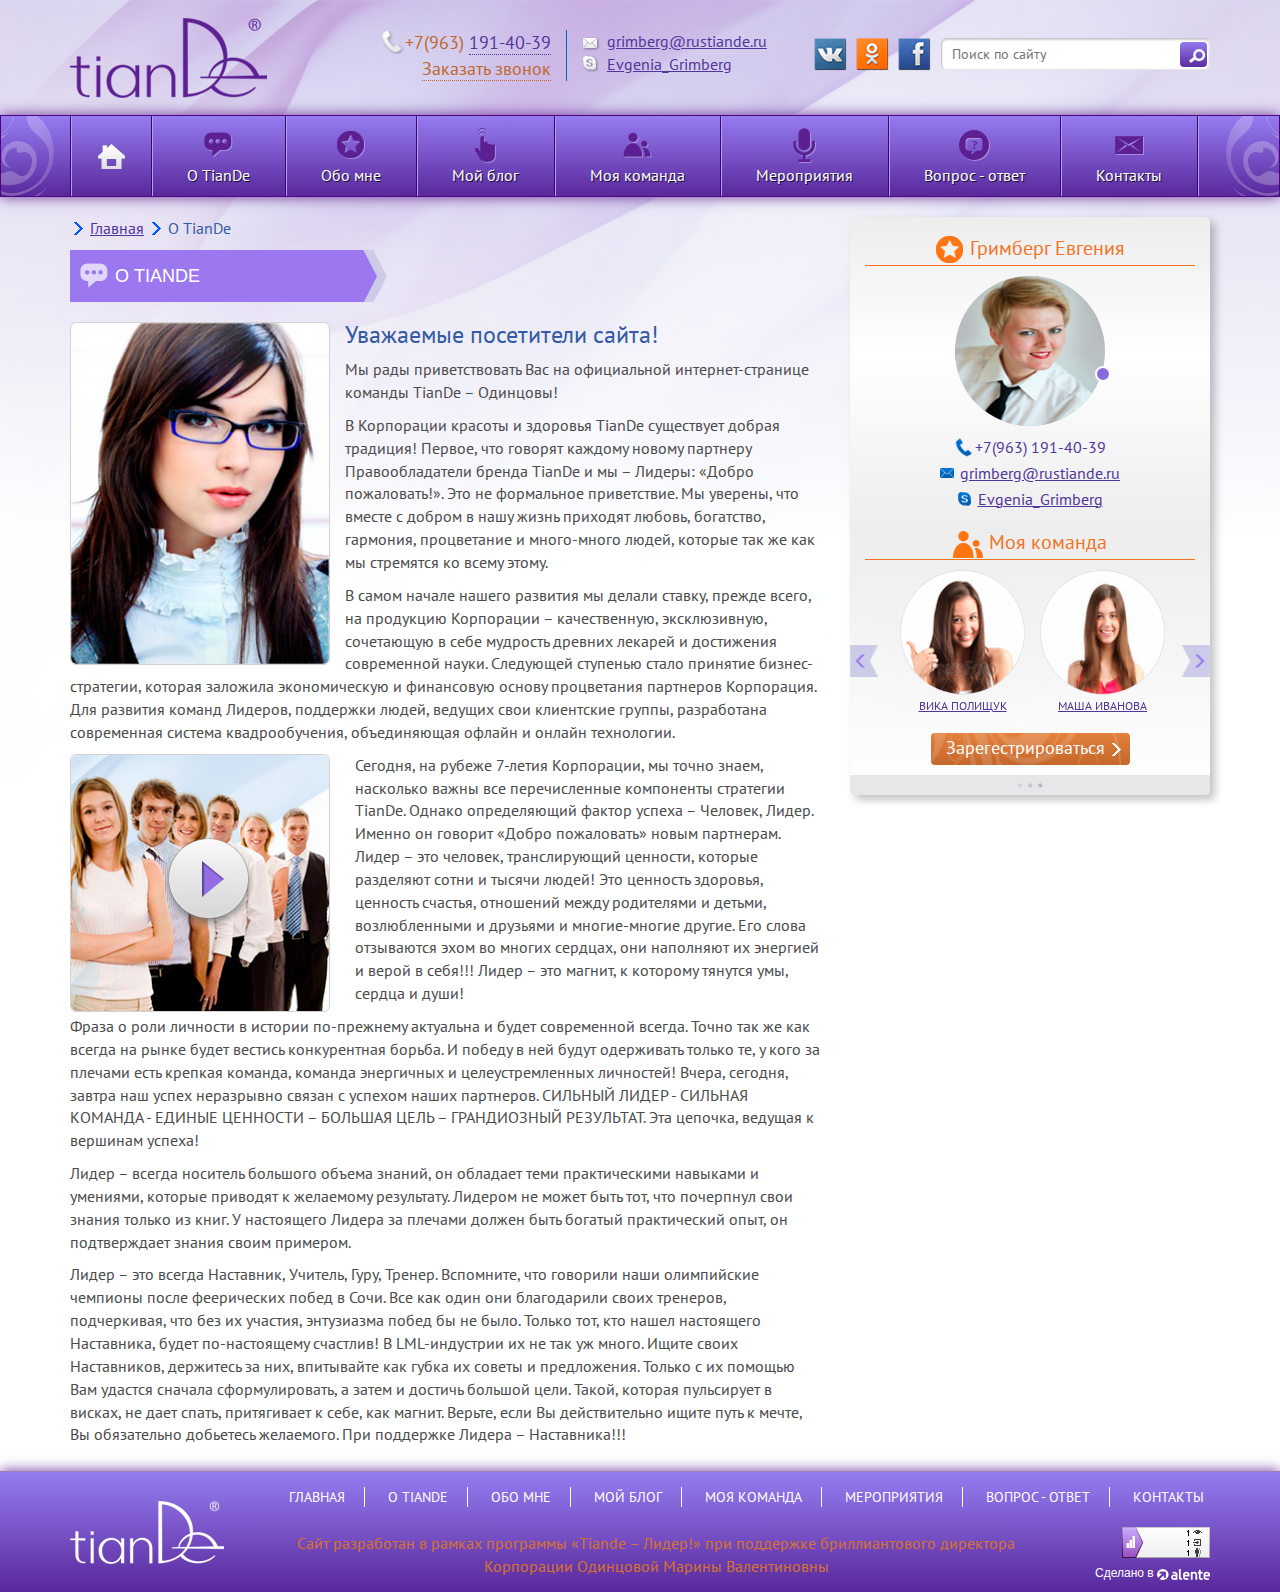
<file: public_html/about.html>
<!DOCTYPE html>
<!--[if lt IE 7]>      <html class="no-js lt-ie9 lt-ie8 lt-ie7"> <![endif]-->
<!--[if IE 7]>         <html class="no-js lt-ie9 lt-ie8"> <![endif]-->
<!--[if IE 8]>         <html class="no-js lt-ie9"> <![endif]-->
<!--[if gt IE 8]><!--> <html class="no-js"> <!--<![endif]-->
    <head>
        <meta charset="utf-8">
        <meta http-equiv="X-UA-Compatible" content="IE=edge,chrome=1">
        <title></title>
        <meta name="description" content="">
        <meta name="viewport" content="width=device-width, initial-scale=1">

        <link rel="stylesheet" href="css/bootstrap.min.css">

        <link rel="stylesheet" href="css/bootstrap-theme.min.css">
        <link rel="stylesheet" href="css/main.css">

        <script src="js/vendor/modernizr-2.6.2-respond-1.1.0.min.js"></script>
        <script>
            var video = '<iframe width="260" height="256" src="http://www.youtube.com/embed/gk-uLQ9edhU?autoplay=1" frameborder="0" allowfullscreen></iframe>';
        </script>
    </head>
    <body class="purple">
        <!--[if lt IE 7]>
            <p class="browsehappy">You are using an <strong>outdated</strong> browser. Please <a href="http://browsehappy.com/">upgrade your browser</a> to improve your experience.</p>
        <![endif]-->
        <div class="wrapper">
            <header class="container">
                <div class="row">
                    <div class="col-sm-3">
                        <div class="logo"></div>
                    </div>
                    <div class="col-sm-9">
                        <div class="row">
                            <div class="col-sm-3 contact">
                                <p><a href="tel:+79631914039">+7(963) <span>191-40-39</span></a></p>
                                <a href="#" class="callback">Заказать звонок</a>
                            </div>
                            <div class="col-sm-3 contact2">
                                <p><a href="email:grimberg@rustiande.ru" class="mail">grimberg@rustiande.ru</a></p>
                                <p><a href="#" class="skype">Evgenia_Grimberg</a></p>
                            </div>
                            <div class="col-sm-6 social-search">
                                <div class="social">
                                    <ul>
                                        <li><a href=""><img src="img/vk.png"></a></li>
                                        <li><a href=""><img src="img/ok-icon.png"></a></li>
                                        <li><a href=""><img src="img/fb-icon.png"></a></li>
                                    </ul>
                                </div>
                                <div class="search">
                                    <form>
                                        <div class="input-search">
                                            <input type="text" placeholder="Поиск по сайту">
                                            <button type="submit"><span></span></button>
                                        </div>
                                    </form>
                                </div>
                            </div>
                        </div>
                    </div>                   
                </div>
            </header>
            <div class="navbar navbar-inverse main-menu" role="navigation">
                <div class="container">
                    <div class="decor left"></div>
                    <div class="decor right"></div>
                    <div class="row">
                        <div class="navbar-header">
                            <button type="button" class="navbar-toggle" data-toggle="collapse" data-target=".navbar-collapse">
                                <span class="sr-only">Toggle navigation</span>
                                <span class="icon-bar"></span>
                                <span class="icon-bar"></span>
                                <span class="icon-bar"></span>
                            </button>

                        </div>
                        <div class="navbar-collapse collapse">
                            <ul class="menu">
                                <li></li>
                                <li><a href="index.html" class="home"></a></li>
                                <li><a href="#" class="about"><span></span>О TianDe</a></li>
                                <li><a href="#" class="about2"><span></span>Обо мне</a></li>
                                <li><a href="#" class="blog"><span></span>Мой блог</a></li>
                                <li><a href="#" class="team"><span></span>Моя команда</a></li>
                                <li><a href="#" class="mic"><span></span>Мероприятия</a></li>
                                <li><a href="#" class="query"><span></span>Вопрос - ответ</a></li>
                                <li><a href="#" class="contact"><span></span>Контакты</a></li>
                            </ul>
                        </div><!--/.navbar-collapse -->
                    </div>
                </div>

            </div>

            <!--Content-->
            <div class="container content">
                <div class="row">
                    <div class="col-md-8">
                        <div class="adress-block">
                            <ul>
                                <li><a href="index.html">Главная</a></li>
                                <li>О TianDe</li>
                            </ul>
                        </div>
                        <div class="title-block clearfix">
                            <div class="name about">О TianDe</div><div class="arr"></div>
                        </div>   
                        <div class="text-container about">                            
                            <img src="img/lider.png">
                            <h4>Уважаемые посетители сайта!</h4>
                            <p>Мы рады приветствовать Вас на официальной интернет-странице команды TianDe – Одинцовы!</p>
                            <p>В Корпорации красоты и здоровья TianDe существует добрая традиция! Первое, что говорят каждому новому партнеру Правообладатели бренда TianDe и мы – Лидеры: «Добро пожаловать!». Это не формальное приветствие. Мы уверены, что вместе с добром в нашу жизнь приходят любовь, богатство, гармония, процветание и много-много людей, которые так же как мы стремятся ко всему этому.</p>
                            <p>В самом начале нашего развития мы делали ставку, прежде всего, на продукцию Корпорации – качественную, эксклюзивную, сочетающую в себе мудрость древних 
                                лекарей и достижения современной науки. Следующей ступенью стало принятие бизнес-стратегии, которая заложила экономическую и финансовую основу процветания партнеров Корпорация. Для развития команд Лидеров, поддержки людей, ведущих свои клиентские группы, разработана современная система квадрообучения, объединяющая офлайн и онлайн технологии.</p>
                            <div class="image-play clearfix" id="video-side" style="margin-right: 10px;">
                                <img src="img/about-play.png">
                                <a  href="javascript:void(0)" onclick="document.getElementById('video-side').innerHTML = video;"><div class="play"></div></a>
                            </div>
                            <p>Сегодня, на рубеже 7-летия Корпорации, мы точно знаем, насколько важны все перечисленные компоненты стратегии TianDe. Однако определяющий фактор успеха – Человек, Лидер. Именно он говорит «Добро пожаловать» новым партнерам. Лидер – это человек, транслирующий ценности, которые разделяют сотни и тысячи людей! Это ценность здоровья, ценность счастья, отношений между родителями и детьми, возлюбленными и друзьями и многие-многие другие. Его слова отзываются эхом во многих сердцах, они наполняют их энергией и верой в себя!!! Лидер – это магнит, к которому тянутся умы, сердца и души!</p>
                            <p>Фраза о роли личности в истории по-прежнему актуальна и будет современной всегда. Точно так же как всегда на рынке будет вестись конкурентная борьба. И победу в ней будут одерживать только те, у кого за плечами есть крепкая команда, команда энергичных и целеустремленных личностей! Вчера, сегодня, завтра наш успех неразрывно связан с успехом наших партнеров. СИЛЬНЫЙ ЛИДЕР - СИЛЬНАЯ КОМАНДА - ЕДИНЫЕ ЦЕННОСТИ – БОЛЬШАЯ ЦЕЛЬ – ГРАНДИОЗНЫЙ РЕЗУЛЬТАТ. Эта цепочка, ведущая к вершинам успеха!</p>
                            <p>Лидер – всегда носитель большого объема знаний, он обладает теми практическими навыками и умениями, которые приводят к желаемому результату. Лидером не может быть тот, что почерпнул свои знания только из книг. У настоящего Лидера за плечами должен быть богатый практический опыт, он подтверждает знания своим примером.</p>
                            <p>Лидер – это всегда Наставник, Учитель, Гуру, Тренер. Вспомните, что говорили наши олимпийские чемпионы после феерических побед в Сочи. Все как один они благодарили своих тренеров, подчеркивая, что без их участия, энтузиазма побед бы не было. Только тот, кто нашел настоящего Наставника, будет по-настоящему счастлив! В LML-индустрии их не так уж много. Ищите своих Наставников, держитесь за них, впитывайте как губка их советы и предложения. Только с их помощью Вам удастся сначала сформулировать, а затем и достичь большой цели. Такой, которая пульсирует в висках, не дает спать, притягивает к себе, как магнит. Верьте, если Вы действительно ищите путь к мечте, Вы обязательно добьетесь желаемого. При поддержке Лидера – Наставника!!!</p>
                           
                        </div>
                    </div>
                    <div class="col-sm-4 hidden-sm hidden-xs">
                        <div class="bg-white">
                            <div class="col-sm-12 right-block first-block">
                                <h3 class="star-icon"><span></span> Гримберг Евгения</h3>
                                <div class="block-about text-center">
                                    <div class="image-prev">
                                        <div class="bull"></div>
                                        <img src="img/Untitled-8.png" class="img-circle" alt="Circular Image">
                                    </div>
                                    <div class="block-contact">
                                        <p><a href="tel:+79631914039" class="telephone">+7(963) 191-40-39</a></p>
                                        <p><a href="email:grimberg@rustiande.ru" class="mail">grimberg@rustiande.ru</a></p>
                                        <p><a href="#" class="skype">Evgenia_Grimberg</a></p>
                                    </div>
                                </div>
                                <h3><span></span> Моя команда</h3>
                                <div class="row slider-side o">
                                    <div id="slider1_container3" class="slider1" title="Outer Container" style="position: relative; width: 360px; height: 150px;">
                                        <div u="slides" title="Slides Container" style="position: absolute; left: 50px; top: 0px; width: 300px; height: 150px; overflow: hidden;">
                                            <div class="item text-center">
                                                <div class="man text-center">
                                                    <div class="image">
                                                        <img src="img/r-img.png" class="img-circle" alt="Circular Image">
                                                        <a href="#">Вика Полищук</a>
                                                    </div>
                                                    <div class="image">
                                                        <img src="img/r-img2.png" class="img-circle" alt="Circular Image">
                                                        <a href="#">Маша Иванова</a>
                                                    </div>
                                                </div>
                                            </div>
                                            <div class="item text-center">
                                                <div class="man text-center">
                                                    <div class="image">
                                                        <img src="img/r-img.png" class="img-circle" alt="Circular Image">
                                                        <a href="#">Вика Полищук</a>
                                                    </div>
                                                    <div class="image">
                                                        <img src="img/r-img2.png" class="img-circle" alt="Circular Image">
                                                        <a href="#">Маша Иванова</a>
                                                    </div>
                                                </div>
                                            </div>
                                            <div class="item text-center">
                                                <div class="man text-center">
                                                    <div class="image">
                                                        <img src="img/r-img.png" class="img-circle" alt="Circular Image">
                                                        <a href="#">Вика Полищук</a>
                                                    </div>
                                                    <div class="image">
                                                        <img src="img/r-img2.png" class="img-circle" alt="Circular Image">
                                                        <a href="#">Маша Иванова</a>
                                                    </div>
                                                </div>
                                            </div>
                                        </div>

                                        <!-- Arrow Navigator Skin Begin -->
                                        <!-- Arrow Left -->
                                        <span u="arrowleft" class="jssora03l" title="This is arrowleft" style="width: 28px; height: 32px;"></span>
                                        <!-- Arrow Right -->
                                        <span u="arrowright" class="jssora03r" title="This is arrow right" style="width: 28px; height: 32px;"></span>
                                        <!-- Arrow Navigator Skin End -->
                                    </div>
                                </div>
                                <div class="text-center clearfix">
                                    <a href="#" class="registation"><span>Зарегестрироваться</span><div></div></a>
                                </div>
                                <div class="row more clearfix">
                                    <a href="#"></a>
                                </div>
                            </div>
                        </div>
                    </div>
                </div>
            </div>

            <!--Footer-->
            <footer class="container-fluid">
                <div class="container">
                    <div class="row">
                        <div class="col-sm-2">
                            <div class="logo"></div>
                        </div>
                        <div class="col-sm-10">
                            <ul class="menu-footer">
                                <li></li>
                                <li><a href="index.html">Главная</a></li>
                                <li><a href="#"><span></span>О TianDe</a></li>
                                <li><a href="#"><span></span>Обо мне</a></li>
                                <li><a href="#"><span></span>Мой блог</a></li>
                                <li><a href="#"><span></span>Моя команда</a></li>
                                <li><a href="#"><span></span>Мероприятия</a></li>
                                <li><a href="#"><span></span>Вопрос - ответ</a></li>
                                <li><a href="#"><span></span>Контакты</a></li>
                            </ul>
                            <div class="row">
                                <div class="col-sm-10">
                                    <p>Сайт разработан в рамках программы «Tiande – Лидер!» при поддержке бриллиантового директора Корпорации Одинцовой Марины Валентиновны</p>
                                </div>
                                <div class="col-sm-2 text-right margin10">
                                    <img src="img/stats.png">
                                    <a href="http://www.alente.ru/" class="alente">Сделано в <img src="img/alente.png"></a>
                                </div>
                            </div>
                        </div>
                    </div>
                </div>
            </footer>

        </div>
        <script src="//ajax.googleapis.com/ajax/libs/jquery/1.11.0/jquery.js"></script>
        <script>window.jQuery || document.write('<script src="js/vendor/jquery-1.11.0.js"><\/script>')</script>
        <script src="js/vendor/bootstrap.min.js"></script>
        <script type="text/javascript" src="js/jssor.core.js"></script>
        <script type="text/javascript" src="js/jssor.utils.js"></script>
        <script type="text/javascript" src="js/jssor.slider.js"></script>
        <script src="js/main.js"></script>
        <script>
            var options_prod1 = {
                $DragOrientation: 0, //[Optional] Orientation to drag slide, 0 no drag, 1 horizental, 2 vertical, 3 either, default value is 1 (Note that the $DragOrientation should be the same as $PlayOrientation when $DisplayPieces is greater than 1, or parking position is not 0)
                $ArrowNavigatorOptions: {
                    $Class: $JssorArrowNavigator$, //[Required] Class to create arrow navigator instance
                    $ChanceToShow: 2                                //[Required] 0 Never, 1 Mouse Over, 2 Always
                },
            };
            var jssor_slider_prod3 = new $JssorSlider$("slider1_container3", options_prod1);
             function ScaleSlider() {

                var parentWidth1 = jssor_slider_prod3.$Elmt.parentNode.clientWidth;
                if (parentWidth1) {

                    jssor_slider_prod3.$SetScaleWidth(Math.min(parentWidth1, 360));
                }
                else
                    window.setTimeout(ScaleSlider, 30);
            }

            ScaleSlider();

            if (!navigator.userAgent.match(/(iPhone|iPod|iPad|BlackBerry|IEMobile)/)) {
                $(window).bind('resize', ScaleSlider);
            }
        </script>
    </body>
</html>
</file>
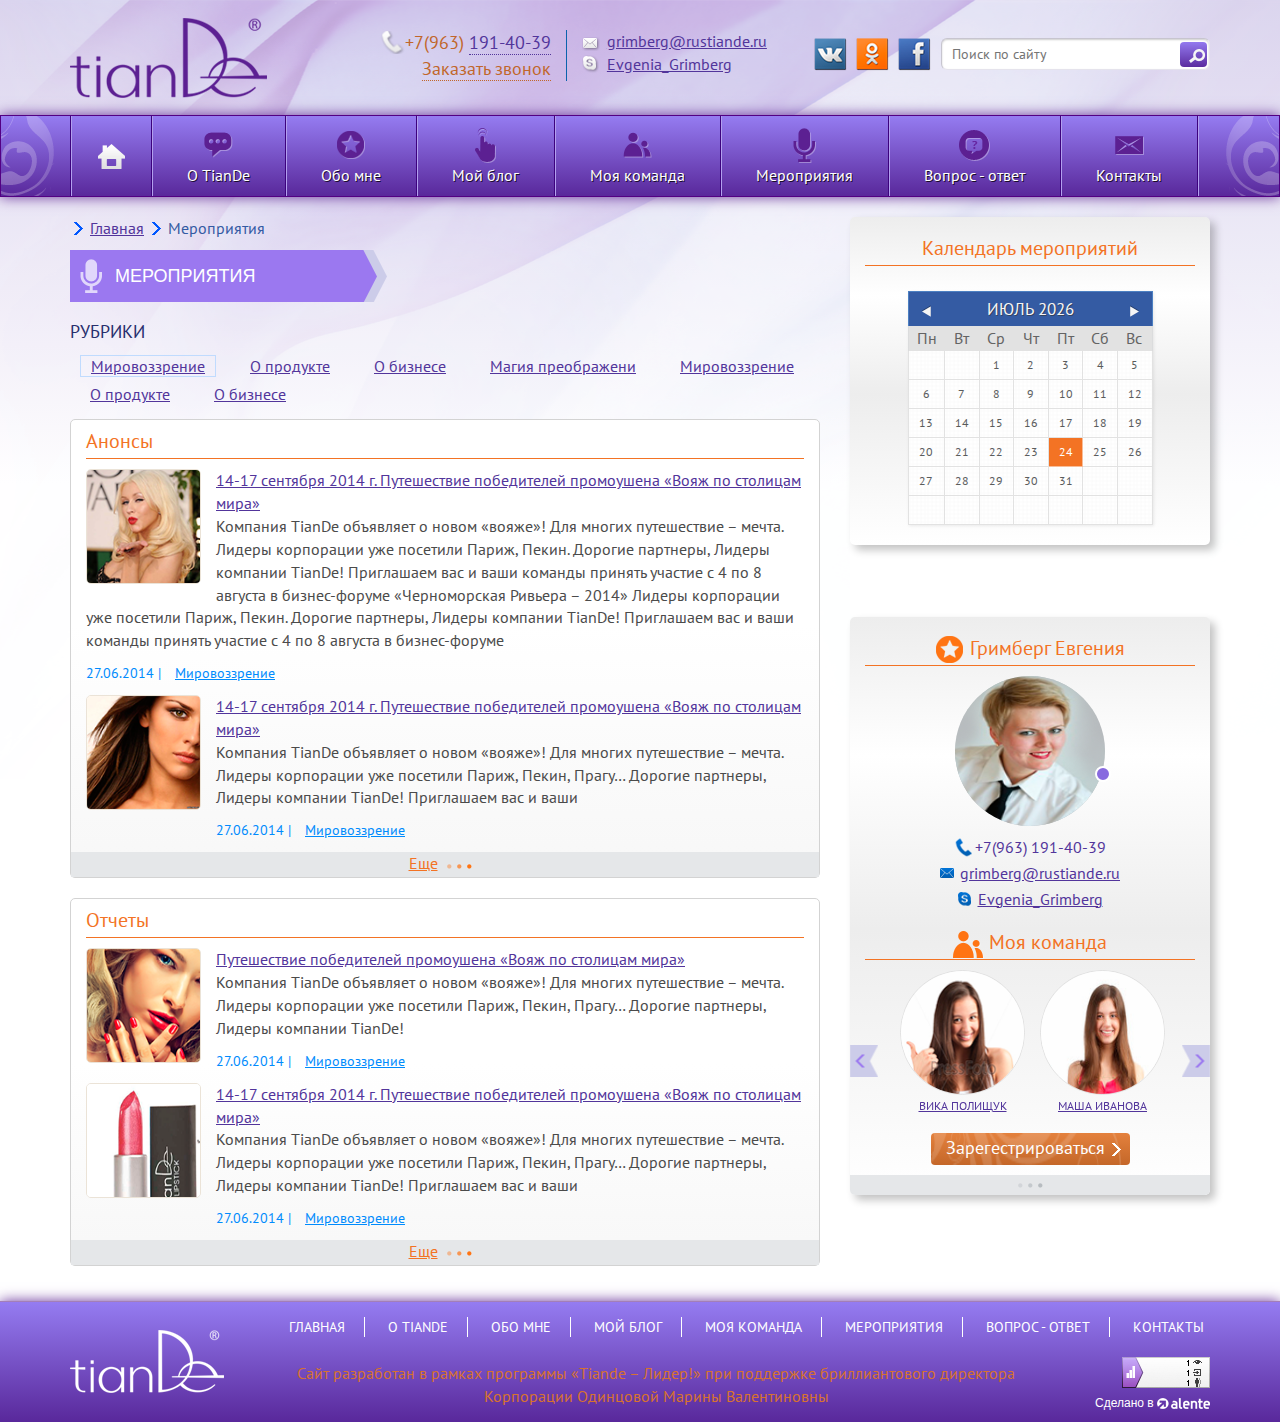
<file: public_html/activity.html>
<!DOCTYPE html>
<!--[if lt IE 7]>      <html class="no-js lt-ie9 lt-ie8 lt-ie7"> <![endif]-->
<!--[if IE 7]>         <html class="no-js lt-ie9 lt-ie8"> <![endif]-->
<!--[if IE 8]>         <html class="no-js lt-ie9"> <![endif]-->
<!--[if gt IE 8]><!--> <html class="no-js"> <!--<![endif]-->
    <head>
        <meta charset="utf-8">
        <meta http-equiv="X-UA-Compatible" content="IE=edge,chrome=1">
        <title></title>
        <meta name="description" content="">
        <meta name="viewport" content="width=device-width, initial-scale=1">

        <link rel="stylesheet" href="css/bootstrap.min.css">

        <link rel="stylesheet" href="css/bootstrap-theme.min.css">
        <link rel="stylesheet" href="css/main.css">

        <script src="js/vendor/modernizr-2.6.2-respond-1.1.0.min.js"></script>
    </head>
    <body class="purple">
        <!--[if lt IE 7]>
            <p class="browsehappy">You are using an <strong>outdated</strong> browser. Please <a href="http://browsehappy.com/">upgrade your browser</a> to improve your experience.</p>
        <![endif]-->
        <div class="wrapper">
            <header class="container">
                <div class="row">
                    <div class="col-sm-3">
                        <div class="logo"></div>
                    </div>
                    <div class="col-sm-9">
                        <div class="row">
                            <div class="col-sm-3 contact">
                                <p><a href="tel:+79631914039">+7(963) <span>191-40-39</span></a></p>
                                <a href="#" class="callback">Заказать звонок</a>
                            </div>
                            <div class="col-sm-3 contact2">
                                <p><a href="email:grimberg@rustiande.ru" class="mail">grimberg@rustiande.ru</a></p>
                                <p><a href="#" class="skype">Evgenia_Grimberg</a></p>
                            </div>
                            <div class="col-sm-6 social-search">
                                <div class="social">
                                    <ul>
                                        <li><a href=""><img src="img/vk.png"></a></li>
                                        <li><a href=""><img src="img/ok-icon.png"></a></li>
                                        <li><a href=""><img src="img/fb-icon.png"></a></li>
                                    </ul>
                                </div>
                                <div class="search">
                                    <form>
                                        <div class="input-search">
                                            <input type="text" placeholder="Поиск по сайту">
                                            <button type="submit"><span></span></button>
                                        </div>
                                    </form>
                                </div>
                            </div>
                        </div>
                    </div>                   
                </div>
            </header>
            <div class="navbar navbar-inverse main-menu" role="navigation">
                <div class="container">
                    <div class="decor left"></div>
                    <div class="decor right"></div>
                    <div class="row">
                        <div class="navbar-header">
                            <button type="button" class="navbar-toggle" data-toggle="collapse" data-target=".navbar-collapse">
                                <span class="sr-only">Toggle navigation</span>
                                <span class="icon-bar"></span>
                                <span class="icon-bar"></span>
                                <span class="icon-bar"></span>
                            </button>

                        </div>
                        <div class="navbar-collapse collapse">
                            <ul class="menu">
                                <li></li>
                                <li><a href="index.html" class="home"></a></li>
                                <li><a href="#" class="about"><span></span>О TianDe</a></li>
                                <li><a href="#" class="about2"><span></span>Обо мне</a></li>
                                <li><a href="#" class="blog"><span></span>Мой блог</a></li>
                                <li><a href="#" class="team"><span></span>Моя команда</a></li>
                                <li><a href="#" class="mic"><span></span>Мероприятия</a></li>
                                <li><a href="#" class="query"><span></span>Вопрос - ответ</a></li>
                                <li><a href="#" class="contact"><span></span>Контакты</a></li>
                            </ul>
                        </div><!--/.navbar-collapse -->
                    </div>
                </div>

            </div>

            <!--Content-->
            <div class="container content">
                <div class="row">
                    <div class="col-md-8">
                        <div class="adress-block">
                            <ul>
                                <li><a href="index.html">Главная</a></li>
                                <li>Мероприятия</li>
                            </ul>
                        </div>
                        <div class="title-block clearfix">
                            <div class="name mic">Мероприятия</div><div class="arr"></div>
                        </div> 
						<div class="category">
							<h4>Рубрики</h4>
							<ul>
								<li><a href="#" class="selected category-link">Мировоззрение</a></li>
								<li><a href="#" class="category-link">О продукте</a></li>
								<li><a href="#" class="category-link">О бизнесе</a></li>
								<li><a href="#" class="category-link">Магия преображени</a></li>
								<li><a href="#" class="category-link">Мировоззрение</a></li>
								<li><a href="#" class="category-link">О продукте</a></li>
								<li><a href="#" class="category-link">О бизнесе</a></li>
							</ul>
						</div>
                        <div class="blog-block blog-page activity">
                            <h3 class="text-left">Анонсы</h3>
                            <div class="item-block clearfix">
                                <div class="image">
                                    <img src="img/img1.png">
                                </div>
                                <div class="description">
                                    <a href="#" >14-17 сентября 2014 г. Путешествие победителей промоушена «Вояж по столицам мира»</a>
                                    <p>Компания TianDe объявляет о новом «вояже»! Для многих путешествие – мечта.  Лидеры корпорации уже посетили Париж, Пекин.
                                        Дорогие партнеры, Лидеры компании TianDe! 
                                        Приглашаем вас и ваши команды принять участие с 4 по 8 августа в бизнес-форуме «Черноморская Ривьера – 2014» Лидеры корпорации
                                        уже посетили Париж, Пекин. Дорогие партнеры, Лидеры компании TianDe! 
                                        Приглашаем вас и ваши команды принять участие с 4 по 8 августа в бизнес-форуме </p>
                                </div>
                                <div class="blog-footer redesign">
                                    <ul>
                                        <li>27.06.2014 |</li>
                                        <li><a href="#">Мировоззрение</a></li>
                                    </ul>
                                </div>
                            </div>
                            <div class="item-block clearfix">
                                <div class="image">
                                    <img src="img/art1.png">
                                </div>
                                <div class="description">
                                    <a href="#" >14-17 сентября 2014 г. Путешествие победителей промоушена «Вояж по столицам мира»</a>
                                    <p>Компания TianDe объявляет о новом «вояже»! Для многих путешествие – мечта.  Лидеры корпорации уже посетили Париж, Пекин, Прагу…
                                        Дорогие партнеры, Лидеры компании TianDe! Приглашаем вас и ваши </p>
                                </div>
                                <div class="blog-footer redesign">
                                    <ul>
                                        <li>27.06.2014 |</li>
                                        <li><a href="#">Мировоззрение</a></li>
                                    </ul>
                                </div>
                            </div>                            
                            <div class="collapse">
                                <div class="item-block clearfix">
                                    <div class="image">
                                        <img src="img/art2.png">
                                    </div>
                                    <div class="description">
                                        <a href="#" >14-17 сентября 2014 г. Путешествие победителей промоушена</a>
                                        <p>Компания TianDe объявляет о новом «вояже»! Для многих путешествие – мечта.  Лидеры корпорации уже посетили Париж, Пекин, Прагу…
                                            Дорогие партнеры, Лидеры компании TianDe! Приглашаем вас и ваши команды принять участие с 4 по 8 августа в бизнес-форуме «Черноморская Ривьера – 2014»</p>
                                    </div>
                                    <div class="blog-footer redesign">
                                        <ul>
                                            <li>27.06.2014 |</li>
                                            <li><a href="#">Мировоззрение</a></li>
                                        </ul>
                                    </div>
                                </div>
                                <div class="item-block clearfix">
                                    <div class="image">
                                        <img src="img/art3.png">
                                    </div>
                                    <div class="description">
                                        <a href="#" >Путешествие победителей промоушена «Вояж по столицам мира»</a>
                                        <p>Компания TianDe объявляет о новом «вояже»! Для многих путешествие – мечта.  Лидеры корпорации уже посетили Париж, Пекин, Прагу…
                                            Дорогие партнеры, Лидеры компании TianDe!</p>
                                    </div>
                                    <div class="blog-footer redesign">
                                        <ul>
                                            <li>27.06.2014 |</li>
                                            <li><a href="#">Мировоззрение</a></li>
                                        </ul>
                                    </div>
                                </div>
                                <div class="item-block clearfix">
                                    <div class="image">
                                        <img src="img/art4.png">
                                    </div>
                                    <div class="description">
                                        <a href="#" >14-17 сентября 2014 г. Путешествие победителей промоушена «Вояж по столицам мира»</a>
                                        <p>Компания TianDe объявляет о новом «вояже»! Для многих путешествие – мечта.  Лидеры корпорации уже посетили Париж, Пекин, Прагу…
                                            Дорогие партнеры, Лидеры компании TianDe! Приглашаем вас и ваши </p>
                                    </div>
                                </div>
                                <div class="item-block clearfix">
                                    <div class="image">
                                        <img src="img/art5.png">
                                    </div>
                                    <div class="description">
                                        <a href="#" >14-17 сентября 2014 г. Путешествие победителей промоушена</a>
                                        <p>Компания TianDe объявляет о новом «вояже»! Для многих путешествие – мечта.  Лидеры корпорации уже посетили Париж, Пекин, Прагу…
                                            Дорогие партнеры, Лидеры компании TianDe! Приглашаем вас и ваши команды принять участие с 4 по 8 августа в бизнес-форуме «Черноморская Ривьера – 2014»</p>
                                    </div>
                                    <div class="blog-footer redesign">
                                        <ul>
                                            <li>27.06.2014 |</li>
                                            <li><a href="#">Мировоззрение</a></li>
                                        </ul>
                                    </div>
                                </div> 
                            </div>
                            <div class="more open-side">
                                <a class="btn-open" href="javascript:void()">Еще <span></span></a>
                            </div>
                        </div>
                        <div class="blog-block blog-page activity">
                            <h3 class="text-left">Отчеты</h3>
                            <div class="item-block clearfix">
                                <div class="image">
                                    <img src="img/art3.png">
                                </div>
                                <div class="description">
                                    <a href="#" >Путешествие победителей промоушена «Вояж по столицам мира»</a>
                                    <p>Компания TianDe объявляет о новом «вояже»! Для многих путешествие – мечта.  Лидеры корпорации уже посетили Париж, Пекин, Прагу…
                                        Дорогие партнеры, Лидеры компании TianDe!</p>
                                </div>
                                <div class="blog-footer redesign">
                                    <ul>
                                        <li>27.06.2014 |</li>
                                        <li><a href="#">Мировоззрение</a></li>
                                    </ul>
                                </div>
                            </div>
                            <div class="item-block clearfix">
                                <div class="image">
                                    <img src="img/art4.png">
                                </div>
                                <div class="description">
                                    <a href="#" >14-17 сентября 2014 г. Путешествие победителей промоушена «Вояж по столицам мира»</a>
                                    <p>Компания TianDe объявляет о новом «вояже»! Для многих путешествие – мечта.  Лидеры корпорации уже посетили Париж, Пекин, Прагу…
                                        Дорогие партнеры, Лидеры компании TianDe! Приглашаем вас и ваши </p>
                                </div>
                                <div class="blog-footer redesign">
                                    <ul>
                                        <li>27.06.2014 |</li>
                                        <li><a href="#">Мировоззрение</a></li>
                                    </ul>
                                </div>
                            </div>                            
                            <div class="collapse">
                                <div class="item-block clearfix">
                                    <div class="image">
                                        <img src="img/art5.png">
                                    </div>
                                    <div class="description">
                                        <a href="#" >14-17 сентября 2014 г. Путешествие победителей промоушена</a>
                                        <p>Компания TianDe объявляет о новом «вояже»! Для многих путешествие – мечта.  Лидеры корпорации уже посетили Париж, Пекин, Прагу…
                                            Дорогие партнеры, Лидеры компании TianDe! Приглашаем вас и ваши команды принять участие с 4 по 8 августа в бизнес-форуме «Черноморская Ривьера – 2014»</p>
                                    </div>
                                </div>
                                <div class="item-block clearfix">
                                    <div class="image">
                                        <img src="img/art3.png">
                                    </div>
                                    <div class="description">
                                        <a href="#" >Путешествие победителей промоушена «Вояж по столицам мира»</a>
                                        <p>Компания TianDe объявляет о новом «вояже»! Для многих путешествие – мечта.  Лидеры корпорации уже посетили Париж, Пекин, Прагу…
                                            Дорогие партнеры, Лидеры компании TianDe!</p>
                                    </div>
                                    <div class="blog-footer redesign">
                                        <ul>
                                            <li>27.06.2014 |</li>
                                            <li><a href="#">Мировоззрение</a></li>
                                        </ul>
                                    </div>
                                </div>
                                <div class="item-block clearfix">
                                    <div class="image">
                                        <img src="img/art4.png">
                                    </div>
                                    <div class="description">
                                        <a href="#" >14-17 сентября 2014 г. Путешествие победителей промоушена «Вояж по столицам мира»</a>
                                        <p>Компания TianDe объявляет о новом «вояже»! Для многих путешествие – мечта.  Лидеры корпорации уже посетили Париж, Пекин, Прагу…
                                            Дорогие партнеры, Лидеры компании TianDe! Приглашаем вас и ваши </p>
                                    </div>
                                    <div class="blog-footer redesign">
                                        <ul>
                                            <li>27.06.2014 |</li>
                                            <li><a href="#">Мировоззрение</a></li>
                                        </ul>
                                    </div>
                                </div>
                                <div class="item-block clearfix">
                                    <div class="image">
                                        <img src="img/art5.png">
                                    </div>
                                    <div class="description">
                                        <a href="#" >14-17 сентября 2014 г. Путешествие победителей промоушена</a>
                                        <p>Компания TianDe объявляет о новом «вояже»! Для многих путешествие – мечта.  Лидеры корпорации уже посетили Париж, Пекин, Прагу…
                                            Дорогие партнеры, Лидеры компании TianDe! Приглашаем вас и ваши команды принять участие с 4 по 8 августа в бизнес-форуме «Черноморская Ривьера – 2014»</p>
                                    </div>
                                    <div class="blog-footer redesign">
                                        <ul>
                                            <li>27.06.2014 |</li>
                                            <li><a href="#">Мировоззрение</a></li>
                                        </ul>
                                    </div>
                                </div> 
                            </div>
                            <div class="more open-side">
                                <a class="btn-open" href="javascript:void()">Еще <span></span></a>
                            </div>
                        </div>
                    </div>
                    <div class="col-sm-4 hidden-sm hidden-xs">
                        <div class="bg-white">
                            <div class="col-sm-12 right-block first-block">
                                <h3>Календарь мероприятий</h3>
                                <div class="col-xs-10 col-xs-offset-1">
                                    <table id="calendar2">
                                        <thead>
                                            <tr><td><img src="img/cal-left.png"><td colspan="5"><td><img src="img/cal-right.png"></tr>
                                            <tr><td>Пн<td>Вт<td>Ср<td>Чт<td>Пт<td>Сб<td>Вс</tr>
                                        <tbody>
                                    </table>
                                </div>
                            </div>
                        </div>
                        <div class="bg-white">
                            <div class="col-sm-12 right-block first-block">
                                <h3 class="star-icon"><span></span> Гримберг Евгения</h3>
                                <div class="block-about text-center">
                                    <div class="image-prev">
                                        <div class="bull"></div>
                                        <img src="img/Untitled-8.png" class="img-circle" alt="Circular Image">
                                    </div>
                                    <div class="block-contact">
                                        <p><a href="tel:+79631914039" class="telephone">+7(963) 191-40-39</a></p>
                                        <p><a href="email:grimberg@rustiande.ru" class="mail">grimberg@rustiande.ru</a></p>
                                        <p><a href="#" class="skype">Evgenia_Grimberg</a></p>
                                    </div>
                                </div>
                                <h3><span></span> Моя команда</h3>
                                <div class="row slider-side o">
                                    <div id="slider1_container3" class="slider1" title="Outer Container" style="position: relative; width: 360px; height: 150px;">
                                        <div u="slides" title="Slides Container" style="position: absolute; left: 50px; top: 0px; width: 300px; height: 150px; overflow: hidden;">
                                            <div class="item text-center">
                                                <div class="man text-center">
                                                    <div class="image">
                                                        <img src="img/r-img.png" class="img-circle" alt="Circular Image">
                                                        <a href="#">Вика Полищук</a>
                                                    </div>
                                                    <div class="image">
                                                        <img src="img/r-img2.png" class="img-circle" alt="Circular Image">
                                                        <a href="#">Маша Иванова</a>
                                                    </div>
                                                </div>
                                            </div>
                                            <div class="item text-center">
                                                <div class="man text-center">
                                                    <div class="image">
                                                        <img src="img/r-img.png" class="img-circle" alt="Circular Image">
                                                        <a href="#">Вика Полищук</a>
                                                    </div>
                                                    <div class="image">
                                                        <img src="img/r-img2.png" class="img-circle" alt="Circular Image">
                                                        <a href="#">Маша Иванова</a>
                                                    </div>
                                                </div>
                                            </div>
                                            <div class="item text-center">
                                                <div class="man text-center">
                                                    <div class="image">
                                                        <img src="img/r-img.png" class="img-circle" alt="Circular Image">
                                                        <a href="#">Вика Полищук</a>
                                                    </div>
                                                    <div class="image">
                                                        <img src="img/r-img2.png" class="img-circle" alt="Circular Image">
                                                        <a href="#">Маша Иванова</a>
                                                    </div>
                                                </div>
                                            </div>
                                        </div>

                                        <!-- Arrow Navigator Skin Begin -->
                                        <!-- Arrow Left -->
                                        <span u="arrowleft" class="jssora03l" title="This is arrowleft" style="width: 28px; height: 32px;"></span>
                                        <!-- Arrow Right -->
                                        <span u="arrowright" class="jssora03r" title="This is arrow right" style="width: 28px; height: 32px;"></span>
                                        <!-- Arrow Navigator Skin End -->
                                    </div>
                                </div>
                                <div class="text-center clearfix">
                                    <a href="#" class="registation"><span>Зарегестрироваться</span><div></div></a>
                                </div>
                                <div class="row more clearfix">
                                    <a href="#"></a>
                                </div>
                            </div>
                        </div>
                    </div>
                </div>
            </div>

            <!--Footer-->
            <footer class="container-fluid">
                <div class="container">
                    <div class="row">
                        <div class="col-sm-2">
                            <div class="logo"></div>
                        </div>
                        <div class="col-sm-10">
                            <ul class="menu-footer">
                                <li></li>
                                <li><a href="index.html">Главная</a></li>
                                <li><a href="#"><span></span>О TianDe</a></li>
                                <li><a href="#"><span></span>Обо мне</a></li>
                                <li><a href="#"><span></span>Мой блог</a></li>
                                <li><a href="#"><span></span>Моя команда</a></li>
                                <li><a href="#"><span></span>Мероприятия</a></li>
                                <li><a href="#"><span></span>Вопрос - ответ</a></li>
                                <li><a href="#"><span></span>Контакты</a></li>
                            </ul>
                            <div class="row">
                                <div class="col-sm-10">
                                    <p>Сайт разработан в рамках программы «Tiande – Лидер!» при поддержке бриллиантового директора Корпорации Одинцовой Марины Валентиновны</p>
                                </div>
                                <div class="col-sm-2 text-right margin10">
                                    <img src="img/stats.png">
                                    <a href="http://www.alente.ru/" class="alente">Сделано в <img src="img/alente.png"></a>
                                </div>
                            </div>
                        </div>
                    </div>
                </div>
            </footer>

        </div>
        <script src="//ajax.googleapis.com/ajax/libs/jquery/1.11.0/jquery.js"></script>
        <script>window.jQuery || document.write('<script src="js/vendor/jquery-1.11.0.js"><\/script>')</script>
        <script src="js/vendor/bootstrap.min.js"></script>
        <script type="text/javascript" src="js/jssor.core.js"></script>
        <script type="text/javascript" src="js/jssor.utils.js"></script>
        <script type="text/javascript" src="js/jssor.slider.js"></script>
        <script src="js/main.js"></script>
        <script>
            var options_prod1 = {
                $DragOrientation: 0, //[Optional] Orientation to drag slide, 0 no drag, 1 horizental, 2 vertical, 3 either, default value is 1 (Note that the $DragOrientation should be the same as $PlayOrientation when $DisplayPieces is greater than 1, or parking position is not 0)
                $ArrowNavigatorOptions: {
                    $Class: $JssorArrowNavigator$, //[Required] Class to create arrow navigator instance
                    $ChanceToShow: 2                                //[Required] 0 Never, 1 Mouse Over, 2 Always
                },
            };
            var jssor_slider_prod3 = new $JssorSlider$("slider1_container3", options_prod1);
            function ScaleSlider() {

                var parentWidth1 = jssor_slider_prod3.$Elmt.parentNode.clientWidth;
                if (parentWidth1) {

                    jssor_slider_prod3.$SetScaleWidth(Math.min(parentWidth1, 360));
                }
                else
                    window.setTimeout(ScaleSlider, 30);
            }

            ScaleSlider();

            if (!navigator.userAgent.match(/(iPhone|iPod|iPad|BlackBerry|IEMobile)/)) {
                $(window).bind('resize', ScaleSlider);
            }
            Calendar2("calendar2", new Date().getFullYear(), new Date().getMonth());
            //переключатель минус месяц
            document.querySelector('#calendar2 thead tr:nth-child(1) td:nth-child(1)').onclick = function() {
                Calendar2("calendar2", document.querySelector('#calendar2 thead td:nth-child(2)').dataset.year, parseFloat(document.querySelector('#calendar2 thead td:nth-child(2)').dataset.month) - 1);
            }
// переключатель плюс месяц
            document.querySelector('#calendar2 thead tr:nth-child(1) td:nth-child(3)').onclick = function() {
                Calendar2("calendar2", document.querySelector('#calendar2 thead td:nth-child(2)').dataset.year, parseFloat(document.querySelector('#calendar2 thead td:nth-child(2)').dataset.month) + 1);
            }
        </script>
    </body>
</html>
</file>
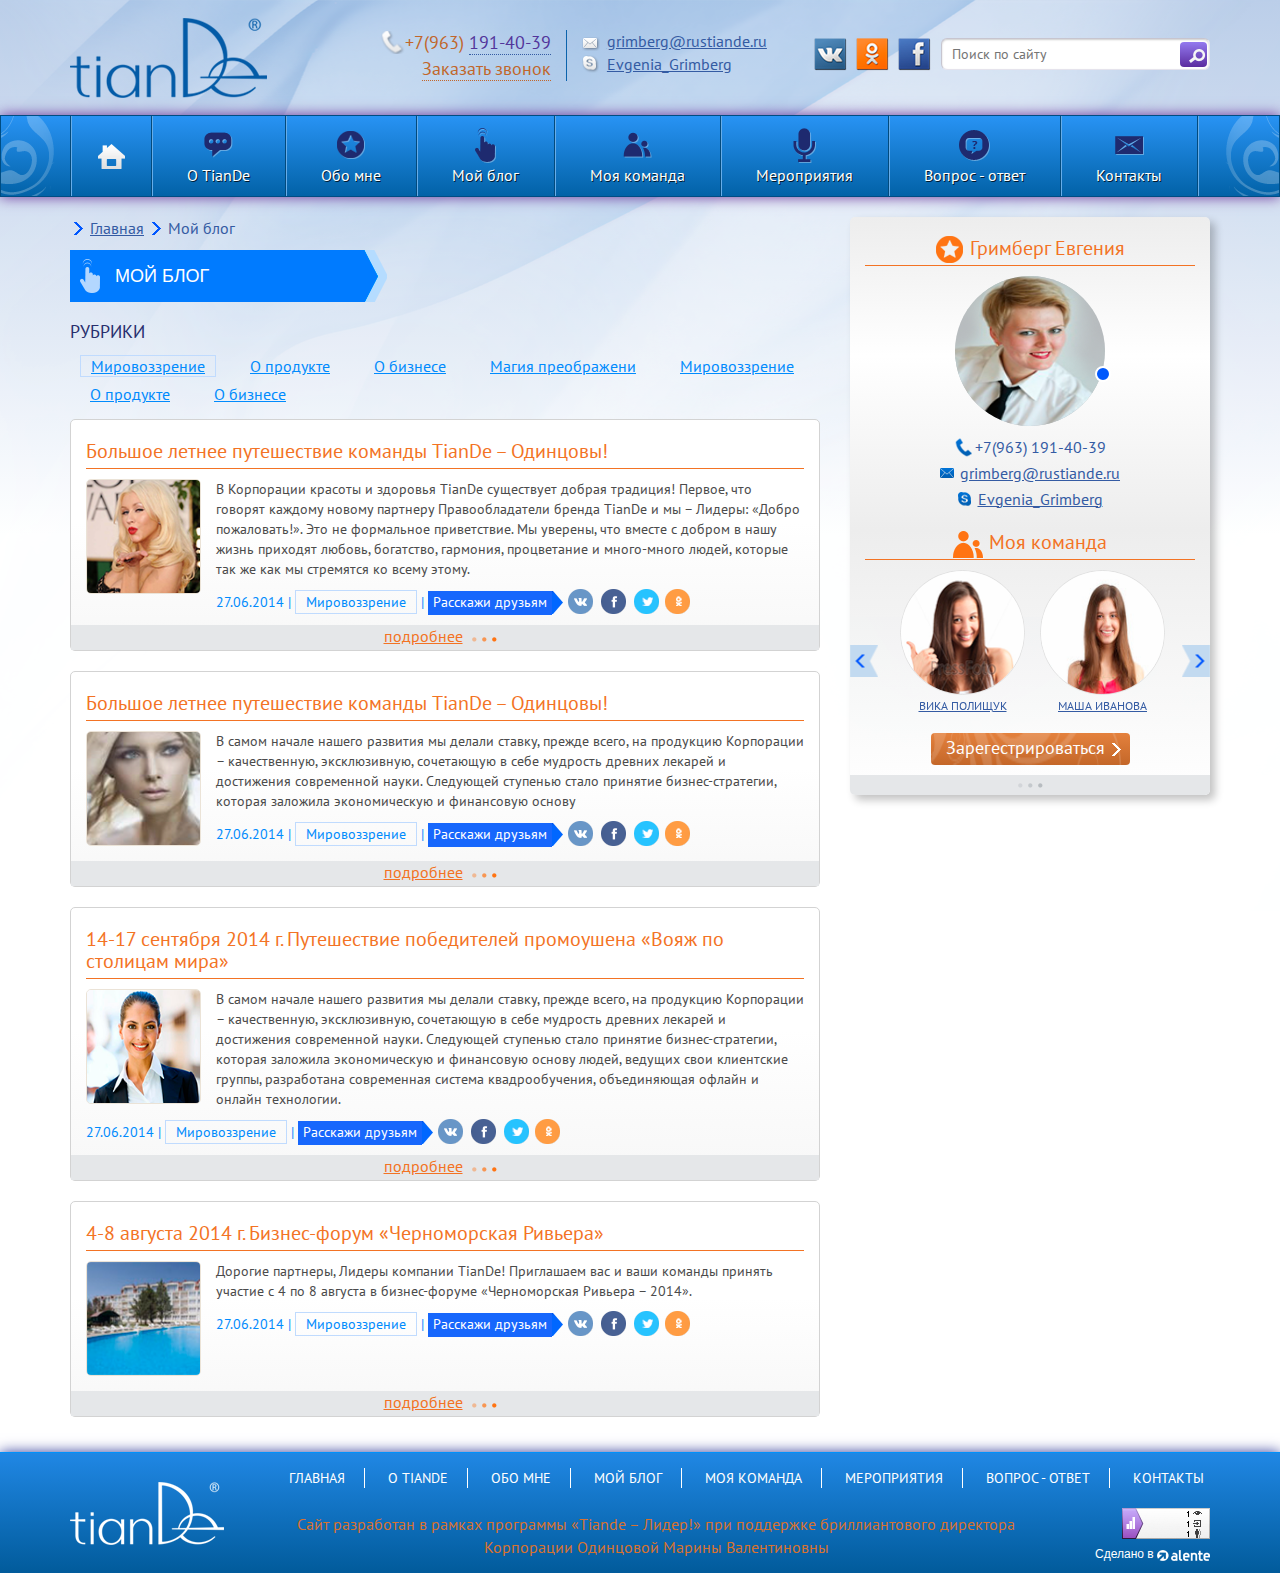
<file: public_html/blog.html>
<!DOCTYPE html>
<!--[if lt IE 7]>      <html class="no-js lt-ie9 lt-ie8 lt-ie7"> <![endif]-->
<!--[if IE 7]>         <html class="no-js lt-ie9 lt-ie8"> <![endif]-->
<!--[if IE 8]>         <html class="no-js lt-ie9"> <![endif]-->
<!--[if gt IE 8]><!--> <html class="no-js"> <!--<![endif]-->
    <head>
        <meta charset="utf-8">
        <meta http-equiv="X-UA-Compatible" content="IE=edge,chrome=1">
        <title></title>
        <meta name="description" content="">
        <meta name="viewport" content="width=device-width, initial-scale=1">

        <link rel="stylesheet" href="css/bootstrap.min.css">

        <link rel="stylesheet" href="css/bootstrap-theme.min.css">
        <link rel="stylesheet" href="css/main.css">

        <script src="js/vendor/modernizr-2.6.2-respond-1.1.0.min.js"></script>
    </head>
    <body class="blue">
        <!--[if lt IE 7]>
            <p class="browsehappy">You are using an <strong>outdated</strong> browser. Please <a href="http://browsehappy.com/">upgrade your browser</a> to improve your experience.</p>
        <![endif]-->
        <div class="wrapper">
            <header class="container">
                <div class="row">
                    <div class="col-sm-3">
                        <div class="logo"></div>
                    </div>
                    <div class="col-sm-9">
                        <div class="row">
                            <div class="col-sm-3 contact">
                                <p><a href="tel:+79631914039">+7(963) <span>191-40-39</span></a></p>
                                <a href="#" class="callback">Заказать звонок</a>
                            </div>
                            <div class="col-sm-3 contact2">
                                <p><a href="email:grimberg@rustiande.ru" class="mail">grimberg@rustiande.ru</a></p>
                                <p><a href="#" class="skype">Evgenia_Grimberg</a></p>
                            </div>
                            <div class="col-sm-6 social-search">
                                <div class="social">
                                    <ul>
                                        <li><a href=""><img src="img/vk.png"></a></li>
                                        <li><a href=""><img src="img/ok-icon.png"></a></li>
                                        <li><a href=""><img src="img/fb-icon.png"></a></li>
                                    </ul>
                                </div>
                                <div class="search">
                                    <form>
                                        <div class="input-search">
                                            <input type="text" placeholder="Поиск по сайту">
                                            <button type="submit"><span></span></button>
                                        </div>
                                    </form>
                                </div>
                            </div>
                        </div>
                    </div>                   
                </div>
            </header>
            <div class="navbar navbar-inverse main-menu" role="navigation">
                <div class="container">
                    <div class="decor left"></div>
                    <div class="decor right"></div>
                    <div class="row">
                        <div class="navbar-header">
                            <button type="button" class="navbar-toggle" data-toggle="collapse" data-target=".navbar-collapse">
                                <span class="sr-only">Toggle navigation</span>
                                <span class="icon-bar"></span>
                                <span class="icon-bar"></span>
                                <span class="icon-bar"></span>
                            </button>

                        </div>
                        <div class="navbar-collapse collapse">
                            <ul class="menu">
                                <li></li>
                                <li><a href="index.html" class="home"></a></li>
                                <li><a href="#" class="about"><span></span>О TianDe</a></li>
                                <li><a href="#" class="about2"><span></span>Обо мне</a></li>
                                <li><a href="#" class="blog"><span></span>Мой блог</a></li>
                                <li><a href="#" class="team"><span></span>Моя команда</a></li>
                                <li><a href="#" class="mic"><span></span>Мероприятия</a></li>
                                <li><a href="#" class="query"><span></span>Вопрос - ответ</a></li>
                                <li><a href="#" class="contact"><span></span>Контакты</a></li>
                            </ul>
                        </div><!--/.navbar-collapse -->
                    </div>
                </div>

            </div>

            <!--Content-->
            <div class="container content">
                <div class="row">
                    <div class="col-md-8">
                        <div class="adress-block">
                            <ul>
                                <li><a href="index.html">Главная</a></li>
                                <li>Мой блог</li>
                            </ul>
                        </div>
                        <div class="title-block clearfix">
                            <div class="name hand">Мой блог</div><div class="arr"></div>
                        </div>   
                        <div class="category">
                            <h4>Рубрики</h4>
                            <ul>
                                <li><a href="#" class="selected category-link">Мировоззрение</a></li>
                                <li><a href="#" class="category-link">О продукте</a></li>
                                <li><a href="#" class="category-link">О бизнесе</a></li>
                                <li><a href="#" class="category-link">Магия преображени</a></li>
                                <li><a href="#" class="category-link">Мировоззрение</a></li>
                                <li><a href="#" class="category-link">О продукте</a></li>
                                <li><a href="#" class="category-link">О бизнесе</a></li>
                            </ul>
                        </div>
                        <div class="blog-block blog-page">
                            <div class="item-block clearfix">
                                <a href="#" ><h3 class="text-left">Большое летнее путешествие команды TianDe – Одинцовы!</h3></a>
                                <div class="image">
                                    <img src="img/img1.png">
                                </div>
                                <div class="description">
                                    <p>В Корпорации красоты и здоровья TianDe существует добрая традиция! Первое, что говорят каждому новому партнеру Правообладатели бренда TianDe и мы – Лидеры: «Добро пожаловать!». Это не формальное приветствие. Мы уверены, что вместе с добром в нашу жизнь приходят любовь, богатство, гармония, процветание и много-много людей, которые так же как мы стремятся ко всему этому.</p>
                                </div>
                                <div class="blog-footer redesign">
                                    <ul>
                                        <li>27.06.2014 |</li>
                                        <li><a class="category-link selected" href="#">Мировоззрение</a> |</li>
                                        <li>
                                            <span class="share-this">Расскажи друзьям</span><i class="arr-right"></i>
                                        </li>
                                        <li><a href="#" class="social-a vk"></a></li>
                                        <li><a href="#" class="social-a fb"></a></li>
                                        <li><a href="#" class="social-a tw"></a></li>
                                        <li><a href="#" class="social-a od"></a></li>
                                    </ul>
                                </div>
                            </div>
                            <div class="more">
                                <a href="#">подробнее <span></span></a>
                            </div>
                        </div>
                        <div class="blog-block blog-page">
                            <div class="item-block clearfix">
                                <a href="#" ><h3 class="text-left">Большое летнее путешествие команды TianDe – Одинцовы!</h3></a>
                                <div class="image">
                                    <img src="img/img2.png">
                                </div>
                                <div class="description">
                                    <p>В самом начале нашего развития мы делали ставку, прежде всего, на продукцию Корпорации – качественную, эксклюзивную, сочетающую в себе мудрость древних лекарей и достижения современной науки. Следующей ступенью стало принятие бизнес-стратегии, которая заложила экономическую и финансовую основу</p>
                                </div>
                                <div class="blog-footer redesign">
                                    <ul>
                                        <li>27.06.2014 |</li>
                                        <li><a class="category-link selected" href="#">Мировоззрение</a> |</li>
                                        <li>
                                            <span class="share-this">Расскажи друзьям</span><i class="arr-right"></i>
                                        </li>
                                        <li><a href="#" class="social-a vk"></a></li>
                                        <li><a href="#" class="social-a fb"></a></li>
                                        <li><a href="#" class="social-a tw"></a></li>
                                        <li><a href="#" class="social-a od"></a></li>
                                    </ul>
                                </div>
                            </div>
                            <div class="more">
                                <a href="#">подробнее <span></span></a>
                            </div>
                        </div>
                        <div class="blog-block blog-page">
                            <div class="item-block clearfix">
                                <a href="#" ><h3 class="text-left">14-17 сентября 2014 г. Путешествие победителей промоушена «Вояж по столицам мира»</h3></a>
                                <div class="image">
                                    <img src="img/img3.png">
                                </div>
                                <div class="description">
                                    <p>В самом начале нашего развития мы делали ставку, прежде всего, на продукцию Корпорации – качественную, эксклюзивную, сочетающую в себе мудрость древних лекарей и достижения современной науки. Следующей ступенью стало принятие бизнес-стратегии, которая заложила экономическую и финансовую основу людей, ведущих свои клиентские группы, разработана современная система квадрообучения, объединяющая офлайн и онлайн технологии.</p>
                                </div>
                                <div class="blog-footer redesign">
                                    <ul>
                                        <li>27.06.2014 |</li>
                                        <li><a class="category-link selected" href="#">Мировоззрение</a> |</li>
                                        <li>
                                            <span class="share-this">Расскажи друзьям</span><i class="arr-right"></i>
                                        </li>
                                        <li><a href="#" class="social-a vk"></a></li>
                                        <li><a href="#" class="social-a fb"></a></li>
                                        <li><a href="#" class="social-a tw"></a></li>
                                        <li><a href="#" class="social-a od"></a></li>
                                    </ul>
                                </div>
                            </div>
                            <div class="more">
                                <a href="#">подробнее <span></span></a>
                            </div>
                        </div>
                        <div class="blog-block blog-page">
                            <div class="item-block clearfix">
                                <a href="#" ><h3 class="text-left">4-8 августа 2014 г. Бизнес-форум «Черноморская Ривьера»</h3></a>
                                <div class="image">
                                    <img src="img/img4.png">
                                </div>
                                <div class="description">
                                    <p>Дорогие партнеры, Лидеры компании TianDe! Приглашаем вас и ваши команды принять участие с 4 по 8 августа в бизнес-форуме «Черноморская Ривьера – 2014».</p>
                                </div>
                                <div class="blog-footer redesign">
                                    <ul>
                                        <li>27.06.2014 |</li>
                                        <li><a class="category-link selected" href="#">Мировоззрение</a> |</li>
                                        <li>
                                            <span class="share-this">Расскажи друзьям</span><i class="arr-right"></i>
                                        </li>
                                        <li><a href="#" class="social-a vk"></a></li>
                                        <li><a href="#" class="social-a fb"></a></li>
                                        <li><a href="#" class="social-a tw"></a></li>
                                        <li><a href="#" class="social-a od"></a></li>
                                    </ul>
                                </div>
                            </div>
                            <div class="more">
                                <a href="#">подробнее <span></span></a>
                            </div>
                        </div>
                    </div>
                    <div class="col-sm-4 hidden-sm hidden-xs">
                        <div class="bg-white">
                            <div class="col-sm-12 right-block first-block">
                                <h3 class="star-icon"><span></span> Гримберг Евгения</h3>
                                <div class="block-about text-center">
                                    <div class="image-prev">
                                        <div class="bull"></div>
                                        <img src="img/Untitled-8.png" class="img-circle" alt="Circular Image">
                                    </div>
                                    <div class="block-contact">
                                        <p><a href="tel:+79631914039" class="telephone">+7(963) 191-40-39</a></p>
                                        <p><a href="email:grimberg@rustiande.ru" class="mail">grimberg@rustiande.ru</a></p>
                                        <p><a href="#" class="skype">Evgenia_Grimberg</a></p>
                                    </div>
                                </div>
                                <h3><span></span> Моя команда</h3>
                                <div class="row slider-side o">
                                    <div id="slider1_container3" class="slider1" title="Outer Container" style="position: relative; width: 360px; height: 150px;">
                                        <div u="slides" title="Slides Container" style="position: absolute; left: 50px; top: 0px; width: 300px; height: 150px; overflow: hidden;">
                                            <div class="item text-center">
                                                <div class="man text-center">
                                                    <div class="image">
                                                        <img src="img/r-img.png" class="img-circle" alt="Circular Image">
                                                        <a href="#">Вика Полищук</a>
                                                    </div>
                                                    <div class="image">
                                                        <img src="img/r-img2.png" class="img-circle" alt="Circular Image">
                                                        <a href="#">Маша Иванова</a>
                                                    </div>
                                                </div>
                                            </div>
                                            <div class="item text-center">
                                                <div class="man text-center">
                                                    <div class="image">
                                                        <img src="img/r-img.png" class="img-circle" alt="Circular Image">
                                                        <a href="#">Вика Полищук</a>
                                                    </div>
                                                    <div class="image">
                                                        <img src="img/r-img2.png" class="img-circle" alt="Circular Image">
                                                        <a href="#">Маша Иванова</a>
                                                    </div>
                                                </div>
                                            </div>
                                            <div class="item text-center">
                                                <div class="man text-center">
                                                    <div class="image">
                                                        <img src="img/r-img.png" class="img-circle" alt="Circular Image">
                                                        <a href="#">Вика Полищук</a>
                                                    </div>
                                                    <div class="image">
                                                        <img src="img/r-img2.png" class="img-circle" alt="Circular Image">
                                                        <a href="#">Маша Иванова</a>
                                                    </div>
                                                </div>
                                            </div>
                                        </div>

                                        <!-- Arrow Navigator Skin Begin -->
                                        <!-- Arrow Left -->
                                        <span u="arrowleft" class="jssora03l" title="This is arrowleft" style="width: 28px; height: 32px;"></span>
                                        <!-- Arrow Right -->
                                        <span u="arrowright" class="jssora03r" title="This is arrow right" style="width: 28px; height: 32px;"></span>
                                        <!-- Arrow Navigator Skin End -->
                                    </div>
                                </div>
                                <div class="text-center clearfix">
                                    <a href="#" class="registation"><span>Зарегестрироваться</span><div></div></a>
                                </div>
                                <div class="row more clearfix">
                                    <a href="#"></a>
                                </div>
                            </div>
                        </div>
                    </div>
                </div>
            </div>

            <!--Footer-->
            <footer class="container-fluid">
                <div class="container">
                    <div class="row">
                        <div class="col-sm-2">
                            <div class="logo"></div>
                        </div>
                        <div class="col-sm-10">
                            <ul class="menu-footer">
                                <li></li>
                                <li><a href="index.html">Главная</a></li>
                                <li><a href="#"><span></span>О TianDe</a></li>
                                <li><a href="#"><span></span>Обо мне</a></li>
                                <li><a href="#"><span></span>Мой блог</a></li>
                                <li><a href="#"><span></span>Моя команда</a></li>
                                <li><a href="#"><span></span>Мероприятия</a></li>
                                <li><a href="#"><span></span>Вопрос - ответ</a></li>
                                <li><a href="#"><span></span>Контакты</a></li>
                            </ul>
                            <div class="row">
                                <div class="col-sm-10">
                                    <p>Сайт разработан в рамках программы «Tiande – Лидер!» при поддержке бриллиантового директора Корпорации Одинцовой Марины Валентиновны</p>
                                </div>
                                <div class="col-sm-2 text-right margin10">
                                    <img src="img/stats.png">
                                    <a href="http://www.alente.ru/" class="alente">Сделано в <img src="img/alente.png"></a>
                                </div>
                            </div>
                        </div>
                    </div>
                </div>
            </footer>

        </div>
        <script src="//ajax.googleapis.com/ajax/libs/jquery/1.11.0/jquery.js"></script>
        <script>window.jQuery || document.write('<script src="js/vendor/jquery-1.11.0.js"><\/script>')</script>
        <script src="js/vendor/bootstrap.min.js"></script>
        <script type="text/javascript" src="js/jssor.core.js"></script>
        <script type="text/javascript" src="js/jssor.utils.js"></script>
        <script type="text/javascript" src="js/jssor.slider.js"></script>
        <script src="js/main.js"></script>
        <script>
            var options_prod1 = {
                $DragOrientation: 0, //[Optional] Orientation to drag slide, 0 no drag, 1 horizental, 2 vertical, 3 either, default value is 1 (Note that the $DragOrientation should be the same as $PlayOrientation when $DisplayPieces is greater than 1, or parking position is not 0)
                $ArrowNavigatorOptions: {
                    $Class: $JssorArrowNavigator$, //[Required] Class to create arrow navigator instance
                    $ChanceToShow: 2                                //[Required] 0 Never, 1 Mouse Over, 2 Always
                },
            };
            var jssor_slider_prod3 = new $JssorSlider$("slider1_container3", options_prod1);
            function ScaleSlider() {

                var parentWidth1 = jssor_slider_prod3.$Elmt.parentNode.clientWidth;
                if (parentWidth1) {

                    jssor_slider_prod3.$SetScaleWidth(Math.min(parentWidth1, 360));
                }
                else
                    window.setTimeout(ScaleSlider, 30);
            }

            ScaleSlider();

            if (!navigator.userAgent.match(/(iPhone|iPod|iPad|BlackBerry|IEMobile)/)) {
                $(window).bind('resize', ScaleSlider);
            }
        </script>
    </body>
</html>
</file>
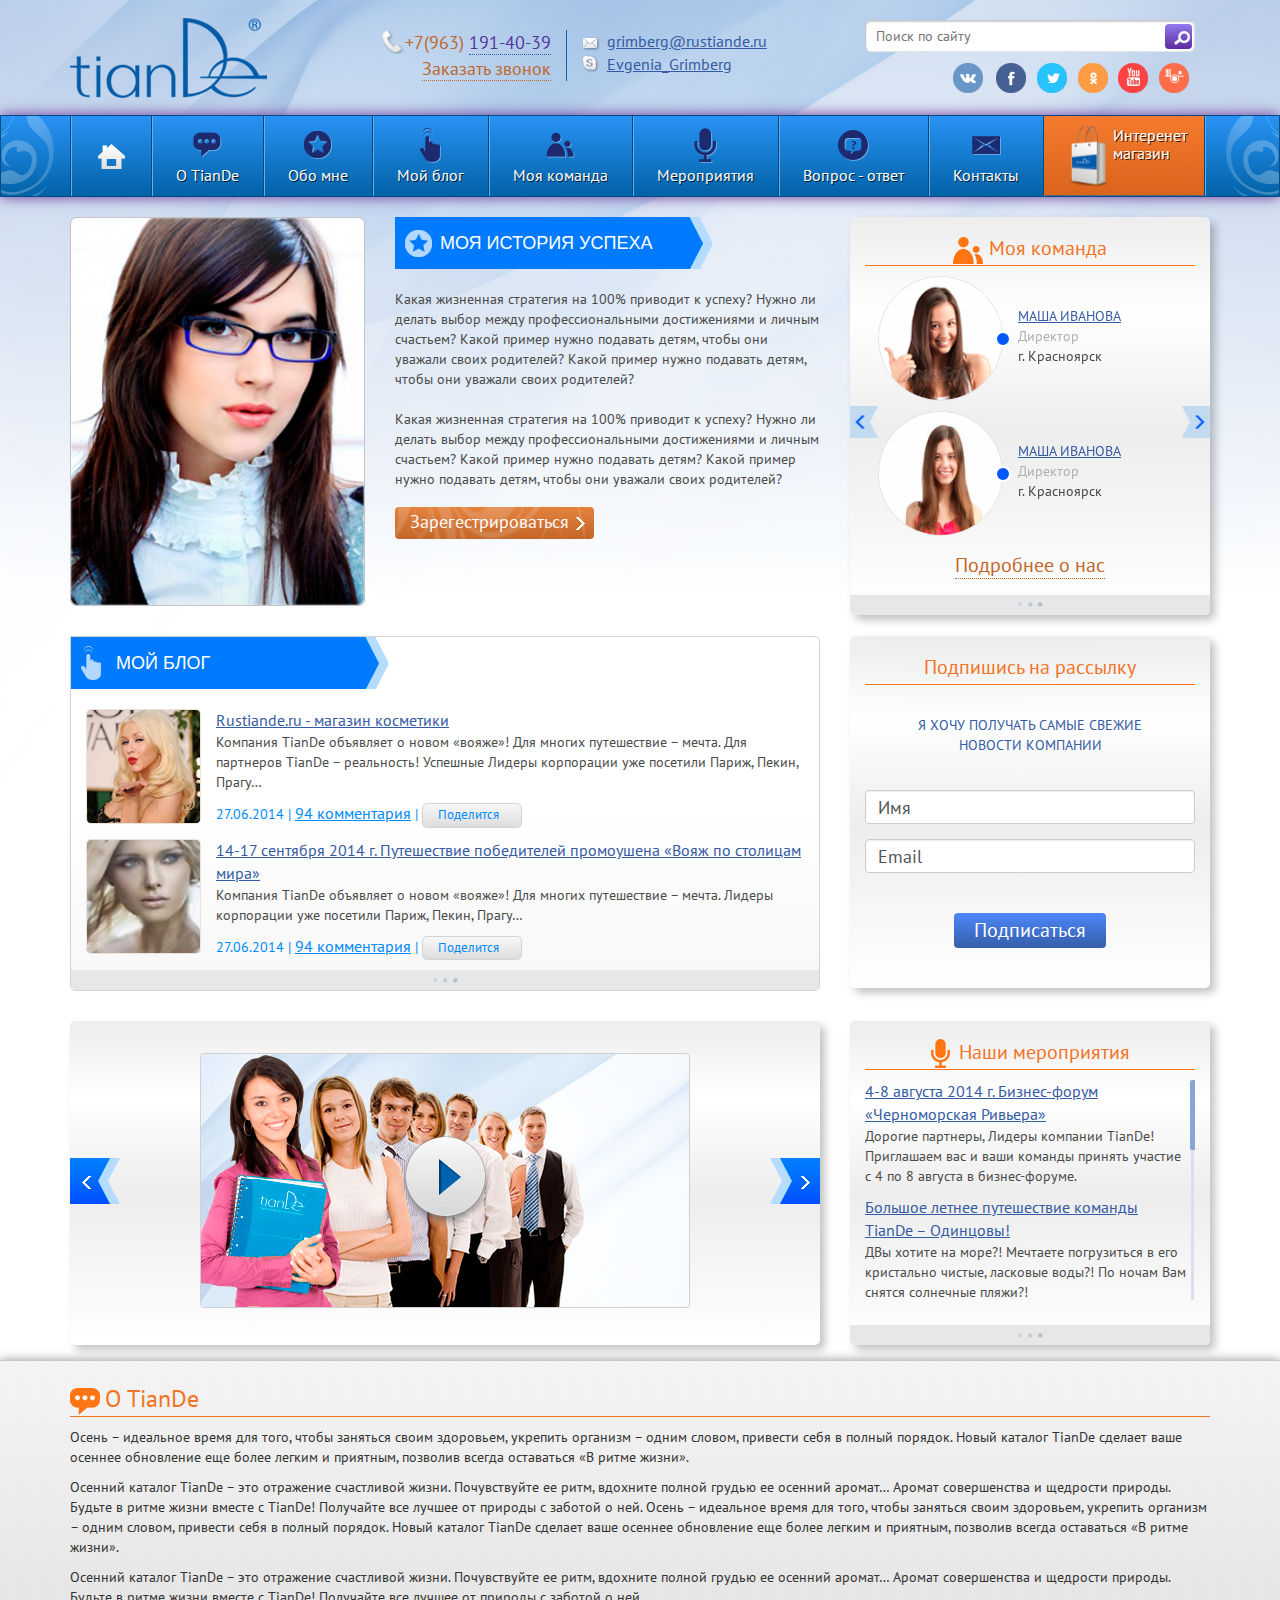
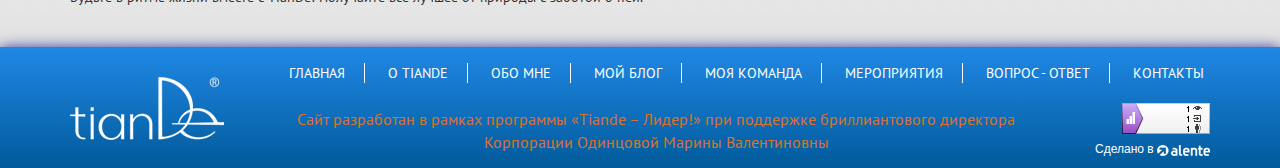
<file: public_html/index_new.html>
<!DOCTYPE html>
<!--[if lt IE 7]>      <html class="no-js lt-ie9 lt-ie8 lt-ie7"> <![endif]-->
<!--[if IE 7]>         <html class="no-js lt-ie9 lt-ie8"> <![endif]-->
<!--[if IE 8]>         <html class="no-js lt-ie9"> <![endif]-->
<!--[if gt IE 8]><!--> <html class="no-js"> <!--<![endif]-->
    <head>
        <meta charset="utf-8">
        <meta http-equiv="X-UA-Compatible" content="IE=edge,chrome=1">
        <title></title>
        <meta name="description" content="">
        <meta name="viewport" content="width=device-width, initial-scale=1">

        <link rel="stylesheet" href="css/bootstrap.min.css">

        <link rel="stylesheet" href="css/bootstrap-theme.min.css">
        <link type="text/css" href="css/jquery.jscrollpane.css" rel="stylesheet" media="all" /><!--add new-->
        <link rel="stylesheet" href="css/main.css">

        <script src="js/vendor/modernizr-2.6.2-respond-1.1.0.min.js"></script>
		
    </head>
    <!--
    Change site color!!!
        <body class="purple"> 
        <body class="blue">
        <body class="green"> 
        <body class="red"> 
    -->
    <body class="blue">
        <!--[if lt IE 7]>
            <p class="browsehappy">You are using an <strong>outdated</strong> browser. Please <a href="http://browsehappy.com/">upgrade your browser</a> to improve your experience.</p>
        <![endif]-->
        <div class="wrapper">
            <header class="container">
                <div class="row">
                    <div class="col-sm-3">
                        <div class="logo"></div>
                    </div>
                    <div class="col-sm-9">
                        <div class="row">
                            <div class="col-sm-3 contact">
                                <p><a href="tel:+79631914039">+7(963) <span>191-40-39</span></a></p>
                                <a data-toggle="modal" data-target="#registration" href="javascript:void(0)" class="callback">Заказать звонок</a>
                            </div>
                            <div class="col-sm-3 contact2">
                                <p><a href="email:grimberg@rustiande.ru" class="mail">grimberg@rustiande.ru</a></p>
                                <p><a href="#" class="skype">Evgenia_Grimberg</a></p>
                            </div>
                            <div class="col-sm-6 social-search new-header">
                                <div class="col-xs-12  search ">
                                    <form>
                                        <div class="input-search">
                                            <input type="text" placeholder="Поиск по сайту">
                                            <button type="submit"><span></span></button>
                                        </div>
                                    </form>
                                </div>
				<div class="col-xs-12 social">
                                    <ul class="head-social">
                                        <li><a href="#" class="social-a vk"></a></li>
                                        <li><a href="#" class="social-a fb"></a></li>
                                        <li><a href="#" class="social-a tw"></a></li>
                                        <li><a href="#" class="social-a od"></a></li>
                                        <li><a href="#" class="social-a yt"></a></li>
                                        <li><a href="#" class="social-a inst"></a></li>
                                    </ul>
                                </div>
                            </div>
                        </div>
                    </div>                   
                </div>
            </header>
            <div class="navbar navbar-inverse main-menu" role="navigation">
                <div class="container">
                    <div class="decor left"></div>
                    <div class="decor right"></div>
                    <div class="row">
                        <div class="navbar-header">
                            <button type="button" class="navbar-toggle" data-toggle="collapse" data-target=".navbar-collapse">
                                <span class="sr-only">Toggle navigation</span>
                                <span class="icon-bar"></span>
                                <span class="icon-bar"></span>
                                <span class="icon-bar"></span>
                            </button>

                        </div>
                        <div class="navbar-collapse collapse">
                            <ul class="menu new-item">
                                <li></li>
                                <li><a href="index.html" class="home"></a></li>
                                <li><a href="#" class="about"><span></span>О TianDe</a></li>
                                <li><a href="#" class="about2"><span></span>Обо мне</a></li>
                                <li><a href="#" class="blog"><span></span>Мой блог</a></li>
                                <li><a href="#" class="team"><span></span>Моя команда</a></li>
                                <li><a href="#" class="mic"><span></span>Мероприятия</a></li>
                                <li><a href="#" class="query"><span></span>Вопрос - ответ</a></li>
                                <li><a href="#" class="contact"><span></span>Контакты</a></li>
                                <li><a href="#" class="chart"><span></span>Интеренет <br>магазин</a></li>
                            </ul>
                        </div><!--/.navbar-collapse -->
                    </div>
                </div>

            </div>

            <!--Content-->
            <div class="container content">
                <div class="row">
                    <div class="col-md-8">
                        <div class="row">
                            <div class="col-sm-5 foto-lider">
                                <img src="img/lider.png">
                            </div>
                            <div class="col-sm-7 lider-block">
                                <div class="title-block clearfix">
                                    <div class="name star">Моя история успеха</div><div class="arr"></div>
                                </div>        
                                <div class="visible-xs lider-block-sm">
                                     <img src="img/lider.png">
                                </div>
                                <p>Какая жизненная стратегия на 100% приводит к успеху? Нужно ли делать выбор между профессиональными достижениями и личным счастьем? Какой пример нужно подавать детям, чтобы они уважали своих родителей? Какой пример нужно подавать детям, чтобы они уважали своих родителей?</p>
                                <p>Какая жизненная стратегия на 100% приводит к успеху? Нужно ли делать выбор между профессиональными достижениями и личным счастьем? Какой пример нужно подавать детям? Какой пример нужно подавать детям, чтобы они уважали своих родителей? </p>
                                <a href="#" class="registation"><span>Зарегестрироваться</span><div></div></a>
                            </div>
                        </div>
                    </div>
                    <div class="col-sm-4">
                        <div class="bg-white hidden-sm hidden-xs">
                            <div class="col-sm-12 right-block first-block">
                                <h3><span></span> Моя команда</h3>
                                <div class="row slider-side">
                                    <div id="slider1_container1" class="slider1" title="Outer Container" style="position: relative; width: 360px; height: 260px;">
                                        <div u="slides" title="Slides Container" style="position: absolute; left: 28px; top: 0px; width: 330px; height: 260px; overflow: hidden;">
                                            <div class="item">
                                                <div class="man">
                                                    <div class="image">
                                                        <div class="bull"></div>
                                                        <img src="img/r-img.png" class="img-circle" alt="Circular Image">
                                                    </div>
                                                    <div class="desc-user">
                                                        <a href="#">Маша Иванова</a>
                                                        <p class="grey">Директор</p>
                                                        <p class="city">г. Красноярск</p>
                                                    </div>
                                                </div>
                                                <div class="man">
                                                    <div class="image">
                                                        <div class="bull"></div>
                                                        <img src="img/r-img2.png" class="img-circle" alt="Circular Image">
                                                    </div>
                                                    <div class="desc-user">
                                                        <a href="#">Маша Иванова</a>
                                                        <p class="grey">Директор</p>
                                                        <p class="city">г. Красноярск</p>
                                                    </div>
                                                </div>
                                            </div>
                                            <div class="item">
                                                <div class="man">
                                                    <div class="image">
                                                        <div class="bull"></div>
                                                        <img src="img/r-img.png" class="img-circle" alt="Circular Image">
                                                    </div>
                                                    <div class="desc-user">
                                                        <a href="#">Маша Иванова</a>
                                                        <p class="grey">Директор</p>
                                                        <p class="city">г. Красноярск</p>
                                                    </div>
                                                </div>
                                                <div class="man">
                                                    <div class="image">
                                                        <div class="bull"></div>
                                                        <img src="img/r-img2.png" class="img-circle" alt="Circular Image">
                                                    </div>
                                                    <div class="desc-user">
                                                        <a href="#">Маша Иванова</a>
                                                        <p class="grey">Директор</p>
                                                        <p class="city">г. Красноярск</p>
                                                    </div>
                                                </div>
                                            </div>
                                            <div class="item">
                                                <div class="man">
                                                    <div class="image">
                                                        <div class="bull"></div>
                                                        <img src="img/r-img.png" class="img-circle" alt="Circular Image">
                                                    </div>
                                                    <div class="desc-user">
                                                        <a href="#">Маша Иванова</a>
                                                        <p class="grey">Директор</p>
                                                        <p class="city">г. Красноярск</p>
                                                    </div>
                                                </div>
                                                <div class="man">
                                                    <div class="image">
                                                        <div class="bull"></div>
                                                        <img src="img/r-img2.png" class="img-circle" alt="Circular Image">
                                                    </div>
                                                    <div class="desc-user">
                                                        <a href="#">Маша Иванова</a>
                                                        <p class="grey">Директор</p>
                                                        <p class="city">г. Красноярск</p>
                                                    </div>
                                                </div>
                                            </div>
                                        </div>

                                        <!-- Arrow Navigator Skin Begin -->
                                        <!-- Arrow Left -->
                                        <span u="arrowleft" class="jssora03l" title="This is arrowleft" style="width: 28px; height: 32px;"></span>
                                        <!-- Arrow Right -->
                                        <span u="arrowright" class="jssora03r" title="This is arrow right" style="width: 28px; height: 32px;"></span>
                                        <!-- Arrow Navigator Skin End -->
                                    </div>
                                </div>
                                <div class="text-center clearfix">
                                    <a href="#" class="callback">Подробнее о нас</a>
                                </div>
                                <div class="row more clearfix">
                                    <a href="#"></a>
                                </div>
                            </div>
                        </div>
                    </div>
                </div>
                <div class="row">
                    <div class="col-md-8">
                        <div class="blog-block">
                            <div class="title-block clearfix">
                                <div class="name hand">Мой блог</div><div class="arr"></div>
                            </div>
                            <div class="item-block clearfix">
                                <div class="image">
                                    <img src="img/img1.png">
                                </div>
                                <div class="description">
                                    <a href="#">Rustiande.ru - магазин косметики</a>
                                    <p>Компания TianDe объявляет о новом «вояже»! Для многих путешествие – мечта. Для партнеров TianDe – реальность! Успешные
                                        Лидеры корпорации уже посетили Париж, Пекин, Прагу…</p>
                                </div>
                                <div class="blog-footer">
                                    <ul>
                                        <li>27.06.2014 |</li>
                                        <li><a href="#">94 комментария</a> |</li>
                                        <li>
                                            <div class="share">
                                                Поделится
                                                <div class="hover-social">                                                    
                                                    <div class="social">
                                                        <div class="arr"></div>
                                                        <ul>
                                                            <li><a href=""><img src="img/vk.png"></a></li>
                                                            <li><a href=""><img src="img/ok-icon.png"></a></li>
                                                            <li><a href=""><img src="img/fb-icon.png"></a></li>
                                                        </ul>
                                                    </div>
                                                </div>
                                            </div>
                                        </li>
                                    </ul>
                                </div>
                            </div>
                            <div class="item-block clearfix">
                                <div class="image">
                                    <img src="img/img2.png">
                                </div>
                                <div class="description">
                                    <a href="#">14-17 сентября 2014 г. Путешествие победителей промоушена «Вояж по столицам мира»</a>
                                    <p>Компания TianDe объявляет о новом «вояже»! Для многих путешествие – мечта. 
                                        Лидеры корпорации уже посетили Париж, Пекин, Прагу…</p>
                                </div>
                                <div class="blog-footer">
                                    <ul>
                                        <li>27.06.2014 |</li>
                                        <li><a href="#">94 комментария</a> |</li>
                                        <li>
                                            <div class="share">
                                                Поделится
                                                <div class="hover-social">                                                    
                                                    <div class="social">
                                                        <div class="arr"></div>
                                                        <ul>
                                                            <li><a href=""><img src="img/vk.png"></a></li>
                                                            <li><a href=""><img src="img/ok-icon.png"></a></li>
                                                            <li><a href=""><img src="img/fb-icon.png"></a></li>
                                                        </ul>
                                                    </div>
                                                </div>
                                            </div>
                                        </li>
                                    </ul>
                                </div>
                            </div>
                            <div class="more">
                                <a href="#"></a>
                            </div>
                        </div>
                    </div>
                    <div class="col-sm-4 hidden-sm">
                        <div class="col-sm-12 right-block subscribe-block">
                            <h3>Подпишись на рассылку</h3>
                            <p>Я хочу получать самые свежие новости компании</p>
                            <form>
                                <div class="form-group">
                                    <input class="form-control" type="text" placeholder="Имя">
                                </div>
                                <div class="form-group">
                                    <input class="form-control" type="text" placeholder="Email">
                                </div>
                                <div class="form-group text-center">
                                    <button type="submit" class="btn-subscribe">Подписаться</button>
                                </div>
                            </form>
                        </div>
                    </div>
                </div>
                <div class="row"></div>
                <div class="row">
                    <div class="col-md-8 hidden-xs">
                        <div class="slider-block pad">
                            <div id="slider1_container2" class="slider1" title="Outer Container" style="position: relative; width: 750px; height: 260px;">
                                <div u="slides" title="Slides Container" style="position: absolute; left: 50px; top: 0px; width: 650px; height: 260px; overflow: hidden;">
                                    <div>
										<div u="player" style="position: relative; margin: 0 auto; top: 0px; left: 0px; width: 490px; height: 255px; overflow: hidden;">
											<!-- iframe in ebay page is not allowed, youtube iframe video is not supported for ebay listing -->
											<iframe pHandler="ytiframe" pHideControls="0" width="488" height="252" style="z-index: 0; border-radius: 10px;" url="http://www.youtube.com/embed/gk-uLQ9edhU?enablejsapi=1&version=3&playerapiid=ytplayer&fs=1&wmode=transparent" frameborder="0" scrolling="no"></iframe>
											<!-- play cover begin (optional, can remove play cover) -->
											<div u="cover" class="videoCover" 
												 style="position: absolute;  top: 0px;  left: 0px; display: none;  z-index: 1;">
												<div class="image-slide text-center">
													<div class="play"></div>
													<img src="img/slide.png">
												</div>
											</div>
										</div>
									</div>
                                    <div class="image-slide text-center">
                                        <img src="img/slide.png">
                                    </div>
                                    <div class="image-slide text-center">
                                        <img src="img/slide.png">
                                    </div>
                                </div>
                                <!-- Arrow Navigator Skin Begin -->
                                <!-- Arrow Left -->
                                <span u="arrowleft" class="jssora03l" title="This is arrowleft" style="width: 50px; height: 46px;"></span>
                                <!-- Arrow Right -->
                                <span u="arrowright" class="jssora03r" title="This is arrow right" style="width: 50px; height: 46px;"></span>
                                <!-- Arrow Navigator Skin End -->
                            </div>
                        </div>
                    </div>
                    <div class="col-md-4">
                        <div class="col-sm-12 right-block activity-block">
                            <h3><span></span> Наши мероприятия</h3>
                            <div class="block-news">
                                <a href="#">4-8 августа 2014 г. Бизнес-форум «Черноморская Ривьера»</a>
                                <p>Дорогие партнеры, Лидеры компании TianDe! Приглашаем вас и ваши команды принять участие с 4 по 8 августа в бизнес-форуме.</p>
                                <a href="#">Большое летнее путешествие команды TianDe – Одинцовы!</a>
                                <p>ДВы хотите на море?! Мечтаете погрузиться в его кристально чистые, ласковые воды?! По ночам Вам снятся солнечные пляжи?!</p>
                                <a href="#">4-8 августа 2014 г. Бизнес-форум «Черноморская Ривьера»</a>
                                <p>Дорогие партнеры, Лидеры компании TianDe! Приглашаем вас и ваши команды принять участие с 4 по 8 августа в бизнес-форуме.</p>
                                <a href="#">Большое летнее путешествие команды TianDe – Одинцовы!</a>
                                <p>ДВы хотите на море?! Мечтаете погрузиться в его кристально чистые, ласковые воды?! По ночам Вам снятся солнечные пляжи?!</p>
                                <a href="#">4-8 августа 2014 г. Бизнес-форум «Черноморская Ривьера»</a>
                                <p>Дорогие партнеры, Лидеры компании TianDe! Приглашаем вас и ваши команды принять участие с 4 по 8 августа в бизнес-форуме.</p>
                                <a href="#">Большое летнее путешествие команды TianDe – Одинцовы!</a>
                                <p>ДВы хотите на море?! Мечтаете погрузиться в его кристально чистые, ласковые воды?! По ночам Вам снятся солнечные пляжи?!</p>
                            </div>
                            <div class="row more clearfix">
                                <a href="#"></a>
                            </div>
                        </div>
                    </div>
                </div>
            </div>

            <div class="container-fluid about-block">
                <div class="bg-about row">
                    <div class="container">
                        <div class="row">
                            <div class="col-sm-12">
                                <h1>О TianDe</h1>
                                <p>Осень – идеальное время для того, чтобы заняться своим здоровьем, укрепить организм – одним словом, привести себя в полный порядок. Новый каталог TianDe сделает ваше осеннее обновление еще более легким и приятным, позволив всегда оставаться «В ритме жизни».</p>
                                <p>Осенний каталог TianDe – это отражение счастливой жизни. Почувствуйте ее ритм, вдохните полной грудью ее осенний аромат… Аромат совершенства и щедрости природы. Будьте в ритме жизни вместе с TianDe! Получайте все лучшее от природы с заботой о ней. Осень – идеальное время для того, чтобы заняться своим здоровьем, укрепить организм – одним словом, привести себя в полный порядок. Новый каталог TianDe сделает ваше осеннее обновление еще более легким и приятным, позволив всегда оставаться «В ритме жизни».</p>
                                <p>Осенний каталог TianDe – это отражение счастливой жизни. Почувствуйте ее ритм, вдохните полной грудью ее осенний аромат… Аромат совершенства и щедрости природы. Будьте в ритме жизни вместе с TianDe! Получайте все лучшее от природы с заботой о ней.</p>
                            </div>
                        </div>
                    </div>
                </div>
            </div>

            <!--Footer-->
            <footer class="container-fluid">
                <div class="container">
                    <div class="row">
                        <div class="col-sm-2">
                            <div class="logo"></div>
                        </div>
                        <div class="col-sm-10">
                            <ul class="menu-footer">
                                <li></li>
                                <li><a href="index.html">Главная</a></li>
                                <li><a href="#"><span></span>О TianDe</a></li>
                                <li><a href="#"><span></span>Обо мне</a></li>
                                <li><a href="#"><span></span>Мой блог</a></li>
                                <li><a href="#"><span></span>Моя команда</a></li>
                                <li><a href="#"><span></span>Мероприятия</a></li>
                                <li><a href="#"><span></span>Вопрос - ответ</a></li>
                                <li><a href="#"><span></span>Контакты</a></li>
                            </ul>
                            <div class="row">
                                <div class="col-sm-10">
                                    <p>Сайт разработан в рамках программы «Tiande – Лидер!» при поддержке бриллиантового директора Корпорации Одинцовой Марины Валентиновны</p>
                                </div>
                                <div class="col-sm-2 text-right margin10">
                                    <img src="img/stats.png">
                                    <a href="http://www.alente.ru/" class="alente">Сделано в <img src="img/alente.png"></a>
                                </div>
                            </div>
                        </div>
                    </div>
                </div>
            </footer>

        </div>
        <div class="modal fade bs-example-modal-md" id="registration" tabindex="-1" role="dialog" aria-labelledby="mySmallModalLabel" aria-hidden="true">
            <div class="modal-dialog modal-md modal-vertical-centered  modal-def">

                <div class="modal-content modal-pers">
                    <div class="right-block">
                        <div class="modal-header title">
                            <button type="button" class="close" data-dismiss="modal" aria-hidden="true"></button>
                            <h3>Заказать звонок</h3>
                        </div>
                        <form>
                            <div class="modal-body modal-body-re">
                                <div class="form-group"><input type="text" class="form-control" placeholder="Имя"></div>
                                <div class="form-group"><input type="text" class="form-control" placeholder="Телефон"></div>
                                <div class="form-group"><input type="text" class="form-control" placeholder="Город"></div>
                                <div class="form-group"><input type="text" class="form-control" placeholder="Удобное время"></div>
                                <div class="form-group">
                                    <div class="row">
                                        <div class="col-xs-6">
                                            <input type="text" class="form-control" placeholder="Введите код*">
                                        </div>
                                        <div class="col-xs-6">
                                            <div class="capchea">RT35ut</div>
                                        </div>
                                    </div>
                                </div>
                            </div>
                            <div class="modal-footer footer">
                                <div class="text-center">
                                    <a href="#" class="registation"><span>Заказать звонок</span><div></div></a>
                                </div>

                            </div>
                        </form>
                    </div><!-- /.modal-content -->
                </div>
            </div>
        </div>
        <div class="modal fade bs-example-modal-md" id="gotoform" tabindex="-1" role="dialog" aria-labelledby="mySmallModalLabel" aria-hidden="true">
            <div class="modal-dialog modal-md modal-vertical-centered  modal-def">
                <div class="modal-content modal-pers">
                    <div class="right-block">
                        <div class="modal-header title">
                            <button type="button" class="close" data-dismiss="modal" aria-hidden="true"></button>
                        </div>
                        <p class="info-p">Сейчас вы перейдете на страницу с формой для присоединения к команде</p>
                        <div class="modal-footer footer">
                            <div class="text-center">
                                <button type="submit" class="btn-subscribe">Перейти</button>
                            </div>

                        </div>

                    </div><!-- /.modal-content -->
                </div>
            </div>
        </div>
        <div class="modal fade bs-example-modal-md" id="login" tabindex="-1" role="dialog" aria-labelledby="mySmallModalLabel" aria-hidden="true">
            <div class="modal-dialog modal-md modal-vertical-centered  modal-def">
                <div class="modal-content modal-pers">
                    <div class="right-block">
                        <div class="modal-header title">
                            <button type="button" class="close" data-dismiss="modal" aria-hidden="true"></button>
                        </div>
                        <p class="info-p">Чтобы оставить комментарий, пожалуйста войдите через любую социальную сеть:</p>
                        <div class="modal-footer footer">
                            <div class="text-center">
                                <div class="social">
                                    <ul>
                                        <li><a href=""><img src="img/vk.png"></a></li>
                                        <li><a href=""><img src="img/ok-icon.png"></a></li>
                                        <li><a href=""><img src="img/fb-icon.png"></a></li>
                                    </ul>
                                </div>
                            </div>

                        </div>

                    </div><!-- /.modal-content -->
                </div>
            </div>
        </div>
        <script src="//ajax.googleapis.com/ajax/libs/jquery/1.11.0/jquery.js"></script>
        <script>window.jQuery || document.write('<script src="js/vendor/jquery-1.11.0.js"><\/script>')</script>
        <script src="js/vendor/bootstrap.min.js"></script>
        <script type="text/javascript" src="js/jquery.jscrollpane.min.js"></script>
        <script type="text/javascript" src="js/jquery.mousewheel.js"></script>
        <script type="text/javascript" src="js/jssor.core.js"></script>
        <script type="text/javascript" src="js/jssor.utils.js"></script>
        <script type="text/javascript" src="js/jssor.slider.js"></script>
		<script src="js/jssor.player.ytiframe.min.js" type="text/javascript"></script>
        <script src="js/main.js"></script>
        <script>
            var _SlideshowTransitions = [{
                    $Duration: 600,
                    $Delay: 50,
                    $Cols: 8,
                    $Rows: 4,
                    $FlyDirection: 5,
                    $Formation:
                            $JssorSlideshowFormations$.$FormationZigZag,
                    $Assembly: 1028,
                    $ChessMode: {$Column: 3, $Row: 12},
                    $Easing: {$Left: $JssorEasing$.$EaseInCubic, $Top: $JssorEasing$.$EaseInCubic, $Opacity: $JssorEasing$.$EaseOutQuad},
                    $Opacity: 2
                }];
            var options_prod = {
                $DragOrientation: 3,
                $AutoPlay: true,
                $SlideDuration: 1500,
                $AutoPlayInterval: 4500,
                $SlideshowOptions: {//Options which specifies enable slideshow or not
                    $Class: $JssorSlideshowRunner$, //Class to create instance of slideshow
                    $Transitions: _SlideshowTransitions, //Transitions to play slide, see jssor slideshow transition builder
                    $TransitionsOrder: 1, //The way to choose transition to play slide, 1 Sequence, 0 Random
                    $ShowLink: 2, //0 After Slideshow, 2 Always
                    $ContentMode: false                             //Whether to trait content as slide, otherwise trait an image as slide
                },
                $ArrowNavigatorOptions: {
                    $Class: $JssorArrowNavigator$, //[Required] Class to create arrow navigator instance
                    $ChanceToShow: 2                                //[Required] 0 Never, 1 Mouse Over, 2 Always
                }
            };
            var options_prod1 = {
                $DragOrientation: 0, //[Optional] Orientation to drag slide, 0 no drag, 1 horizental, 2 vertical, 3 either, default value is 1 (Note that the $DragOrientation should be the same as $PlayOrientation when $DisplayPieces is greater than 1, or parking position is not 0)
                $ArrowNavigatorOptions: {
                    $Class: $JssorArrowNavigator$, //[Required] Class to create arrow navigator instance
                    $ChanceToShow: 2                                //[Required] 0 Never, 1 Mouse Over, 2 Always
                },
            };
            var jssor_slider_prod1 = new $JssorSlider$("slider1_container1", options_prod1);
            var jssor_slider_prod2 = new $JssorSlider$("slider1_container2", options_prod);

            function ScaleSlider() {
                var parentWidth = jssor_slider_prod1.$Elmt.parentNode.clientWidth;
                var parentWidth1 = jssor_slider_prod2.$Elmt.parentNode.clientWidth;
                if (parentWidth){
                    jssor_slider_prod1.$SetScaleWidth(Math.min(parentWidth, 360));
                    jssor_slider_prod2.$SetScaleWidth(Math.min(parentWidth1, 750));
                }                    
                else
                    window.setTimeout(ScaleSlider, 30);
            }

            ScaleSlider();

            if (!navigator.userAgent.match(/(iPhone|iPod|iPad|BlackBerry|IEMobile)/)) {
                $(window).bind('resize', ScaleSlider);
            }
            //if (navigator.userAgent.match(/(iPhone|iPod|iPad)/)) {
                //    $(window).bind("orientationchange", ScaleSlider);
                //}
                //responsive code end.
				$JssorPlayer$.$FetchPlayers(document.body);
        </script>
        <script>
            $(document).ready(function() {
                $('.block-news').jScrollPane({
                    autoReinitialise: true,
                });
            });
        </script>
    </body>
</html>
</file>
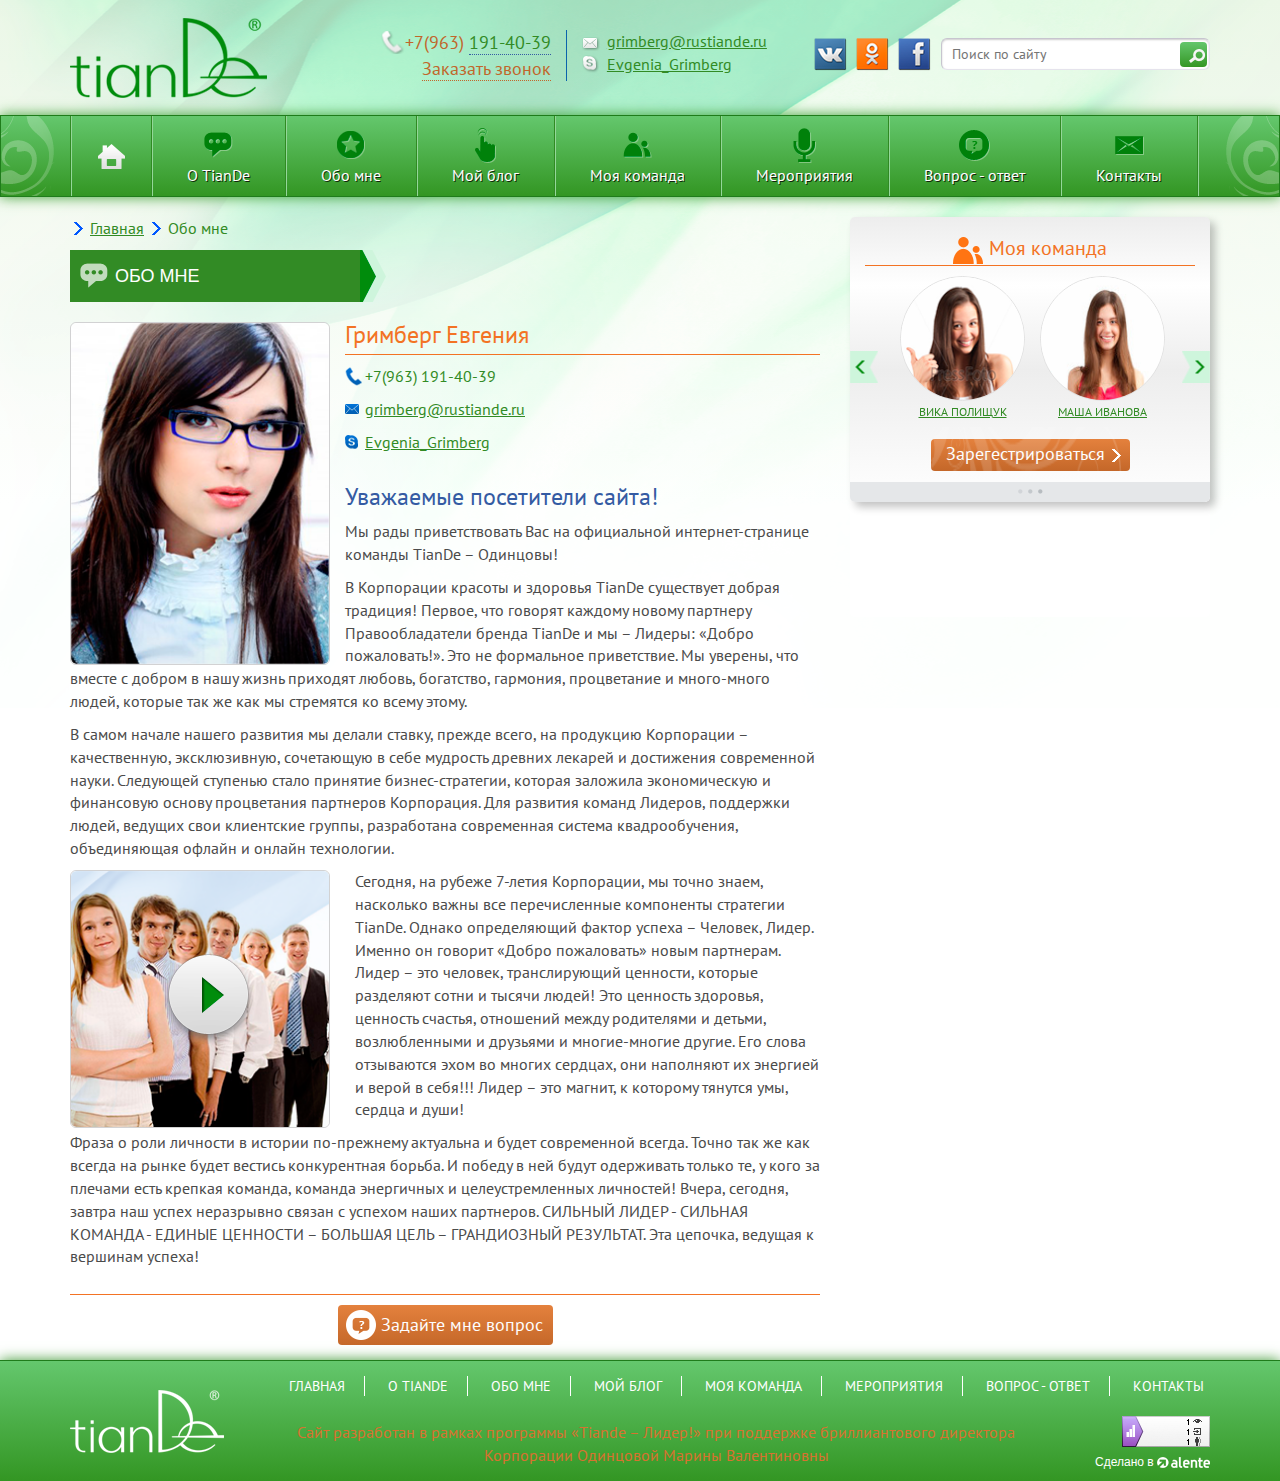
<file: public_html/lider.html>
<!DOCTYPE html>
<!--[if lt IE 7]>      <html class="no-js lt-ie9 lt-ie8 lt-ie7"> <![endif]-->
<!--[if IE 7]>         <html class="no-js lt-ie9 lt-ie8"> <![endif]-->
<!--[if IE 8]>         <html class="no-js lt-ie9"> <![endif]-->
<!--[if gt IE 8]><!--> <html class="no-js"> <!--<![endif]-->
    <head>
        <meta charset="utf-8">
        <meta http-equiv="X-UA-Compatible" content="IE=edge,chrome=1">
        <title></title>
        <meta name="description" content="">
        <meta name="viewport" content="width=device-width, initial-scale=1">

        <link rel="stylesheet" href="css/bootstrap.min.css">

        <link rel="stylesheet" href="css/bootstrap-theme.min.css">
        <link rel="stylesheet" href="css/main.css">

        <script src="js/vendor/modernizr-2.6.2-respond-1.1.0.min.js"></script>
        <script>
            var video = '<iframe width="260" height="256" src="http://www.youtube.com/embed/gk-uLQ9edhU?autoplay=1" frameborder="0" allowfullscreen></iframe>';
        </script>
    </head>
    <body class="green">
        <!--[if lt IE 7]>
                <p class="browsehappy">You are using an <strong>outdated</strong> browser. Please <a href="http://browsehappy.com/">upgrade your browser</a> to improve your experience.</p>
        <![endif]-->
        <div class="wrapper">
            <header class="container">
                <div class="row">
                    <div class="col-sm-3">
                        <div class="logo"></div>
                    </div>
                    <div class="col-sm-9">
                        <div class="row">
                            <div class="col-sm-3 contact">
                                <p><a href="tel:+79631914039">+7(963) <span>191-40-39</span></a></p>
                                <a href="#" class="callback">Заказать звонок</a>
                            </div>
                            <div class="col-sm-3 contact2">
                                <p><a href="email:grimberg@rustiande.ru" class="mail">grimberg@rustiande.ru</a></p>
                                <p><a href="#" class="skype">Evgenia_Grimberg</a></p>
                            </div>
                            <div class="col-sm-6 social-search">
                                <div class="social">
                                    <ul>
                                        <li><a href=""><img src="img/vk.png"></a></li>
                                        <li><a href=""><img src="img/ok-icon.png"></a></li>
                                        <li><a href=""><img src="img/fb-icon.png"></a></li>
                                    </ul>
                                </div>
                                <div class="search">
                                    <form>
                                        <div class="input-search">
                                            <input type="text" placeholder="Поиск по сайту">
                                            <button type="submit"><span></span></button>
                                        </div>
                                    </form>
                                </div>
                            </div>
                        </div>
                    </div>                   
                </div>
            </header>
            <div class="navbar navbar-inverse main-menu" role="navigation">
                <div class="container">
                    <div class="decor left"></div>
                    <div class="decor right"></div>
                    <div class="row">
                        <div class="navbar-header">
                            <button type="button" class="navbar-toggle" data-toggle="collapse" data-target=".navbar-collapse">
                                <span class="sr-only">Toggle navigation</span>
                                <span class="icon-bar"></span>
                                <span class="icon-bar"></span>
                                <span class="icon-bar"></span>
                            </button>

                        </div>
                        <div class="navbar-collapse collapse">
                            <ul class="menu">
                                <li></li>
                                <li><a href="index.html" class="home"></a></li>
                                <li><a href="#" class="about"><span></span>О TianDe</a></li>
                                <li><a href="#" class="about2"><span></span>Обо мне</a></li>
                                <li><a href="#" class="blog"><span></span>Мой блог</a></li>
                                <li><a href="#" class="team"><span></span>Моя команда</a></li>
                                <li><a href="#" class="mic"><span></span>Мероприятия</a></li>
                                <li><a href="#" class="query"><span></span>Вопрос - ответ</a></li>
                                <li><a href="#" class="contact"><span></span>Контакты</a></li>
                            </ul>
                        </div><!--/.navbar-collapse -->
                    </div>
                </div>

            </div>

            <!--Content-->
            <div class="container content">
                <div class="row">
                    <div class="col-md-8">
                        <div class="adress-block">
                            <ul>
                                <li><a href="index.html">Главная</a></li>
                                <li>Обо мне</li>
                            </ul>
                        </div>
                        <div class="title-block clearfix">
                            <div class="name about">Обо мне</div><div class="arr"></div>
                        </div>   
                        <div class="text-container about">                            
                            <img src="img/lider.png">
                            <div class="block-contact-data">
                                <h3 class="text-left">Гримберг Евгения</h3>
                                <div class="block-about">
                                    <p><a href="tel:+79631914039" class="telephone">+7(963) 191-40-39</a></p>
                                    <p><a href="email:grimberg@rustiande.ru" class="mail">grimberg@rustiande.ru</a></p>
                                    <p><a href="#" class="skype">Evgenia_Grimberg</a></p>
                                </div>
                            </div>
                            <h4>Уважаемые посетители сайта!</h4>
                            <p>Мы рады приветствовать Вас на официальной интернет-странице команды TianDe – Одинцовы!</p>
                            <p>В Корпорации красоты и здоровья TianDe существует добрая традиция! Первое, что говорят каждому новому партнеру Правообладатели бренда TianDe и мы – Лидеры: «Добро пожаловать!». Это не формальное приветствие. Мы уверены, что вместе с добром в нашу жизнь приходят любовь, богатство, гармония, процветание и много-много людей, которые так же как мы стремятся ко всему этому.</p>
                            <p>В самом начале нашего развития мы делали ставку, прежде всего, на продукцию Корпорации – качественную, эксклюзивную, сочетающую в себе мудрость древних 
                                лекарей и достижения современной науки. Следующей ступенью стало принятие бизнес-стратегии, которая заложила экономическую и финансовую основу процветания партнеров Корпорация. Для развития команд Лидеров, поддержки людей, ведущих свои клиентские группы, разработана современная система квадрообучения, объединяющая офлайн и онлайн технологии.</p>
                            <div class="image-play clearfix" id="video-side" style="margin-right: 10px;">
                                <img src="img/about-play.png">
                                <a href="javascript:void(0)" onclick="document.getElementById('video-side').innerHTML = video;"><div class="play"></div></a>
                            </div>
                            <p>Сегодня, на рубеже 7-летия Корпорации, мы точно знаем, насколько важны все перечисленные компоненты стратегии TianDe. Однако определяющий фактор успеха – Человек, Лидер. Именно он говорит «Добро пожаловать» новым партнерам. Лидер – это человек, транслирующий ценности, которые разделяют сотни и тысячи людей! Это ценность здоровья, ценность счастья, отношений между родителями и детьми, возлюбленными и друзьями и многие-многие другие. Его слова отзываются эхом во многих сердцах, они наполняют их энергией и верой в себя!!! Лидер – это магнит, к которому тянутся умы, сердца и души!</p>
                            <p>Фраза о роли личности в истории по-прежнему актуальна и будет современной всегда. Точно так же как всегда на рынке будет вестись конкурентная борьба. И победу в ней будут одерживать только те, у кого за плечами есть крепкая команда, команда энергичных и целеустремленных личностей! Вчера, сегодня, завтра наш успех неразрывно связан с успехом наших партнеров. СИЛЬНЫЙ ЛИДЕР - СИЛЬНАЯ КОМАНДА - ЕДИНЫЕ ЦЕННОСТИ – БОЛЬШАЯ ЦЕЛЬ – ГРАНДИОЗНЫЙ РЕЗУЛЬТАТ. Эта цепочка, ведущая к вершинам успеха!</p>

                            <h3></h3>
                            <div class="text-center">
                                <button type="submit" class="btn-submit query"><span></span>Задайте мне вопрос</button> 
                            </div>
                        </div>
                    </div>
                    <div class="col-sm-4 hidden-sm hidden-xs">
                        <div class="bg-white">
                            <div class="col-sm-12 right-block first-block">
                                <h3><span></span> Моя команда</h3>
                                <div class="row slider-side o">
                                    <div id="slider1_container3" class="slider1" title="Outer Container" style="position: relative; width: 360px; height: 150px;">
                                        <div u="slides" title="Slides Container" style="position: absolute; left: 50px; top: 0px; width: 300px; height: 150px; overflow: hidden;">
                                            <div class="item text-center">
                                                <div class="man text-center">
                                                    <div class="image">
                                                        <img src="img/r-img.png" class="img-circle" alt="Circular Image">
                                                        <a href="#">Вика Полищук</a>
                                                    </div>
                                                    <div class="image">
                                                        <img src="img/r-img2.png" class="img-circle" alt="Circular Image">
                                                        <a href="#">Маша Иванова</a>
                                                    </div>
                                                </div>
                                            </div>
                                            <div class="item text-center">
                                                <div class="man text-center">
                                                    <div class="image">
                                                        <img src="img/r-img.png" class="img-circle" alt="Circular Image">
                                                        <a href="#">Вика Полищук</a>
                                                    </div>
                                                    <div class="image">
                                                        <img src="img/r-img2.png" class="img-circle" alt="Circular Image">
                                                        <a href="#">Маша Иванова</a>
                                                    </div>
                                                </div>
                                            </div>
                                            <div class="item text-center">
                                                <div class="man text-center">
                                                    <div class="image">
                                                        <img src="img/r-img.png" class="img-circle" alt="Circular Image">
                                                        <a href="#">Вика Полищук</a>
                                                    </div>
                                                    <div class="image">
                                                        <img src="img/r-img2.png" class="img-circle" alt="Circular Image">
                                                        <a href="#">Маша Иванова</a>
                                                    </div>
                                                </div>
                                            </div>
                                        </div>

                                        <!-- Arrow Navigator Skin Begin -->
                                        <!-- Arrow Left -->
                                        <span u="arrowleft" class="jssora03l" title="This is arrowleft" style="width: 28px; height: 32px;"></span>
                                        <!-- Arrow Right -->
                                        <span u="arrowright" class="jssora03r" title="This is arrow right" style="width: 28px; height: 32px;"></span>
                                        <!-- Arrow Navigator Skin End -->
                                    </div>
                                </div>
                                <div class="text-center clearfix">
                                    <a href="#" class="registation"><span>Зарегестрироваться</span><div></div></a>
                                </div>
                                <div class="row more clearfix">
                                    <a href="#"></a>
                                </div>
                            </div>
                        </div>
                    </div>
                </div>
            </div>

            <!--Footer-->
            <footer class="container-fluid">
                <div class="container">
                    <div class="row">
                        <div class="col-sm-2">
                            <div class="logo"></div>
                        </div>
                        <div class="col-sm-10">
                            <ul class="menu-footer">
                                <li></li>
                                <li><a href="index.html">Главная</a></li>
                                <li><a href="#"><span></span>О TianDe</a></li>
                                <li><a href="#"><span></span>Обо мне</a></li>
                                <li><a href="#"><span></span>Мой блог</a></li>
                                <li><a href="#"><span></span>Моя команда</a></li>
                                <li><a href="#"><span></span>Мероприятия</a></li>
                                <li><a href="#"><span></span>Вопрос - ответ</a></li>
                                <li><a href="#"><span></span>Контакты</a></li>
                            </ul>
                            <div class="row">
                                <div class="col-sm-10">
                                    <p>Сайт разработан в рамках программы «Tiande – Лидер!» при поддержке бриллиантового директора Корпорации Одинцовой Марины Валентиновны</p>
                                </div>
                                <div class="col-sm-2 text-right margin10">
                                    <img src="img/stats.png">
                                    <a href="http://www.alente.ru/" class="alente">Сделано в <img src="img/alente.png"></a>
                                </div>
                            </div>
                        </div>
                    </div>
                </div>
            </footer>

        </div>
        <script src="//ajax.googleapis.com/ajax/libs/jquery/1.11.0/jquery.js"></script>
        <script>window.jQuery || document.write('<script src="js/vendor/jquery-1.11.0.js"><\/script>')</script>
        <script src="js/vendor/bootstrap.min.js"></script>
        <script type="text/javascript" src="js/jssor.core.js"></script>
        <script type="text/javascript" src="js/jssor.utils.js"></script>
        <script type="text/javascript" src="js/jssor.slider.js"></script>
        <script src="js/main.js"></script>
        <script>
                                                            var options_prod1 = {
                                                                $DragOrientation: 0, //[Optional] Orientation to drag slide, 0 no drag, 1 horizental, 2 vertical, 3 either, default value is 1 (Note that the $DragOrientation should be the same as $PlayOrientation when $DisplayPieces is greater than 1, or parking position is not 0)
                                                                $ArrowNavigatorOptions: {
                                                                    $Class: $JssorArrowNavigator$, //[Required] Class to create arrow navigator instance
                                                                    $ChanceToShow: 2                                //[Required] 0 Never, 1 Mouse Over, 2 Always
                                                                },
                                                            };
                                                            var jssor_slider_prod3 = new $JssorSlider$("slider1_container3", options_prod1);
                                                            function ScaleSlider() {

                                                                var parentWidth1 = jssor_slider_prod3.$Elmt.parentNode.clientWidth;
                                                                if (parentWidth1) {

                                                                    jssor_slider_prod3.$SetScaleWidth(Math.min(parentWidth1, 360));
                                                                }
                                                                else
                                                                    window.setTimeout(ScaleSlider, 30);
                                                            }

                                                            ScaleSlider();

                                                            if (!navigator.userAgent.match(/(iPhone|iPod|iPad|BlackBerry|IEMobile)/)) {
                                                                $(window).bind('resize', ScaleSlider);
                                                            }
        </script>
    </body>
</html>
</file>
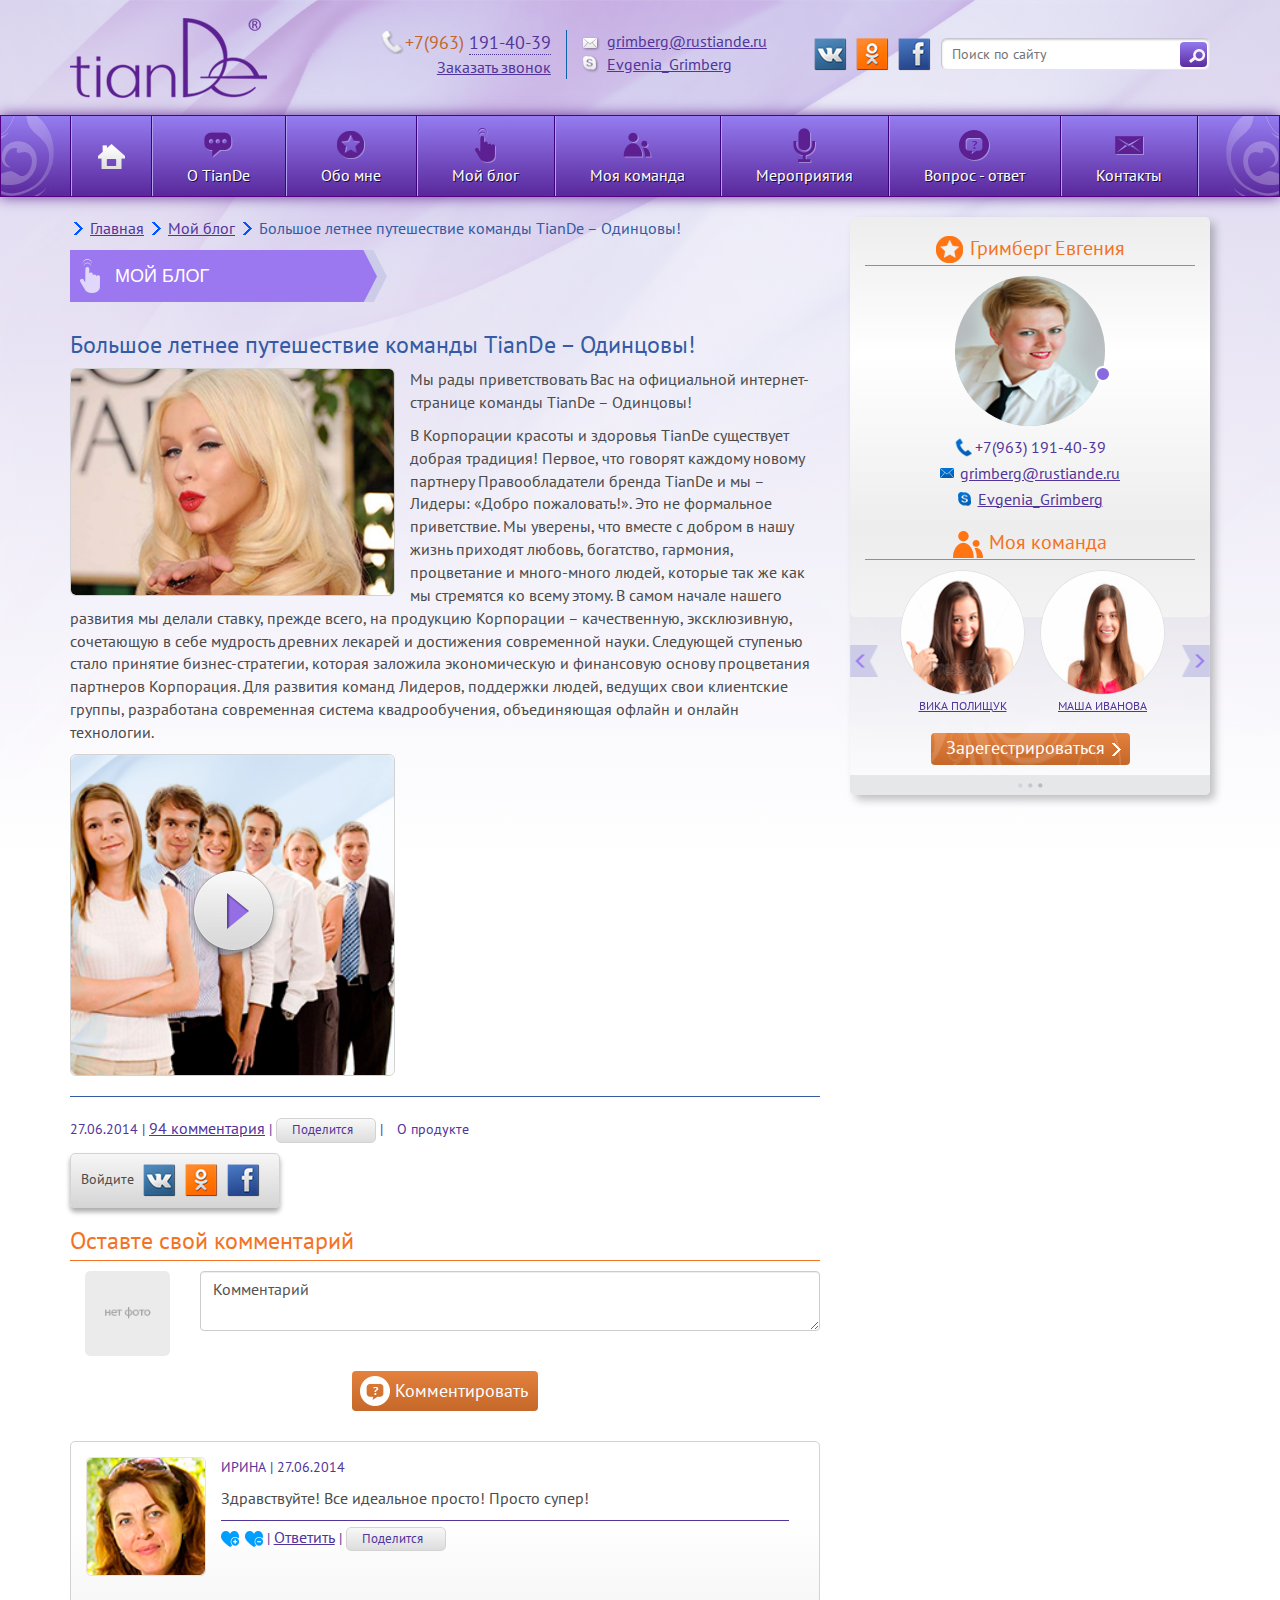
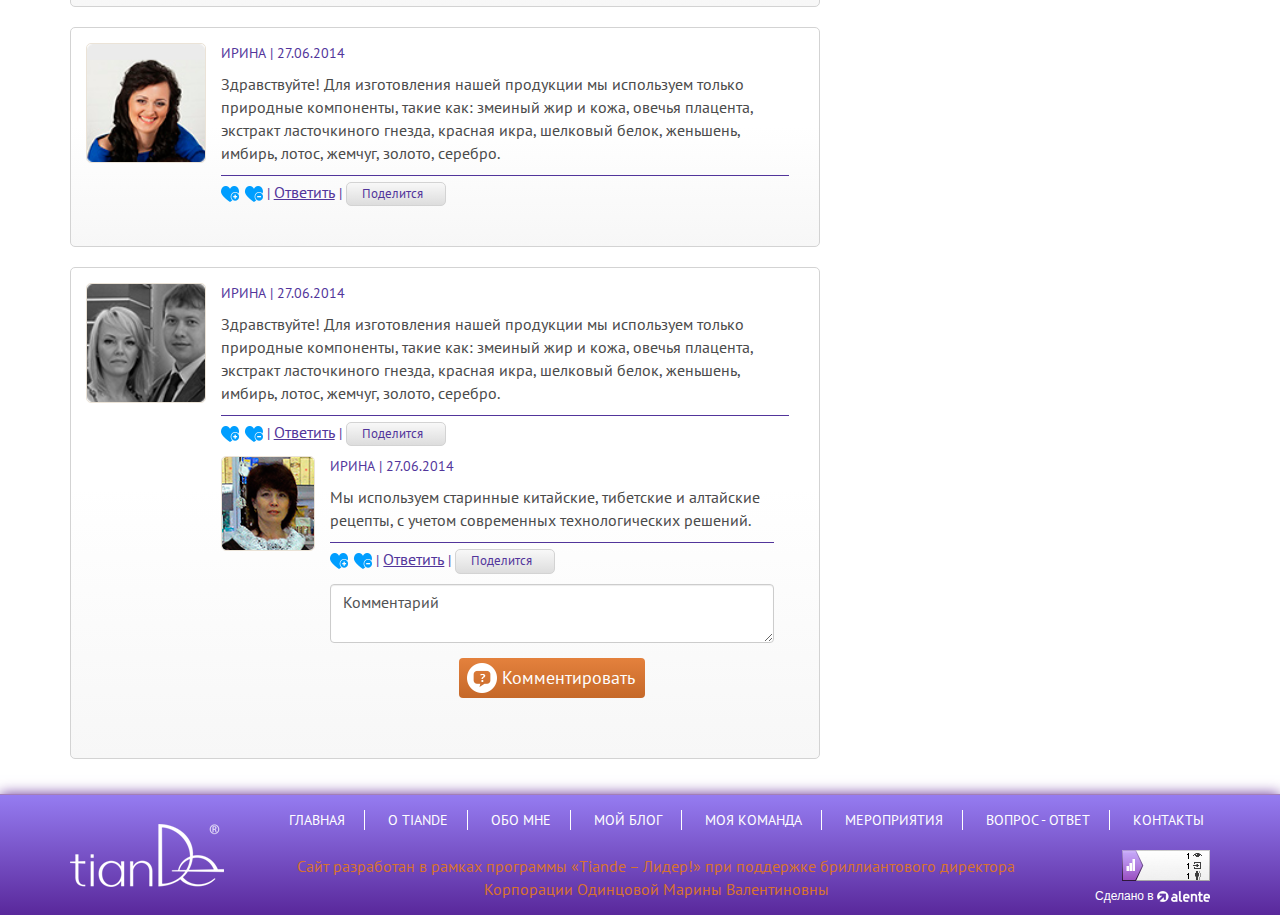
<file: public_html/myblog.html>
<!DOCTYPE html>
<!--[if lt IE 7]>      <html class="no-js lt-ie9 lt-ie8 lt-ie7"> <![endif]-->
<!--[if IE 7]>         <html class="no-js lt-ie9 lt-ie8"> <![endif]-->
<!--[if IE 8]>         <html class="no-js lt-ie9"> <![endif]-->
<!--[if gt IE 8]><!--> <html class="no-js"> <!--<![endif]-->
    <head>
        <meta charset="utf-8">
        <meta http-equiv="X-UA-Compatible" content="IE=edge,chrome=1">
        <title></title>
        <meta name="description" content="">
        <meta name="viewport" content="width=device-width, initial-scale=1">

        <link rel="stylesheet" href="css/bootstrap.min.css">

        <link rel="stylesheet" href="css/bootstrap-theme.min.css">
        <link rel="stylesheet" href="css/main.css">

        <script src="js/vendor/modernizr-2.6.2-respond-1.1.0.min.js"></script>
        <script>
            var video = '<iframe width="325" height="270" src="http://www.youtube.com/embed/gk-uLQ9edhU?autoplay=1" frameborder="0" allowfullscreen></iframe>';
        </script>
    </head>
    <body class="purple">
        <!--[if lt IE 7]>
            <p class="browsehappy">You are using an <strong>outdated</strong> browser. Please <a href="http://browsehappy.com/">upgrade your browser</a> to improve your experience.</p>
        <![endif]-->
        <div class="wrapper">
            <header class="container">
                <div class="row">
                    <div class="col-sm-3">
                        <div class="logo"></div>
                    </div>
                    <div class="col-sm-9">
                        <div class="row">
                            <div class="col-sm-3 contact">
                                <p><a href="tel:+79631914039">+7(963) <span>191-40-39</span></a></p>
                                <a data-toggle="modal" data-target="#registration" href="javascript:void(0)">Заказать звонок</a>
                            </div>
                            <div class="col-sm-3 contact2">
                                <p><a href="email:grimberg@rustiande.ru" class="mail">grimberg@rustiande.ru</a></p>
                                <p><a href="#" class="skype">Evgenia_Grimberg</a></p>
                            </div>
                            <div class="col-sm-6 social-search">
                                <div class="social">
                                    <ul>
                                        <li><a href=""><img src="img/vk.png"></a></li>
                                        <li><a href=""><img src="img/ok-icon.png"></a></li>
                                        <li><a href=""><img src="img/fb-icon.png"></a></li>
                                    </ul>
                                </div>
                                <div class="search">
                                    <form>
                                        <div class="input-search">
                                            <input type="text" placeholder="Поиск по сайту">
                                            <button type="submit"><span></span></button>
                                        </div>
                                    </form>
                                </div>
                            </div>
                        </div>
                    </div>                   
                </div>
            </header>
            <div class="navbar navbar-inverse main-menu" role="navigation">
                <div class="container">
                    <div class="decor left"></div>
                    <div class="decor right"></div>
                    <div class="row">
                        <div class="navbar-header">
                            <button type="button" class="navbar-toggle" data-toggle="collapse" data-target=".navbar-collapse">
                                <span class="sr-only">Toggle navigation</span>
                                <span class="icon-bar"></span>
                                <span class="icon-bar"></span>
                                <span class="icon-bar"></span>
                            </button>

                        </div>
                        <div class="navbar-collapse collapse">
                            <ul class="menu">
                                <li></li>
                                <li><a href="index.html" class="home"></a></li>
                                <li><a href="#" class="about"><span></span>О TianDe</a></li>
                                <li><a href="#" class="about2"><span></span>Обо мне</a></li>
                                <li><a href="#" class="blog"><span></span>Мой блог</a></li>
                                <li><a href="#" class="team"><span></span>Моя команда</a></li>
                                <li><a href="#" class="mic"><span></span>Мероприятия</a></li>
                                <li><a href="#" class="query"><span></span>Вопрос - ответ</a></li>
                                <li><a href="#" class="contact"><span></span>Контакты</a></li>
                            </ul>
                        </div><!--/.navbar-collapse -->
                    </div>
                </div>

            </div>

            <!--Content-->
            <div class="container content">
                <div class="row">
                    <div class="col-md-8">
                        <div class="adress-block">
                            <ul>
                                <li><a href="index.html">Главная</a></li>
                                <li><a href="blog.html">Мой блог</a></li>
                                <li>Большое летнее путешествие команды TianDe – Одинцовы!</li>
                            </ul>
                        </div>
                        <div class="title-block clearfix">
                            <div class="name hand">Мой блог</div><div class="arr"></div>
                        </div>   
                        <div class="text-container clearfix">
                            <h4>Большое летнее путешествие команды TianDe – Одинцовы!</h4>
                            <img src="img/article.png">
                            <p>Мы рады приветствовать Вас на официальной интернет-странице команды TianDe – Одинцовы!</p>
                            <p>В Корпорации красоты и здоровья TianDe существует добрая традиция! Первое, что говорят каждому новому партнеру Правообладатели бренда TianDe и мы – Лидеры: «Добро пожаловать!». Это не формальное приветствие. Мы уверены, что вместе с добром в нашу жизнь приходят любовь, богатство, гармония, процветание и много-много людей, которые так же как мы стремятся ко всему этому.
                                В самом начале нашего развития мы делали ставку, прежде всего, на продукцию Корпорации – качественную, эксклюзивную, сочетающую в себе мудрость древних 
                                лекарей и достижения современной науки. Следующей ступенью стало принятие бизнес-стратегии, которая заложила экономическую и финансовую основу процветания партнеров Корпорация. Для развития команд Лидеров, поддержки людей, ведущих свои клиентские группы, разработана современная система квадрообучения, объединяющая офлайн и онлайн технологии.</p>
                            <div class="image-play play-block clearfix" id="video-side">
                                <img src="img/about-play.png">
                                <a href="javascript:void(0)" onclick="document.getElementById('video-side').innerHTML = video;"><div class="play"></div></a>
                            </div>
                            
                            <hr>                            						
                        </div>
                        <div class="blog-footer">
                            <ul>
                                <li>27.06.2014 |</li>
                                <li><a href="#">94 комментария</a> |</li>
                                <li>
                                    <div class="share">
                                        Поделится
                                        <div class="hover-social">                                                    
                                            <div class="social">
                                                <div class="arr"></div>
                                                <ul>
                                                    <li><a href=""><img src="img/vk.png"></a></li>
                                                    <li><a href=""><img src="img/ok-icon.png"></a></li>
                                                    <li><a href=""><img src="img/fb-icon.png"></a></li>
                                                </ul>
                                            </div>
                                        </div>
                                    </div>
                                </li>
								<li> | <a href="#" class="category-link">О продукте</a></li>
                            </ul>
                        </div>
                        <div class="hover-social vis">
                            <div class="social">
                                <ul>
                                    <li>Войдите</li>
                                    <li><a href=""><img src="img/vk.png"></a></li>
                                    <li><a href=""><img src="img/ok-icon.png"></a></li>
                                    <li><a href=""><img src="img/fb-icon.png"></a></li>
                                </ul>
                            </div>
                        </div>
                        <div class="form-side">
                            <h3 class="text-left f24">Оставте свой комментарий</h3>
                            <div class="row">
                                <div class="col-sm-12 query-form">
                                    <form>
                                        <div class="form-group">
                                            <div class="row">
                                                <div class="col-sm-2 hidden-xs">
                                                    <div class="avatar">
                                                        <img src="img/no-foto.png" alt="no foto">
                                                    </div>
                                                </div>
                                                <div class="col-sm-10">
                                                    <textarea placeholder="Комментарий" class="form-control" ></textarea>
                                                </div>
                                            </div>
                                        </div>
                                        <div class="form-group text-center">
                                            <button type="submit" class="btn-submit query"><span></span>Комментировать</button>
                                        </div>
                                    </form>
                                </div>
                            </div>
                        </div>
                        <div class="comments-area">
                            <div class="blog-block blog-page comment">
                                <div class="item-block clearfix">
                                    <div class="row">
                                        <div class="col-xs-2 clearPadd">
                                            <div class="image">
                                                <img src="img/coment1.png">
                                            </div>
                                        </div>
                                        <div class="col-xs-10 parent">
                                            <div class="blog-footer">
                                                <ul>
                                                    <li class="name">Ирина</li>
                                                    <li>| 27.06.2014</li>
                                                </ul>
                                            </div>
                                            <div class="description">
                                                <p>Здравствуйте! Все идеальное просто! Просто супер!</p>
                                            </div>
                                            <div class="blog-footer border-top">
                                                <ul>
                                                    <li><a href="#"><img src="img/like.png"></a></li>
                                                    <li><a href="#"><img src="img/dislike.png"></a></li>
                                                    <li>| <a href="javascript:void(0)" class="reply">Ответить</a> |</li>
                                                    <li>
                                                        <div class="share">
                                                            Поделится
                                                            <div class="hover-social">                                                    
                                                                <div class="social">
                                                                    <div class="arr"></div>
                                                                    <ul>
                                                                        <li><a href=""><img src="img/vk.png"></a></li>
                                                                        <li><a href=""><img src="img/ok-icon.png"></a></li>
                                                                        <li><a href=""><img src="img/fb-icon.png"></a></li>
                                                                    </ul>
                                                                </div>
                                                            </div>
                                                        </div>
                                                    </li>
                                                </ul>
                                            </div>
                                            <div class="collapse">
                                                <div class="form-side">
                                                    <div class="row">
                                                        <div class="col-sm-12 query-form">
                                                            <form>
                                                                <div class="form-group">
                                                                    <div class="row">
                                                                        <div class="col-sm-12">
                                                                            <textarea placeholder="Комментарий" class="form-control" ></textarea>
                                                                        </div>
                                                                    </div>
                                                                </div>
                                                                <div class="form-group text-center">
                                                                    <button type="submit" class="btn-submit query"><span></span>Комментировать</button>
                                                                </div>
                                                            </form>
                                                        </div>
                                                    </div>
                                                </div>
                                            </div>
                                        </div>
                                    </div>
                                </div>
                            </div>
                            <div class="blog-block blog-page comment">
                                <div class="item-block clearfix">
                                    <div class="row">
                                        <div class="col-xs-2 clearPadd">
                                            <div class="image">
                                                <img src="img/coment2.png">
                                            </div>
                                        </div>
                                        <div class="col-xs-10 parent">
                                            <div class="blog-footer">
                                                <ul>
                                                    <li class="name">Ирина</li>
                                                    <li>| 27.06.2014</li>
                                                </ul>
                                            </div>
                                            <div class="description">
                                                <p>Здравствуйте! Для изготовления нашей продукции мы используем только природные компоненты, такие как: змеиный жир и кожа, овечья плацента, экстракт ласточкиного гнезда, красная икра, шелковый белок, женьшень, имбирь, лотос, жемчуг, золото, серебро.</p>
                                            </div>
                                            <div class="blog-footer border-top">
                                                <ul>
                                                    <li><a href="#"><img src="img/like.png"></a></li>
                                                    <li><a href="#"><img src="img/dislike.png"></a></li>
                                                    <li>| <a href="javascript:void(0)" class="reply">Ответить</a> |</li>
                                                    <li>
                                                        <div class="share">
                                                            Поделится
                                                            <div class="hover-social">                                                    
                                                                <div class="social">
                                                                    <div class="arr"></div>
                                                                    <ul>
                                                                        <li><a href=""><img src="img/vk.png"></a></li>
                                                                        <li><a href=""><img src="img/ok-icon.png"></a></li>
                                                                        <li><a href=""><img src="img/fb-icon.png"></a></li>
                                                                    </ul>
                                                                </div>
                                                            </div>
                                                        </div>
                                                    </li>
                                                </ul>
                                            </div>
                                            <div class="collapse">
                                                <div class="form-side">
                                                    <div class="row">
                                                        <div class="col-sm-12 query-form">
                                                            <form>
                                                                <div class="form-group">
                                                                    <div class="row">
                                                                        <div class="col-sm-12">
                                                                            <textarea placeholder="Комментарий" class="form-control" ></textarea>
                                                                        </div>
                                                                    </div>
                                                                </div>
                                                                <div class="form-group text-center">
                                                                    <button type="submit" class="btn-submit query"><span></span>Комментировать</button>
                                                                </div>
                                                            </form>
                                                        </div>
                                                    </div>
                                                </div>
                                            </div>
                                        </div>
                                    </div>
                                </div>
                            </div>
                            <div class="blog-block blog-page comment">
                                <div class="item-block clearfix">
                                    <div class="row">
                                        <div class="col-xs-2 clearPadd">
                                            <div class="image">
                                                <img src="img/coment3.png">
                                            </div>
                                        </div>
                                        <div class="col-xs-10 parent">
                                            <div class="blog-footer">
                                                <ul>
                                                    <li class="name">Ирина</li>
                                                    <li>| 27.06.2014</li>
                                                </ul>
                                            </div>
                                            <div class="description">
                                                <p>Здравствуйте! Для изготовления нашей продукции мы используем только природные компоненты, такие как: змеиный жир и кожа, овечья плацента, экстракт ласточкиного гнезда, красная икра, шелковый белок, женьшень, имбирь, лотос, жемчуг, золото, серебро.</p>
                                            </div>
                                            <div class="blog-footer border-top">
                                                <ul>
                                                    <li><a href="#"><img src="img/like.png"></a></li>
                                                    <li><a href="#"><img src="img/dislike.png"></a></li>
                                                    <li>| <a href="javascript:void(0)" class="reply">Ответить</a> |</li>
                                                    <li>
                                                        <div class="share">
                                                            Поделится
                                                            <div class="hover-social">                                                    
                                                                <div class="social">
                                                                    <div class="arr"></div>
                                                                    <ul>
                                                                        <li><a href=""><img src="img/vk.png"></a></li>
                                                                        <li><a href=""><img src="img/ok-icon.png"></a></li>
                                                                        <li><a href=""><img src="img/fb-icon.png"></a></li>
                                                                    </ul>
                                                                </div>
                                                            </div>
                                                        </div>
                                                    </li>
                                                </ul>
                                            </div>
                                            <div class="collapse">
                                                <div class="form-side">
                                                    <div class="row">
                                                        <div class="col-sm-12 query-form">
                                                            <form>
                                                                <div class="form-group">
                                                                    <div class="row">
                                                                        <div class="col-sm-12">
                                                                            <textarea placeholder="Комментарий" class="form-control" ></textarea>
                                                                        </div>
                                                                    </div>
                                                                </div>
                                                                <div class="form-group text-center">
                                                                    <button type="submit" class="btn-submit query"><span></span>Комментировать</button>
                                                                </div>
                                                            </form>
                                                        </div>
                                                    </div>
                                                </div>
                                            </div>
                                            <div class="reply">
                                                <div class="col-xs-2 clearPadd">
                                                    <div class="image">
                                                        <img src="img/coment4.png">
                                                    </div>
                                                </div>
                                                <div class="col-xs-10 parent">
                                                    <div class="blog-footer">
                                                        <ul>
                                                            <li class="name">Ирина</li>
                                                            <li>| 27.06.2014</li>
                                                        </ul>
                                                    </div>
                                                    <div class="description">
                                                        <p>Мы используем старинные китайские, тибетские и алтайские рецепты, с учетом современных технологических решений.</p>
                                                    </div>
                                                    <div class="blog-footer border-top">
                                                        <ul>
                                                            <li><a href="#"><img src="img/like.png"></a></li>
                                                            <li><a href="#"><img src="img/dislike.png"></a></li>
                                                            <li>| <a href="javascript:void(0)" class="reply">Ответить</a> |</li>
                                                            <li>
                                                                <div class="share">
                                                                    Поделится
                                                                    <div class="hover-social">                                                    
                                                                        <div class="social">
                                                                            <div class="arr"></div>
                                                                            <ul>
                                                                                <li><a href=""><img src="img/vk.png"></a></li>
                                                                                <li><a href=""><img src="img/ok-icon.png"></a></li>
                                                                                <li><a href=""><img src="img/fb-icon.png"></a></li>
                                                                            </ul>
                                                                        </div>
                                                                    </div>
                                                                </div>
                                                            </li>
                                                        </ul>
                                                    </div>
                                                    <div class="collapse in">
                                                        <div class="form-side">
                                                            <div class="row">
                                                                <div class="col-sm-12 query-form">
                                                                    <form>
                                                                        <div class="form-group">
                                                                            <div class="row">
                                                                                <div class="col-sm-12">
                                                                                    <textarea placeholder="Комментарий" class="form-control" ></textarea>
                                                                                </div>
                                                                            </div>
                                                                        </div>
                                                                        <div class="form-group text-center">
                                                                            <button type="submit" class="btn-submit query"><span></span>Комментировать</button>
                                                                        </div>
                                                                    </form>
                                                                </div>
                                                            </div>
                                                        </div>
                                                    </div>

                                                </div>
                                            </div>
                                        </div>
                                    </div>
                                </div>
                            </div>
                        </div>

                    </div>
                    <div class="col-sm-4 hidden-sm hidden-xs">
                        <div class="bg-white">
                            <div class="col-sm-12 right-block first-block">
                                <h3 class="star-icon"><span></span> Гримберг Евгения</h3>
                                <div class="block-about text-center">
                                    <div class="image-prev">
                                        <div class="bull"></div>
                                        <img src="img/Untitled-8.png" class="img-circle" alt="Circular Image">
                                    </div>
                                    <div class="block-contact">
                                        <p><a href="tel:+79631914039" class="telephone">+7(963) 191-40-39</a></p>
                                        <p><a href="email:grimberg@rustiande.ru" class="mail">grimberg@rustiande.ru</a></p>
                                        <p><a href="#" class="skype">Evgenia_Grimberg</a></p>
                                    </div>
                                </div>
                                <h3><span></span> Моя команда</h3>
                                <div class="row slider-side o">
                                    <div id="slider1_container3" class="slider1" title="Outer Container" style="position: relative; width: 360px; height: 150px;">
                                        <div u="slides" title="Slides Container" style="position: absolute; left: 50px; top: 0px; width: 300px; height: 150px; overflow: hidden;">
                                            <div class="item text-center">
                                                <div class="man text-center">
                                                    <div class="image">
                                                        <img src="img/r-img.png" class="img-circle" alt="Circular Image">
                                                        <a href="#">Вика Полищук</a>
                                                    </div>
                                                    <div class="image">
                                                        <img src="img/r-img2.png" class="img-circle" alt="Circular Image">
                                                        <a href="#">Маша Иванова</a>
                                                    </div>
                                                </div>
                                            </div>
                                            <div class="item text-center">
                                                <div class="man text-center">
                                                    <div class="image">
                                                        <img src="img/r-img.png" class="img-circle" alt="Circular Image">
                                                        <a href="#">Вика Полищук</a>
                                                    </div>
                                                    <div class="image">
                                                        <img src="img/r-img2.png" class="img-circle" alt="Circular Image">
                                                        <a href="#">Маша Иванова</a>
                                                    </div>
                                                </div>
                                            </div>
                                            <div class="item text-center">
                                                <div class="man text-center">
                                                    <div class="image">
                                                        <img src="img/r-img.png" class="img-circle" alt="Circular Image">
                                                        <a href="#">Вика Полищук</a>
                                                    </div>
                                                    <div class="image">
                                                        <img src="img/r-img2.png" class="img-circle" alt="Circular Image">
                                                        <a href="#">Маша Иванова</a>
                                                    </div>
                                                </div>
                                            </div>
                                        </div>

                                        <!-- Arrow Navigator Skin Begin -->
                                        <!-- Arrow Left -->
                                        <span u="arrowleft" class="jssora03l" title="This is arrowleft" style="width: 28px; height: 32px;"></span>
                                        <!-- Arrow Right -->
                                        <span u="arrowright" class="jssora03r" title="This is arrow right" style="width: 28px; height: 32px;"></span>
                                        <!-- Arrow Navigator Skin End -->
                                    </div>
                                </div>
                                <div class="text-center clearfix">
                                    <a href="#" class="registation"><span>Зарегестрироваться</span><div></div></a>
                                </div>
                                <div class="row more clearfix">
                                    <a href="#"></a>
                                </div>
                            </div>
                        </div>
                    </div>
                </div>
            </div>

            <!--Footer-->
            <footer class="container-fluid">
                <div class="container">
                    <div class="row">
                        <div class="col-sm-2">
                            <div class="logo"></div>
                        </div>
                        <div class="col-sm-10">
                            <ul class="menu-footer">
                                <li></li>
                                <li><a href="index.html">Главная</a></li>
                                <li><a href="#"><span></span>О TianDe</a></li>
                                <li><a href="#"><span></span>Обо мне</a></li>
                                <li><a href="#"><span></span>Мой блог</a></li>
                                <li><a href="#"><span></span>Моя команда</a></li>
                                <li><a href="#"><span></span>Мероприятия</a></li>
                                <li><a href="#"><span></span>Вопрос - ответ</a></li>
                                <li><a href="#"><span></span>Контакты</a></li>
                            </ul>
                            <div class="row">
                                <div class="col-sm-10">
                                    <p>Сайт разработан в рамках программы «Tiande – Лидер!» при поддержке бриллиантового директора Корпорации Одинцовой Марины Валентиновны</p>
                                </div>
                                <div class="col-sm-2 text-right margin10">
                                    <img src="img/stats.png">
                                    <a href="http://www.alente.ru/" class="alente">Сделано в <img src="img/alente.png"></a>
                                </div>
                            </div>
                        </div>
                    </div>
                </div>
            </footer>

        </div>
        <div class="modal fade bs-example-modal-md" id="gotoform" tabindex="-1" role="dialog" aria-labelledby="mySmallModalLabel" aria-hidden="true">
            <div class="modal-dialog modal-md modal-vertical-centered  modal-def">
                <div class="modal-content modal-pers">
                    <div class="right-block">
                        <div class="modal-header title">
                            <button type="button" class="close" data-dismiss="modal" aria-hidden="true"></button>
                        </div>
                        <p class="info-p">Сейчас вы перейдете на страницу с формой для присоединения к команде</p>
                        <div class="modal-footer footer">
                            <div class="text-center">
                                <button type="submit" class="btn-subscribe">Перейти</button>
                            </div>

                        </div>

                    </div><!-- /.modal-content -->
                </div>
            </div>
        </div>
        <div class="modal fade bs-example-modal-md" id="login" tabindex="-1" role="dialog" aria-labelledby="mySmallModalLabel" aria-hidden="true">
            <div class="modal-dialog modal-md modal-vertical-centered  modal-def">
                <div class="modal-content modal-pers">
                    <div class="right-block">
                        <div class="modal-header title">
                            <button type="button" class="close" data-dismiss="modal" aria-hidden="true"></button>
                        </div>
                        <p class="info-p">Чтобы оставить комментарий, пожалуйста войдите через любую социальную сеть:</p>
                        <div class="modal-footer footer">
                            <div class="text-center">
                                <div class="social">
                                    <ul>
                                        <li><a href=""><img src="img/vk.png"></a></li>
                                        <li><a href=""><img src="img/ok-icon.png"></a></li>
                                        <li><a href=""><img src="img/fb-icon.png"></a></li>
                                    </ul>
                                </div>
                            </div>

                        </div>

                    </div><!-- /.modal-content -->
                </div>
            </div>
        </div>
        <script src="//ajax.googleapis.com/ajax/libs/jquery/1.11.0/jquery.js"></script>
        <script>window.jQuery || document.write('<script src="js/vendor/jquery-1.11.0.js"><\/script>')</script>
        <script src="js/vendor/bootstrap.min.js"></script>
        <script type="text/javascript" src="js/jssor.core.js"></script>
        <script type="text/javascript" src="js/jssor.utils.js"></script>
        <script type="text/javascript" src="js/jssor.slider.js"></script>
        <script src="js/main.js"></script>
        <script>
            var options_prod1 = {
                $DragOrientation: 0, //[Optional] Orientation to drag slide, 0 no drag, 1 horizental, 2 vertical, 3 either, default value is 1 (Note that the $DragOrientation should be the same as $PlayOrientation when $DisplayPieces is greater than 1, or parking position is not 0)
                $ArrowNavigatorOptions: {
                    $Class: $JssorArrowNavigator$, //[Required] Class to create arrow navigator instance
                    $ChanceToShow: 2                                //[Required] 0 Never, 1 Mouse Over, 2 Always
                },
            };
            var jssor_slider_prod3 = new $JssorSlider$("slider1_container3", options_prod1);
            function ScaleSlider() {

                var parentWidth1 = jssor_slider_prod3.$Elmt.parentNode.clientWidth;
                if (parentWidth1) {

                    jssor_slider_prod3.$SetScaleWidth(Math.min(parentWidth1, 360));
                }
                else
                    window.setTimeout(ScaleSlider, 30);
            }

            ScaleSlider();

            if (!navigator.userAgent.match(/(iPhone|iPod|iPad|BlackBerry|IEMobile)/)) {
                $(window).bind('resize', ScaleSlider);
            }
        </script>
    </body>
</html>
</file>
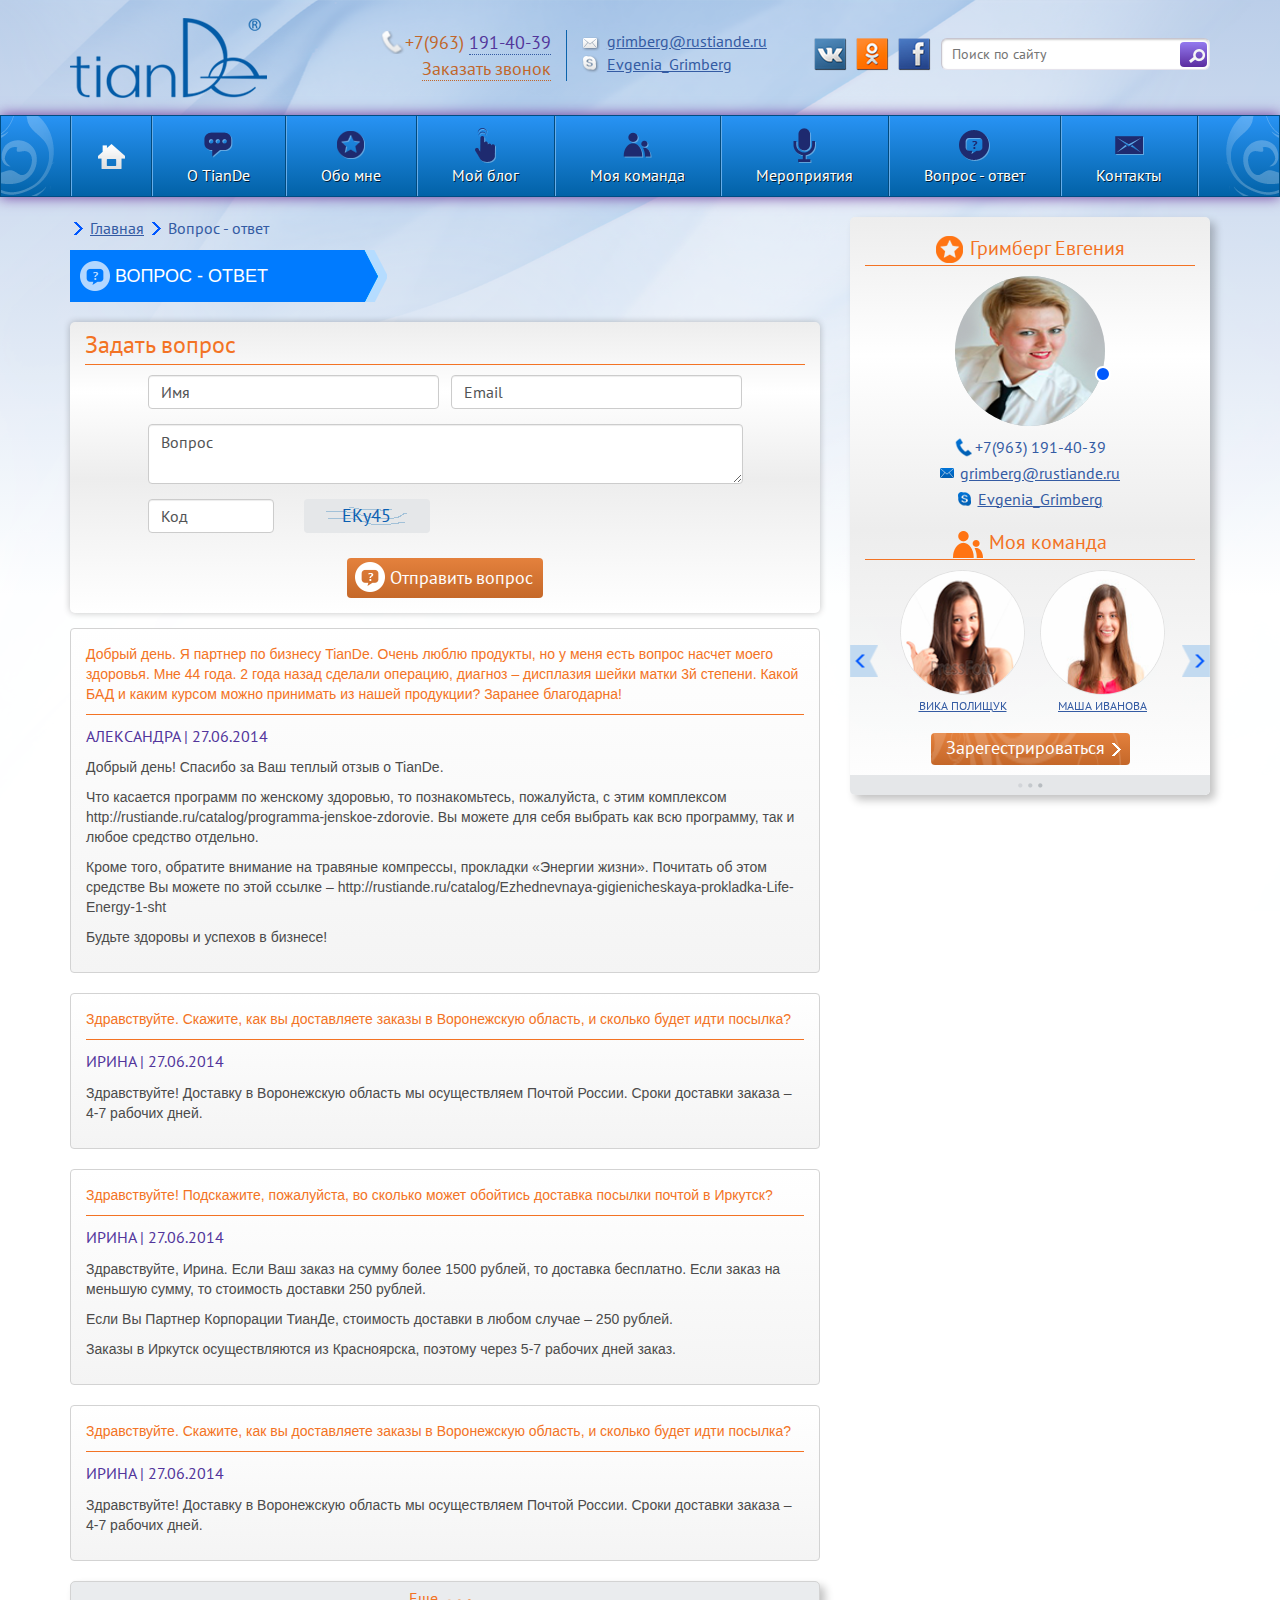
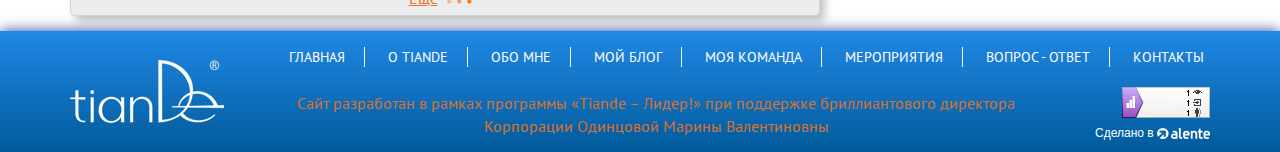
<file: public_html/query.html>
<!DOCTYPE html>
<!--[if lt IE 7]>      <html class="no-js lt-ie9 lt-ie8 lt-ie7"> <![endif]-->
<!--[if IE 7]>         <html class="no-js lt-ie9 lt-ie8"> <![endif]-->
<!--[if IE 8]>         <html class="no-js lt-ie9"> <![endif]-->
<!--[if gt IE 8]><!--> <html class="no-js"> <!--<![endif]-->
    <head>
        <meta charset="utf-8">
        <meta http-equiv="X-UA-Compatible" content="IE=edge,chrome=1">
        <title></title>
        <meta name="description" content="">
        <meta name="viewport" content="width=device-width, initial-scale=1">

        <link rel="stylesheet" href="css/bootstrap.min.css">

        <link rel="stylesheet" href="css/bootstrap-theme.min.css">
        <link rel="stylesheet" href="css/main.css">

        <script src="js/vendor/modernizr-2.6.2-respond-1.1.0.min.js"></script>
    </head>
    <body class="blue">
        <!--[if lt IE 7]>
            <p class="browsehappy">You are using an <strong>outdated</strong> browser. Please <a href="http://browsehappy.com/">upgrade your browser</a> to improve your experience.</p>
        <![endif]-->
        <div class="wrapper">
            <header class="container">
                <div class="row">
                    <div class="col-sm-3">
                        <div class="logo"></div>
                    </div>
                    <div class="col-sm-9">
                        <div class="row">
                            <div class="col-sm-3 contact">
                                <p><a href="tel:+79631914039">+7(963) <span>191-40-39</span></a></p>
                                <a href="#" class="callback">Заказать звонок</a>
                            </div>
                            <div class="col-sm-3 contact2">
                                <p><a href="email:grimberg@rustiande.ru" class="mail">grimberg@rustiande.ru</a></p>
                                <p><a href="#" class="skype">Evgenia_Grimberg</a></p>
                            </div>
                            <div class="col-sm-6 social-search">
                                <div class="social">
                                    <ul>
                                        <li><a href=""><img src="img/vk.png"></a></li>
                                        <li><a href=""><img src="img/ok-icon.png"></a></li>
                                        <li><a href=""><img src="img/fb-icon.png"></a></li>
                                    </ul>
                                </div>
                                <div class="search">
                                    <form>
                                        <div class="input-search">
                                            <input type="text" placeholder="Поиск по сайту">
                                            <button type="submit"><span></span></button>
                                        </div>
                                    </form>
                                </div>
                            </div>
                        </div>
                    </div>                   
                </div>
            </header>
            <div class="navbar navbar-inverse main-menu" role="navigation">
                <div class="container">
                    <div class="decor left"></div>
                    <div class="decor right"></div>
                    <div class="row">
                        <div class="navbar-header">
                            <button type="button" class="navbar-toggle" data-toggle="collapse" data-target=".navbar-collapse">
                                <span class="sr-only">Toggle navigation</span>
                                <span class="icon-bar"></span>
                                <span class="icon-bar"></span>
                                <span class="icon-bar"></span>
                            </button>

                        </div>
                        <div class="navbar-collapse collapse">
                            <ul class="menu">
                                <li></li>
                                <li><a href="index.html" class="home"></a></li>
                                <li><a href="#" class="about"><span></span>О TianDe</a></li>
                                <li><a href="#" class="about2"><span></span>Обо мне</a></li>
                                <li><a href="#" class="blog"><span></span>Мой блог</a></li>
                                <li><a href="#" class="team"><span></span>Моя команда</a></li>
                                <li><a href="#" class="mic"><span></span>Мероприятия</a></li>
                                <li><a href="#" class="query"><span></span>Вопрос - ответ</a></li>
                                <li><a href="#" class="contact"><span></span>Контакты</a></li>
                            </ul>
                        </div><!--/.navbar-collapse -->
                    </div>
                </div>

            </div>

            <!--Content-->
            <div class="container content">
                <div class="row">
                    <div class="col-md-8">
                        <div class="adress-block">
                            <ul>
                                <li><a href="index.html">Главная</a></li>
                                <li>Вопрос - ответ</li>
                            </ul>
                        </div>
                        <div class="title-block clearfix">
                            <div class="name query">Вопрос - ответ</div><div class="arr"></div>
                        </div>
                        <div class="white-bg">
                            <div class="form-side query-form-side">
                                <h3 class="text-left">Задать вопрос</h3>
                                <div class="row">
                                    <div class="col-sm-10 col-sm-offset-1 query-form">
                                        <form>
                                            <div class="form-group two">
                                                <input type="text" placeholder="Имя" class="form-control">
                                                <input type="text" placeholder="Email" class="form-control">
                                            </div>
                                            <div class="form-group">
                                                <textarea placeholder="Вопрос" class="form-control"></textarea>
                                            </div>
                                            <div class="form-group">
                                                <div class="row">
                                                    <div class="col-xs-3">
                                                        <input type="text" class="form-control" placeholder="Код">
                                                    </div>
                                                    <div class="col-xs-3">
                                                        <div class="capchea">
                                                            <p>ЕКу45</p>
                                                        </div>													
                                                    </div>
                                                </div>
                                            </div>
                                            <div class="form-group text-center">
                                                <button type="submit" class="btn-submit query"><span></span>Отправить вопрос</button>
                                            </div>
                                        </form>
                                    </div>
                                </div>
                            </div>
                        </div>
                        <div class="query-item">
                            <div class="query">
                                <p>Добрый день. Я партнер по бизнесу TianDe. Очень люблю продукты, но у меня есть вопрос насчет моего здоровья. Мне 44 года. 2 года назад сделали операцию, диагноз – дисплазия шейки матки 3й степени. Какой БАД и каким курсом можно принимать из нашей продукции? Заранее благодарна!</p>
                            </div>
                            <div class="date">
                                <p>Александра | 27.06.2014</p>
                            </div>
                            <div class="answer">
                                <p>Добрый день! Спасибо за Ваш теплый отзыв о TianDe.</p>
                                <p>Что касается программ по женскому здоровью, то познакомьтесь, пожалуйста, с этим комплексом http://rustiande.ru/catalog/programma-jenskoe-zdorovie. Вы можете для себя выбрать как всю программу, так и любое средство отдельно.</p>
                                <p>Кроме того, обратите внимание на травяные компрессы, прокладки «Энергии жизни».
                                    Почитать об этом средстве Вы можете по этой ссылке – http://rustiande.ru/catalog/Ezhednevnaya-gigienicheskaya-prokladka-Life-Energy-1-sht</p>
                                <p>Будьте здоровы и успехов в бизнесе!</p>
                            </div>							
                        </div>
                        <div class="query-item">
                            <div class="query">
                                <p>Здравствуйте. Скажите, как вы доставляете заказы в Воронежскую область, и сколько будет идти посылка?</p>
                            </div>
                            <div class="date">
                                <p>Ирина | 27.06.2014</p>
                            </div>
                            <div class="answer">
                                <p>Здравствуйте! Доставку в Воронежскую область мы осуществляем Почтой России. Сроки доставки заказа – 4-7 рабочих дней.</p>
                            </div>							
                        </div>
                        <div class="query-item">
                            <div class="query">
                                <p>Здравствуйте! Подскажите, пожалуйста, во сколько может обойтись доставка посылки почтой в Иркутск?</p>
                            </div>
                            <div class="date">
                                <p>Ирина | 27.06.2014</p>
                            </div>
                            <div class="answer">
                                <p>Здравствуйте, Ирина. Если Ваш заказ на сумму более 1500 рублей, то доставка бесплатно. Если заказ на меньшую сумму, то стоимость доставки 250 рублей.</p>
                                <p>Если Вы Партнер Корпорации ТианДе, стоимость доставки в любом случае – 250 рублей.</p>
                                <p>Заказы в Иркутск осуществляются из Красноярска, поэтому через 5-7 рабочих дней заказ.</p>
                            </div>							
                        </div>
                        <div class="query-item">
                            <div class="query">
                                <p>Здравствуйте. Скажите, как вы доставляете заказы в Воронежскую область, и сколько будет идти посылка?</p>
                            </div>
                            <div class="date">
                                <p>Ирина | 27.06.2014</p>
                            </div>
                            <div class="answer">
                                <p>Здравствуйте! Доставку в Воронежскую область мы осуществляем Почтой России. Сроки доставки заказа – 4-7 рабочих дней.</p>
                            </div>							
                        </div>
                        <div class="more-query">
                            <a href="javascript:void()">Еще <span></span></a>
                        </div>							

                    </div>
                    <div class="col-sm-4 hidden-sm hidden-xs">
                        <div class="bg-white">
                            <div class="col-sm-12 right-block first-block">
                                <h3 class="star-icon"><span></span> Гримберг Евгения</h3>
                                <div class="block-about text-center">
                                    <div class="image-prev">
                                        <div class="bull"></div>
                                        <img src="img/Untitled-8.png" class="img-circle" alt="Circular Image">
                                    </div>
                                    <div class="block-contact">
                                        <p><a href="tel:+79631914039" class="telephone">+7(963) 191-40-39</a></p>
                                        <p><a href="email:grimberg@rustiande.ru" class="mail">grimberg@rustiande.ru</a></p>
                                        <p><a href="#" class="skype">Evgenia_Grimberg</a></p>
                                    </div>
                                </div>
                                <h3><span></span> Моя команда</h3>
                                <div class="row slider-side o">
                                    <div id="slider1_container3" class="slider1" title="Outer Container" style="position: relative; width: 360px; height: 150px;">
                                        <div u="slides" title="Slides Container" style="position: absolute; left: 50px; top: 0px; width: 300px; height: 150px; overflow: hidden;">
                                            <div class="item text-center">
                                                <div class="man text-center">
                                                    <div class="image">
                                                        <img src="img/r-img.png" class="img-circle" alt="Circular Image">
                                                        <a href="#">Вика Полищук</a>
                                                    </div>
                                                    <div class="image">
                                                        <img src="img/r-img2.png" class="img-circle" alt="Circular Image">
                                                        <a href="#">Маша Иванова</a>
                                                    </div>
                                                </div>
                                            </div>
                                            <div class="item text-center">
                                                <div class="man text-center">
                                                    <div class="image">
                                                        <img src="img/r-img.png" class="img-circle" alt="Circular Image">
                                                        <a href="#">Вика Полищук</a>
                                                    </div>
                                                    <div class="image">
                                                        <img src="img/r-img2.png" class="img-circle" alt="Circular Image">
                                                        <a href="#">Маша Иванова</a>
                                                    </div>
                                                </div>
                                            </div>
                                            <div class="item text-center">
                                                <div class="man text-center">
                                                    <div class="image">
                                                        <img src="img/r-img.png" class="img-circle" alt="Circular Image">
                                                        <a href="#">Вика Полищук</a>
                                                    </div>
                                                    <div class="image">
                                                        <img src="img/r-img2.png" class="img-circle" alt="Circular Image">
                                                        <a href="#">Маша Иванова</a>
                                                    </div>
                                                </div>
                                            </div>
                                        </div>

                                        <!-- Arrow Navigator Skin Begin -->
                                        <!-- Arrow Left -->
                                        <span u="arrowleft" class="jssora03l" title="This is arrowleft" style="width: 28px; height: 32px;"></span>
                                        <!-- Arrow Right -->
                                        <span u="arrowright" class="jssora03r" title="This is arrow right" style="width: 28px; height: 32px;"></span>
                                        <!-- Arrow Navigator Skin End -->
                                    </div>
                                </div>
                                <div class="text-center clearfix">
                                    <a href="#" class="registation"><span>Зарегестрироваться</span><div></div></a>
                                </div>
                                <div class="row more clearfix">
                                    <a href="#"></a>
                                </div>
                            </div>
                        </div>
                    </div>
                </div>
            </div>

            <!--Footer-->
            <footer class="container-fluid">
                <div class="container">
                    <div class="row">
                        <div class="col-sm-2">
                            <div class="logo"></div>
                        </div>
                        <div class="col-sm-10">
                            <ul class="menu-footer">
                                <li></li>
                                <li><a href="index.html">Главная</a></li>
                                <li><a href="#"><span></span>О TianDe</a></li>
                                <li><a href="#"><span></span>Обо мне</a></li>
                                <li><a href="#"><span></span>Мой блог</a></li>
                                <li><a href="#"><span></span>Моя команда</a></li>
                                <li><a href="#"><span></span>Мероприятия</a></li>
                                <li><a href="#"><span></span>Вопрос - ответ</a></li>
                                <li><a href="#"><span></span>Контакты</a></li>
                            </ul>
                            <div class="row">
                                <div class="col-sm-10">
                                    <p>Сайт разработан в рамках программы «Tiande – Лидер!» при поддержке бриллиантового директора Корпорации Одинцовой Марины Валентиновны</p>
                                </div>
                                <div class="col-sm-2 text-right margin10">
                                    <img src="img/stats.png">
                                    <a href="http://www.alente.ru/" class="alente">Сделано в <img src="img/alente.png"></a>
                                </div>
                            </div>
                        </div>
                    </div>
                </div>
            </footer>

        </div>
        <script src="//ajax.googleapis.com/ajax/libs/jquery/1.11.0/jquery.js"></script>
        <script>window.jQuery || document.write('<script src="js/vendor/jquery-1.11.0.js"><\/script>')</script>
        <script src="js/vendor/bootstrap.min.js"></script>
        <script type="text/javascript" src="js/jssor.core.js"></script>
        <script type="text/javascript" src="js/jssor.utils.js"></script>
        <script type="text/javascript" src="js/jssor.slider.js"></script>
        <script src="js/main.js"></script>
        <script>
            var options_prod1 = {
                $DragOrientation: 0, //[Optional] Orientation to drag slide, 0 no drag, 1 horizental, 2 vertical, 3 either, default value is 1 (Note that the $DragOrientation should be the same as $PlayOrientation when $DisplayPieces is greater than 1, or parking position is not 0)
                $ArrowNavigatorOptions: {
                    $Class: $JssorArrowNavigator$, //[Required] Class to create arrow navigator instance
                    $ChanceToShow: 2                                //[Required] 0 Never, 1 Mouse Over, 2 Always
                },
            };
            var jssor_slider_prod3 = new $JssorSlider$("slider1_container3", options_prod1);
            function ScaleSlider() {

                var parentWidth1 = jssor_slider_prod3.$Elmt.parentNode.clientWidth;
                if (parentWidth1) {

                    jssor_slider_prod3.$SetScaleWidth(Math.min(parentWidth1, 360));
                }
                else
                    window.setTimeout(ScaleSlider, 30);
            }

            ScaleSlider();

            if (!navigator.userAgent.match(/(iPhone|iPod|iPad|BlackBerry|IEMobile)/)) {
                $(window).bind('resize', ScaleSlider);
            }
        </script>
    </body>
</html>
</file>
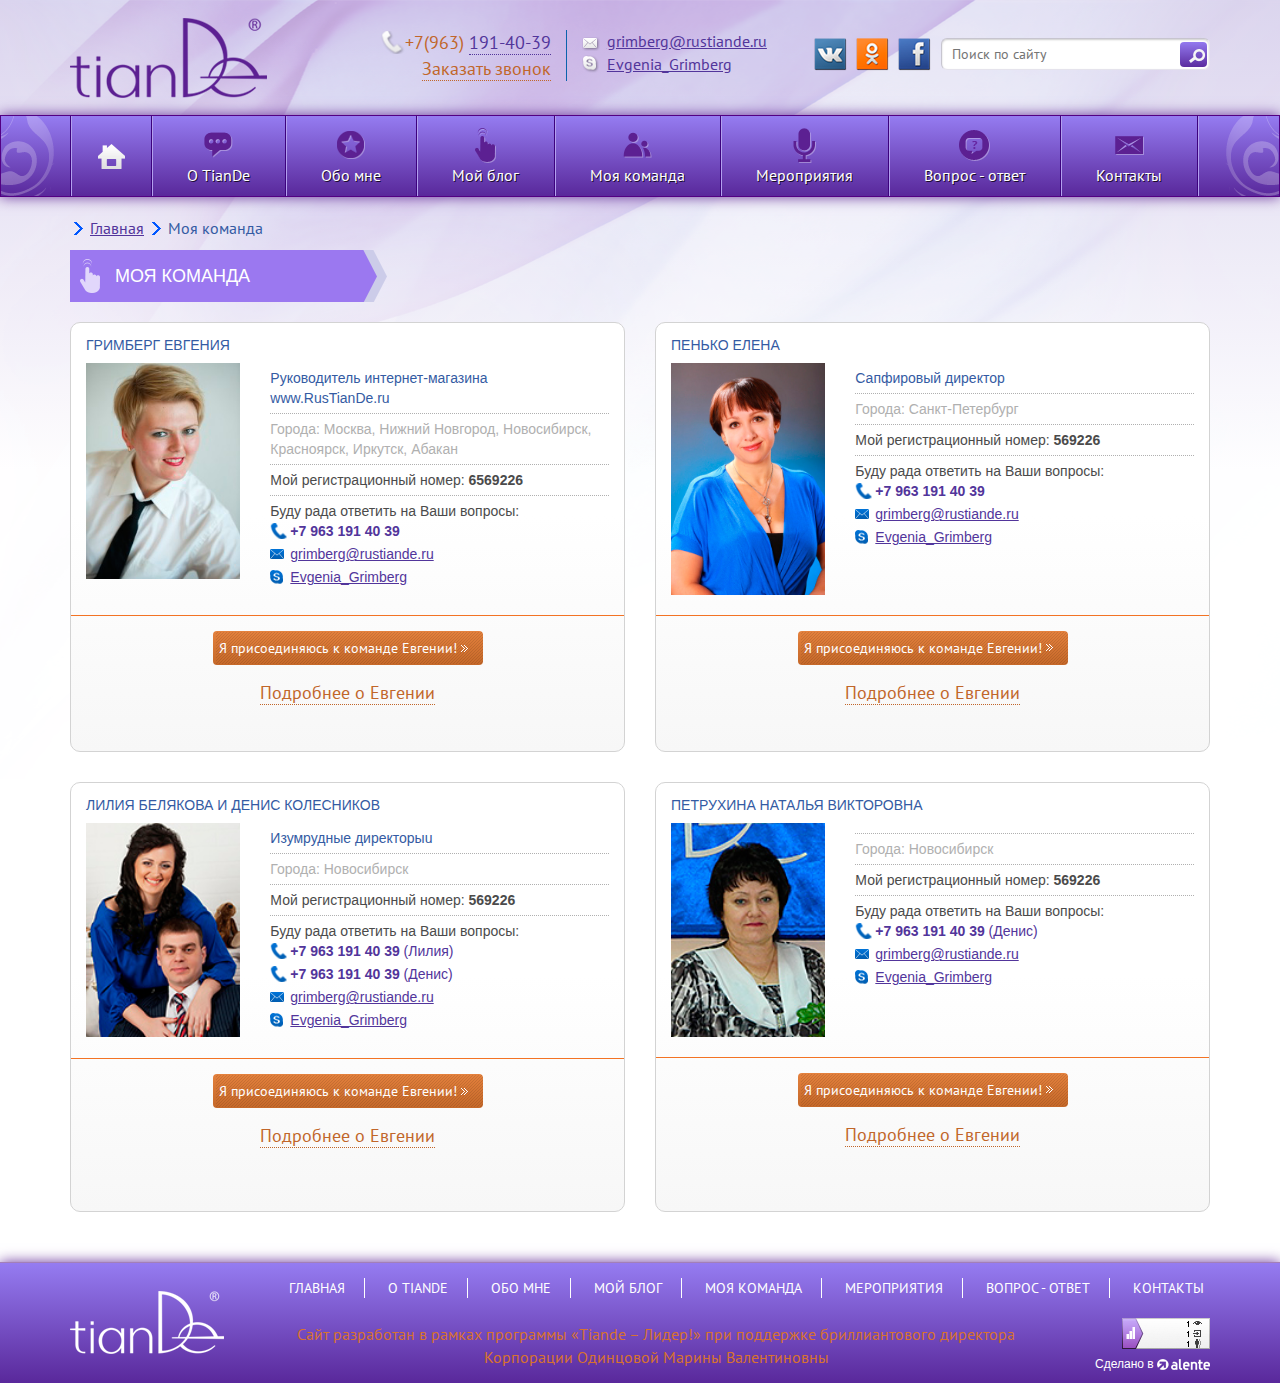
<file: public_html/team.html>
<!DOCTYPE html>
<!--[if lt IE 7]>      <html class="no-js lt-ie9 lt-ie8 lt-ie7"> <![endif]-->
<!--[if IE 7]>         <html class="no-js lt-ie9 lt-ie8"> <![endif]-->
<!--[if IE 8]>         <html class="no-js lt-ie9"> <![endif]-->
<!--[if gt IE 8]><!--> <html class="no-js"> <!--<![endif]-->
    <head>
        <meta charset="utf-8">
        <meta http-equiv="X-UA-Compatible" content="IE=edge,chrome=1">
        <title></title>
        <meta name="description" content="">
        <meta name="viewport" content="width=device-width, initial-scale=1">

        <link rel="stylesheet" href="css/bootstrap.min.css">

        <link rel="stylesheet" href="css/bootstrap-theme.min.css">
        <link rel="stylesheet" href="css/main.css">
        <script src="js/vendor/modernizr-2.6.2-respond-1.1.0.min.js"></script>
    </head>
    <body class="purple">
        <!--[if lt IE 7]>
            <p class="browsehappy">You are using an <strong>outdated</strong> browser. Please <a href="http://browsehappy.com/">upgrade your browser</a> to improve your experience.</p>
        <![endif]-->
        <div class="wrapper">
            <header class="container">
                <div class="row">
                    <div class="col-sm-3">
                        <div class="logo"></div>
                    </div>
                    <div class="col-sm-9">
                        <div class="row">
                            <div class="col-sm-3 contact">
                                <p><a href="tel:+79631914039">+7(963) <span>191-40-39</span></a></p>
                                <a href="#" class="callback">Заказать звонок</a>
                            </div>
                            <div class="col-sm-3 contact2">
                                <p><a href="email:grimberg@rustiande.ru" class="mail">grimberg@rustiande.ru</a></p>
                                <p><a href="#" class="skype">Evgenia_Grimberg</a></p>
                            </div>
                            <div class="col-sm-6 social-search">
                                <div class="social">
                                    <ul>
                                        <li><a href=""><img src="img/vk.png"></a></li>
                                        <li><a href=""><img src="img/ok-icon.png"></a></li>
                                        <li><a href=""><img src="img/fb-icon.png"></a></li>
                                    </ul>
                                </div>
                                <div class="search">
                                    <form>
                                        <div class="input-search">
                                            <input type="text" placeholder="Поиск по сайту">
                                            <button type="submit"><span></span></button>
                                        </div>
                                    </form>
                                </div>
                            </div>
                        </div>
                    </div>                   
                </div>
            </header>
            <div class="navbar navbar-inverse main-menu" role="navigation">
                <div class="container">
                    <div class="decor left"></div>
                    <div class="decor right"></div>
                    <div class="row">
                        <div class="navbar-header">
                            <button type="button" class="navbar-toggle" data-toggle="collapse" data-target=".navbar-collapse">
                                <span class="sr-only">Toggle navigation</span>
                                <span class="icon-bar"></span>
                                <span class="icon-bar"></span>
                                <span class="icon-bar"></span>
                            </button>

                        </div>
                        <div class="navbar-collapse collapse">
                            <ul class="menu">
                                <li></li>
                                <li><a href="index.html" class="home"></a></li>
                                <li><a href="#" class="about"><span></span>О TianDe</a></li>
                                <li><a href="#" class="about2"><span></span>Обо мне</a></li>
                                <li><a href="#" class="blog"><span></span>Мой блог</a></li>
                                <li><a href="#" class="team"><span></span>Моя команда</a></li>
                                <li><a href="#" class="mic"><span></span>Мероприятия</a></li>
                                <li><a href="#" class="query"><span></span>Вопрос - ответ</a></li>
                                <li><a href="#" class="contact"><span></span>Контакты</a></li>
                            </ul>
                        </div><!--/.navbar-collapse -->
                    </div>
                </div>

            </div>

            <!--Content-->
            <div class="container content">
                <div class="row">
                    <div class="col-sm-12">
                        <div class="adress-block">
                            <ul>
                                <li><a href="index.html">Главная</a></li>
                                <li>Моя команда</li>
                            </ul>
                        </div>
                        <div class="title-block clearfix">
                            <div class="name hand">Моя команда</div><div class="arr"></div>
                        </div> 
                        <div class="row">
                            <div class="col-sm-6 block-team">
                                <div class="blog-block blog-page team">
                                    <div class="about-empl">
                                        <h5>Гримберг Евгения</h5>
                                        <div class="row">
                                            <div class="col-sm-4">
                                                <img src="img/0.png">
                                            </div>
                                            <div class="col-sm-8">
                                                <table>
                                                    <tr>
                                                        <td>
                                                            Руководитель интернет-магазина www.RusTianDe.ru
                                                        </td>
                                                    </tr>
                                                    <tr>
                                                        <td class="adress">
                                                            Города: Москва, Нижний Новгород, Новосибирск, Красноярск, Иркутск, Абакан
                                                        </td>
                                                    </tr>
                                                    <tr>
                                                        <td>
                                                            Мой регистрационный номер:<strong> 6569226</strong>
                                                        </td>
                                                    </tr>
                                                    <tr>
                                                        <td>
                                                            Буду рада ответить на Ваши вопросы: 
                                                            <div class="block-contact-data">
                                                                <div class="block-about">
                                                                    <p><a href="tel:+79631914039" class="telephone"><strong>+7 963 191 40 39</strong></a></p>
                                                                    <p><a href="email:grimberg@rustiande.ru" class="mail">grimberg@rustiande.ru</a></p>
                                                                    <p><a href="#" class="skype">Evgenia_Grimberg</a></p>
                                                                </div>
                                                            </div>
                                                        </td>
                                                    </tr>
                                                </table>
                                            </div>
                                        </div>
                                        <div class="collapse">
                                            <p>Мы рады приветствовать Вас на официальной интернет-странице команды TianDe – Одинцовы!</p>
                                            <p>В Корпорации красоты и здоровья TianDe существует добрая традиция! Первое, что говорят каждому новому партнеру Правообладатели бренда TianDe и мы – Лидеры: «Добро пожаловать!». Это не формальное приветствие. Мы уверены, что вместе с добром в нашу жизнь приходят любовь, богатство, гармония, процветание и много-много людей, которые так же как мы стремятся ко всему этому.</p>
                                            <p>В самом начале нашего развития мы делали ставку, прежде всего, на продукцию Корпорации – качественную, эксклюзивную, сочетающую в себе мудрость древних лекарей и достижения современной науки. Следующей ступенью стало принятие бизнес-стратегии, которая заложила экономическую и финансовую основу процветания партнеров Корпорация. </p>
                                        </div>
                                    </div>
                                    <div class="button-area text-center">
                                        <button class="btn-submit"><span>Я присоединяюсь к команде Евгении! <i></i></span></button><br>
                                        <a class="btn-open-team callback" href="javascript:void(0)">Подробнее о Евгении</a>
                                    </div>

                                </div>
                            </div>                            
                            <div class="col-sm-6 block-team">
                                <div class="blog-block blog-page team">
                                    <div class="about-empl">
                                        <h5>ПЕНЬКО ЕЛЕНА</h5>
                                        <div class="row">
                                            <div class="col-sm-4">
                                                <img src="img/1.png">
                                            </div>
                                            <div class="col-sm-8">
                                                <table>
                                                    <tr>
                                                        <td>
                                                            Сапфировый директор
                                                        </td>
                                                    </tr>
                                                    <tr>
                                                        <td class="adress">
                                                            Города: Санкт-Петербург
                                                        </td>
                                                    </tr>
                                                    <tr>
                                                        <td>
                                                            Мой регистрационный номер:<strong> 569226</strong>
                                                        </td>
                                                    </tr>
                                                    <tr>
                                                        <td>
                                                            Буду рада ответить на Ваши вопросы: 
                                                            <div class="block-contact-data">
                                                                <div class="block-about">
                                                                    <p><a href="tel:+79631914039" class="telephone"><strong>+7 963 191 40 39</strong></a></p>
                                                                    <p><a href="email:grimberg@rustiande.ru" class="mail">grimberg@rustiande.ru</a></p>
                                                                    <p><a href="#" class="skype">Evgenia_Grimberg</a></p>
                                                                </div>
                                                            </div>
                                                        </td>
                                                    </tr>
                                                </table>
                                            </div>
                                        </div>
                                        <div class="collapse">
                                            <p>Мы рады приветствовать Вас на официальной интернет-странице команды TianDe – Одинцовы!</p>
                                            <p>В Корпорации красоты и здоровья TianDe существует добрая традиция! Первое, что говорят каждому новому партнеру Правообладатели бренда TianDe и мы – Лидеры: «Добро пожаловать!». Это не формальное приветствие. Мы уверены, что вместе с добром в нашу жизнь приходят любовь, богатство, гармония, процветание и много-много людей, которые так же как мы стремятся ко всему этому.</p>
                                            <p>В самом начале нашего развития мы делали ставку, прежде всего, на продукцию Корпорации – качественную, эксклюзивную, сочетающую в себе мудрость древних лекарей и достижения современной науки. Следующей ступенью стало принятие бизнес-стратегии, которая заложила экономическую и финансовую основу процветания партнеров Корпорация. </p>
                                        </div>
                                    </div>
                                    <div class="button-area text-center">
                                        <button class="btn-submit"><span>Я присоединяюсь к команде Евгении! <i></i></span></button><br>
                                        <a class="btn-open-team callback" href="javascript:void(0)">Подробнее о Евгении</a>
                                    </div>

                                </div>
                            </div>                           
                        </div>

                        <div class="row">
                            <div class="col-sm-6">
                                <div class="blog-block blog-page team">
                                    <div class="about-empl">
                                        <h5>ЛИЛИЯ БЕЛЯКОВА И ДЕНИС КОЛЕСНИКОВ</h5>
                                        <div class="row">
                                            <div class="col-sm-4">
                                                <img src="img/2.png">
                                            </div>
                                            <div class="col-sm-8">
                                                <table>
                                                    <tr>
                                                        <td>
                                                            Изумрудные директорыu
                                                        </td>
                                                    </tr>
                                                    <tr>
                                                        <td class="adress">
                                                            Города: Новосибирск
                                                        </td>
                                                    </tr>
                                                    <tr>
                                                        <td>
                                                            Мой регистрационный номер:<strong> 569226</strong>
                                                        </td>
                                                    </tr>
                                                    <tr>
                                                        <td>
                                                            Буду рада ответить на Ваши вопросы: 
                                                            <div class="block-contact-data">
                                                                <div class="block-about">
                                                                    <p><a href="tel:+79631914039" class="telephone"><strong>+7 963 191 40 39</strong> (Лилия)</a></p>
                                                                    <p><a href="tel:+79631914039" class="telephone"><strong>+7 963 191 40 39</strong> (Денис)</a></p>
                                                                    <p><a href="email:grimberg@rustiande.ru" class="mail">grimberg@rustiande.ru</a></p>
                                                                    <p><a href="#" class="skype">Evgenia_Grimberg</a></p>
                                                                </div>
                                                            </div>
                                                        </td>
                                                    </tr>
                                                </table>
                                            </div>
                                        </div>
                                        <div class="collapse">
                                            <p>Мы рады приветствовать Вас на официальной интернет-странице команды TianDe – Одинцовы!</p>
                                            <p>В Корпорации красоты и здоровья TianDe существует добрая традиция! Первое, что говорят каждому новому партнеру Правообладатели бренда TianDe и мы – Лидеры: «Добро пожаловать!». Это не формальное приветствие. Мы уверены, что вместе с добром в нашу жизнь приходят любовь, богатство, гармония, процветание и много-много людей, которые так же как мы стремятся ко всему этому.</p>
                                            <p>В самом начале нашего развития мы делали ставку, прежде всего, на продукцию Корпорации – качественную, эксклюзивную, сочетающую в себе мудрость древних лекарей и достижения современной науки. Следующей ступенью стало принятие бизнес-стратегии, которая заложила экономическую и финансовую основу процветания партнеров Корпорация. </p>
                                        </div>
                                    </div>
                                    <div class="button-area text-center">
                                        <button class="btn-submit"><span>Я присоединяюсь к команде Евгении! <i></i></span></button><br>
                                        <a class="btn-open-team callback" href="javascript:void(0)">Подробнее о Евгении</a>
                                    </div>

                                </div>
                            </div>                        
                            <div class="col-sm-6">
                                <div class="blog-block blog-page team">
                                    <div class="about-empl">
                                        <h5>ПЕТРУХИНА НАТАЛЬЯ ВИКТОРОВНА</h5>
                                        <div class="row">
                                            <div class="col-sm-4">
                                                <img src="img/3.png">
                                            </div>
                                            <div class="col-sm-8">
                                                <table>
                                                    <tr>
                                                        <td>
                                                            
                                                        </td>
                                                    </tr>
                                                    <tr>
                                                        <td class="adress">
                                                            Города: Новосибирск
                                                        </td>
                                                    </tr>
                                                    <tr>
                                                        <td>
                                                            Мой регистрационный номер:<strong> 569226</strong>
                                                        </td>
                                                    </tr>
                                                    <tr>
                                                        <td>
                                                            Буду рада ответить на Ваши вопросы: 
                                                            <div class="block-contact-data">
                                                                <div class="block-about">
                                                                    <p><a href="tel:+79631914039" class="telephone"><strong>+7 963 191 40 39</strong> (Денис)</a></p>
                                                                    <p><a href="email:grimberg@rustiande.ru" class="mail">grimberg@rustiande.ru</a></p>
                                                                    <p><a href="#" class="skype">Evgenia_Grimberg</a></p>
                                                                </div>
                                                            </div>
                                                        </td>
                                                    </tr>
                                                </table>
                                            </div>
                                        </div>
                                        <div class="collapse">
                                            <p>Мы рады приветствовать Вас на официальной интернет-странице команды TianDe – Одинцовы!</p>
                                            <p>В Корпорации красоты и здоровья TianDe существует добрая традиция! Первое, что говорят каждому новому партнеру Правообладатели бренда TianDe и мы – Лидеры: «Добро пожаловать!». Это не формальное приветствие. Мы уверены, что вместе с добром в нашу жизнь приходят любовь, богатство, гармония, процветание и много-много людей, которые так же как мы стремятся ко всему этому.</p>
                                            <p>В самом начале нашего развития мы делали ставку, прежде всего, на продукцию Корпорации – качественную, эксклюзивную, сочетающую в себе мудрость древних лекарей и достижения современной науки. Следующей ступенью стало принятие бизнес-стратегии, которая заложила экономическую и финансовую основу процветания партнеров Корпорация. </p>
                                        </div>
                                    </div>
                                    <div class="button-area text-center">
                                        <button class="btn-submit"><span>Я присоединяюсь к команде Евгении! <i></i></span></button><br>
                                        <a class="btn-open-team callback" href="javascript:void(0)">Подробнее о Евгении</a>
                                    </div>

                                </div>
                            </div>                             
                        </div>
                    </div>
                </div>
            </div>

            <!--Footer-->
            <footer class="container-fluid">
                <div class="container">
                    <div class="row">
                        <div class="col-sm-2">
                            <div class="logo"></div>
                        </div>
                        <div class="col-sm-10">
                            <ul class="menu-footer">
                                <li></li>
                                <li><a href="index.html">Главная</a></li>
                                <li><a href="#"><span></span>О TianDe</a></li>
                                <li><a href="#"><span></span>Обо мне</a></li>
                                <li><a href="#"><span></span>Мой блог</a></li>
                                <li><a href="#"><span></span>Моя команда</a></li>
                                <li><a href="#"><span></span>Мероприятия</a></li>
                                <li><a href="#"><span></span>Вопрос - ответ</a></li>
                                <li><a href="#"><span></span>Контакты</a></li>
                            </ul>
                            <div class="row">
                                <div class="col-sm-10">
                                    <p>Сайт разработан в рамках программы «Tiande – Лидер!» при поддержке бриллиантового директора Корпорации Одинцовой Марины Валентиновны</p>
                                </div>
                                <div class="col-sm-2 text-right margin10">
                                    <img src="img/stats.png">
                                    <a href="http://www.alente.ru/" class="alente">Сделано в <img src="img/alente.png"></a>
                                </div>
                            </div>
                        </div>
                    </div>
                </div>
            </footer>

        </div>
        <script src="//ajax.googleapis.com/ajax/libs/jquery/1.11.0/jquery.js"></script>
        <script>window.jQuery || document.write('<script src="js/vendor/jquery-1.11.0.js"><\/script>')</script>
        <script src="js/vendor/bootstrap.min.js"></script>
        <script src="js/main.js"></script>
    </body>
</html>
</file>
<file: public_html/css/main.css>
/* ==========================================================================
   Author's custom styles
   ========================================================================== */
@import url(http://fonts.googleapis.com/css?family=PT+Sans:400,700&subset=latin,cyrillic);
@import url(http://fonts.googleapis.com/css?family=Cuprum:400,700&subset=cyrillic);

@import url("calendar.css");
@import url("scroll.css");
@import url("slider.css");

body{
    font-family: 'PT Sans', sans-serif;
}
body.purple{
    min-height: 100%;
    background: rgb(30,87,153); /* Old browsers */
    /* IE9 SVG, needs conditional override of 'filter' to 'none' */
    background: url([data-uri]);
    background: -moz-linear-gradient(top,  rgba(30,87,153,1) 0%, rgba(220,213,238,1) 0%, rgba(255,255,255,1) 34%, rgba(255,255,255,1) 100%); /* FF3.6+ */
    background: -webkit-gradient(linear, left top, left bottom, color-stop(0%,rgba(30,87,153,1)), color-stop(0%,rgba(220,213,238,1)), color-stop(34%,rgba(255,255,255,1)), color-stop(100%,rgba(255,255,255,1))); /* Chrome,Safari4+ */
    background: -webkit-linear-gradient(top,  rgba(30,87,153,1) 0%,rgba(220,213,238,1) 0%,rgba(255,255,255,1) 34%,rgba(255,255,255,1) 100%); /* Chrome10+,Safari5.1+ */
    background: -o-linear-gradient(top,  rgba(30,87,153,1) 0%,rgba(220,213,238,1) 0%,rgba(255,255,255,1) 34%,rgba(255,255,255,1) 100%); /* Opera 11.10+ */
    background: -ms-linear-gradient(top,  rgba(30,87,153,1) 0%,rgba(220,213,238,1) 0%,rgba(255,255,255,1) 34%,rgba(255,255,255,1) 100%); /* IE10+ */
    background: linear-gradient(to bottom,  rgba(30,87,153,1) 0%,rgba(220,213,238,1) 0%,rgba(255,255,255,1) 34%,rgba(255,255,255,1) 100%); /* W3C */
    filter: progid:DXImageTransform.Microsoft.gradient( startColorstr='#1e5799', endColorstr='#ffffff',GradientType=0 ); /* IE6-8 */
}
body.blue{
    min-height: 100%;
    background: rgb(187,206,233); /* Old browsers */
    /* IE9 SVG, needs conditional override of 'filter' to 'none' */
    background: url([data-uri]);
    background: -moz-linear-gradient(top,  rgba(187,206,233,1) 0%, rgba(255,255,255,1) 34%, rgba(255,255,255,1) 100%); /* FF3.6+ */
    background: -webkit-gradient(linear, left top, left bottom, color-stop(0%,rgba(187,206,233,1)), color-stop(34%,rgba(255,255,255,1)), color-stop(100%,rgba(255,255,255,1))); /* Chrome,Safari4+ */
    background: -webkit-linear-gradient(top,  rgba(187,206,233,1) 0%,rgba(255,255,255,1) 34%,rgba(255,255,255,1) 100%); /* Chrome10+,Safari5.1+ */
    background: -o-linear-gradient(top,  rgba(187,206,233,1) 0%,rgba(255,255,255,1) 34%,rgba(255,255,255,1) 100%); /* Opera 11.10+ */
    background: -ms-linear-gradient(top,  rgba(187,206,233,1) 0%,rgba(255,255,255,1) 34%,rgba(255,255,255,1) 100%); /* IE10+ */
    background: linear-gradient(to bottom,  rgba(187,206,233,1) 0%,rgba(255,255,255,1) 34%,rgba(255,255,255,1) 100%); /* W3C */
    filter: progid:DXImageTransform.Microsoft.gradient( startColorstr='#bbcee9', endColorstr='#ffffff',GradientType=0 ); /* IE6-8 */
}
body.green{
    min-height: 100%;
    background: rgb(239,247,233); /* Old browsers */
    /* IE9 SVG, needs conditional override of 'filter' to 'none' */
    background: url([data-uri]);
    background: -moz-linear-gradient(top,  rgba(239,247,233,1) 0%, rgba(255,255,255,1) 34%, rgba(255,255,255,1) 100%); /* FF3.6+ */
    background: -webkit-gradient(linear, left top, left bottom, color-stop(0%,rgba(239,247,233,1)), color-stop(34%,rgba(255,255,255,1)), color-stop(100%,rgba(255,255,255,1))); /* Chrome,Safari4+ */
    background: -webkit-linear-gradient(top,  rgba(239,247,233,1) 0%,rgba(255,255,255,1) 34%,rgba(255,255,255,1) 100%); /* Chrome10+,Safari5.1+ */
    background: -o-linear-gradient(top,  rgba(239,247,233,1) 0%,rgba(255,255,255,1) 34%,rgba(255,255,255,1) 100%); /* Opera 11.10+ */
    background: -ms-linear-gradient(top,  rgba(239,247,233,1) 0%,rgba(255,255,255,1) 34%,rgba(255,255,255,1) 100%); /* IE10+ */
    background: linear-gradient(to bottom,  rgba(239,247,233,1) 0%,rgba(255,255,255,1) 34%,rgba(255,255,255,1) 100%); /* W3C */
    filter: progid:DXImageTransform.Microsoft.gradient( startColorstr='#eff7e9', endColorstr='#ffffff',GradientType=0 ); /* IE6-8 */
}
body.red{
    min-height: 100%;
    background: rgb(236,208,205); /* Old browsers */
    /* IE9 SVG, needs conditional override of 'filter' to 'none' */
    background: url([data-uri]);
    background: -moz-linear-gradient(top,  rgba(236,208,205,1) 0%, rgba(255,255,255,1) 34%, rgba(255,255,255,1) 100%); /* FF3.6+ */
    background: -webkit-gradient(linear, left top, left bottom, color-stop(0%,rgba(236,208,205,1)), color-stop(34%,rgba(255,255,255,1)), color-stop(100%,rgba(255,255,255,1))); /* Chrome,Safari4+ */
    background: -webkit-linear-gradient(top,  rgba(236,208,205,1) 0%,rgba(255,255,255,1) 34%,rgba(255,255,255,1) 100%); /* Chrome10+,Safari5.1+ */
    background: -o-linear-gradient(top,  rgba(236,208,205,1) 0%,rgba(255,255,255,1) 34%,rgba(255,255,255,1) 100%); /* Opera 11.10+ */
    background: -ms-linear-gradient(top,  rgba(236,208,205,1) 0%,rgba(255,255,255,1) 34%,rgba(255,255,255,1) 100%); /* IE10+ */
    background: linear-gradient(to bottom,  rgba(236,208,205,1) 0%,rgba(255,255,255,1) 34%,rgba(255,255,255,1) 100%); /* W3C */
    filter: progid:DXImageTransform.Microsoft.gradient( startColorstr='#ecd0cd', endColorstr='#ffffff',GradientType=0 ); /* IE6-8 */
}
body.purple .wrapper{
    background-image: url(../img/bg-wrapper-purple.png);
    background-repeat: no-repeat;
    background-position: top center;
}
body.blue .wrapper{
    background-image: url(../img/bg-wrapper-blue.png);
    background-repeat: no-repeat;
    background-position: top center;
}
body.green .wrapper{
    background-image: url(../img/bg-wrapper-green.png);
    background-repeat: no-repeat;
    background-position: top center;
}
body.red .wrapper{
    background-image: url(../img/bg-wrapper-red.png);
    background-repeat: no-repeat;
    background-position: top center;
}
body header .logo{
    background-repeat: no-repeat;
    background-position: 0px center;
    height: 115px;
}
body.purple header .logo{
    background-image: url(../img/logo-purple.png);
}
body.blue header .logo{
    background-image: url(../img/logo-blue.png);
}
body.green header .logo{
    background-image: url(../img/logo-green.png);
}
body.red header .logo{
    background-image: url(../img/logo-red.png);
}
body a{
    font-size: 16px;
    text-decoration: underline;
}
body a:hover{
    text-decoration: none;
}
body.purple a{
    color:#52359b;
}
body.blue a{
    color:#345ba3;   
}
body.green a{
    color:#328b25;
}
body.red a{
    color:#8d1c2c;
}
body.purple .border-top{
    border-top:1px solid #52359b;
	padding-top: 5px;
}
body.blue .border-top{
    border-top:1px solid #345ba3;   
	padding-top: 5px;
}
body.green .border-top{
    border-top:1px solid #328b25;
	padding-top: 5px;
}
body.red .border-top{
    border-top:1px solid #8d1c2c;
	padding-top: 5px;
}

header .contact{
    text-align: right;
    margin-top: 30px;
    border-right: 1px solid #0b63ac; 
}
header .contact2{
    margin-top: 30px;
    text-align: left;
}
header .contact p,
header .contact2 p
{
    margin: 0;
}
header .contact2 p .mail{
    padding-left: 25px;
    background-image: url("../img/email.png");
    background-repeat: no-repeat;
    background-position: 0 6px;
}
header .contact2 p .skype{
    padding-left: 25px;
    background-image: url("../img/skype.png");
    background-repeat: no-repeat;
    background-position: 0 center;
}
header .contact p a:hover{
    text-decoration: none;
}
header .contact p a{
    font-size: 18px;
    text-decoration: none;
    padding-left: 25px;
    background-image: url("../img/phone.png");
    background-repeat: no-repeat;
    background-position: 0 center;
    color:#c1662a;
}
header .contact p a.red{
    background-image: url("../img/tel-red.png");
}
header .social-search{
    padding-top: 38px;
}
header .social-search .social{
    width: 33%;
    text-align: right;
    float: left;
}
header .social-search .search{
    width: 67%;
    float: left;
    padding-left: 5px;
}
.social-search .social ul{
    padding: 0;
    list-style: none;
}
.social-search .social ul li{
    margin-right: 5px;
    display: inline-block;

}
a.callback{
    color: #c1662a !important;
    font-size: 18px;
    border-bottom: 1px dotted #c1662a !important;
    text-decoration: none !important;
}
a.callback:hover{
    text-decoration: none;
    border: 0 !important;
}
body.purple .contact p a span{
    color: #52359b;
    border-bottom: 1px dotted #52359b;
}
body.blue .contact p a span{
    color: #52359b;
    border-bottom: 1px dotted #345ba3;
}
body.green .contact p a span{
    color: #328b25;
    border-bottom: 1px dotted #345ba3;
}
body.red .contact p a span{
    color: #8d1c2c;
    border-bottom: 1px dotted #8d1c2c;
}
#ya-site-form0  .ya-site-form__submit{
	margin: 0 !important;
    position: absolute !important;
    top:4px !important;
    right:3px !important;
    border: 0 !important;
    border-radius: 4px !important;
    width: 27px !important;
    height: 25px !important;
    background: none !important;
    background-color: rgba(147,121,239,1) !important;
	background-image: url("../img/search.png") !important;
    background-repeat: no-repeat !important;
    background-position:center center !important;
}
#ya-site-form0 .ya-site-form__search-input-layout, #ya-site-form0 .ya-site-form__search-input-layout-l, #ya-site-form0 .ya-site-form__search-input-layout-r{
    border:0 !important;
    margin:0 !important;
}
#ya-site-form0 {
    margin: 0 !important;
    padding: 0 !important;
}
#ya-site-form0, #ya-site-form0 .ya-site-form__form, #ya-site-form0 .ya-site-form__input, #ya-site-form0 .ya-site-form__input-text, #ya-site-form0 .ya-site-form__submit, #ya-site-form0 .ya-site-form__search-precise {
    color: #000 !important;
    font-size: 12px !important;
}
#ya-site-form0 .ya-site-form__form * {
    font-size: 12px !important;
    padding: 0;
    position: relative;
}
#ya-site-form0 .ya-site-form__wrap {
    border-collapse: collapse !important;
    table-layout: fixed !important;
    width: 100% !important;
    border:0;
}
#ya-site-form0 .ya-site-form__search-wrap {
    border-collapse: collapse !important;
}
#ya-site-form0 .ya-site-form__search, #ya-site-form0 .ya-site-form__search td, #ya-site-form0 .yaform__precise-i {
    background-color: transparent !important;
}
#ya-site-form0 .ya-site-form__search {
    font-size: 12px !important;
    width: 100% !important;
    border: 0 !important;
    margin:0 !important;
}
#ya-site-form0 .ya-site-form__search-input {
    padding: 0 !important;
    border: 0 !important;
    background: none !important;
}
#ya-site-form0 .ya-site-form__search-input-layout, #ya-site-form0 .ya-site-form__search-input-layout-l {
    width: 100% !important;
}
#ya-site-form0 .ya-site-form__search-input-layout, #ya-site-form0 .ya-site-form__search-input-layout-l, #ya-site-form0 .ya-site-form__search-input-layout-r {
    border: 0 none !important;
    border-collapse: collapse !important;
    font-size: 12px !important;
    padding: 0 !important;
    vertical-align: middle !important;
}
#ya-site-form0 .ya-site-form__form-form, #ya-site-form0 .ya-site-form__input, #ya-site-form0 .ya-site-form__search-precise, #ya-site-form0 .ya-site-form__search-precise__radio, #ya-site-form0 .ya-site-form__gap, #ya-site-form0 .ya-site-form__gap-i, #ya-site-form0 .ya-site-form__logo-img {
    margin: 0 !important;
    padding: 0 !important;
}
#ya-site-form0 .ya-site-form__form .ya-site-form__input-text {
    font-weight: normal !important;
    font-style: normal !important;
	margin-right: 15px !important;
    height: 32px !important;
    padding: 0 !important;
    margin: 0 !important;
    border: 1px solid #e5e3ec !important;
    border-top: 1px solid #c7c5cf !important;
    border-left: 1px solid #c7c5cf !important;
    padding: 4px 10px !important;
    width: 100% !important;
    padding-right: 25px !important;
    border-radius: 6px !important;
    overflow: hidden !important;
    box-shadow: 0px 1px 2px 0 rgba(0, 0, 0, 0.20) inset !important;
}
#ya-site-form0 .ya-site-form__input-text {
    background-color: #fff !important;
    border: 1px solid #7f9db9 !important;
    box-sizing: border-box !important;
    cursor: text !important;
    margin: 0 !important;
    outline-style: none !important;
	margin-right: 15px !important;
    height: 32px !important;
    padding: 0 !important;
    margin: 0 !important;
    border: 1px solid #e5e3ec !important;
    border-top: 1px solid #c7c5cf !important;
    border-left: 1px solid #c7c5cf !important;
    padding: 4px 10px !important;
    width: 100% !important;
    padding-right: 25px !important;
    border-radius: 6px !important;
    overflow: hidden !important;
    box-shadow: 0px 1px 2px 0 rgba(0, 0, 0, 0.20) inset !important;
}
#ya-site-form0 .ya-site-suggest {
    margin: 0 4.85em 0 0 !important;
    position: relative !important;
    background-color: #fff !important;
    width: 100% !important;
}
html body #ya-site-form0 .ya-site-suggest-elem:link, html body #ya-site-form0 .ya-site-suggest-elem-link{
    padding-left: 10px !important;
}
.b-body-items{
    text-align: left !important;
}
#ya-site-form0 .ya-site-suggest-popup {
    position: absolute !important;
    width: 100% !important;
}
#ya-site-form0 .ya-site-suggest__opera-gap {
    border: 1px solid transparent !important;
    height: 25em !important;
    position: absolute !important;
}
#ya-site-form0 .ya-site-suggest-list {
    box-sizing: border-box !important;
    -moz-border-bottom-colors: none !important;
    -moz-border-left-colors: none !important;
    -moz-border-right-colors: none !important;
    -moz-border-top-colors: none !important;
    border-collapse: separate !important;
    border-image: none !important;
    border-width: 0px !important;
    border: 0 !important;
    border-radius: 0px !important;
    box-shadow: none !important;
    height: auto !important;
    margin: 0 !important;
    padding: px 30px 4px 0px !important;
    width: 100% !important;
}
#ya-site-form0 .ya-site-suggest__iframe {
    background: none !important;
    height: 0 !important;
    min-width: 0 !important;
    position: absolute !important;
    width: 0 !important;
    z-index: -1 !important
}
#ya-site-form0 .ya-site-suggest-items li {
    background: none repeat scroll 0 0 #fff !important;
    line-height: normal !important;
    margin: 0 !important;
    padding: 0 !important;
    text-align: left !important;
}
#ya-site-form0 .ya-site-form__gap {
    border: 0 none !important;
}
#ya-site-form0 .ya-site-form__gap-i {
    width: 9em !important;
}
table.b-head b-head_type_search-simple tr:first-child td:first-child{
    padding-bottom: 20px !important;
}
.inline-block { display: inline-block !important; }
.search input{
    margin-right: 15px;
    height: 32px;
    padding: 0;
    margin: 0;
    border: 1px solid #e5e3ec;
    border-top: 1px solid #c7c5cf;
    border-left: 1px solid #c7c5cf;
    padding: 4px 10px;
    width: 100%;
    padding-right: 25px;
    border-radius: 6px;
    overflow: hidden;
    box-shadow: 0px 1px 2px 0 rgba(0, 0, 0, 0.20) inset;
}
.search .input-search{
    position: relative;
}
.search button{
    margin: 0;
    position: absolute;
    top:4px;
    right:3px;
    border: 0;
    border-radius: 4px;
    width: 27px;
    height: 25px;
    background: none;
    background: rgb(147,121,239); /* Old browsers */
    /* IE9 SVG, needs conditional override of 'filter' to 'none' */
    background: url([data-uri]);
    background: -moz-linear-gradient(top,  rgba(147,121,239,1) 0%, rgba(91,44,159,1) 100%); /* FF3.6+ */
    background: -webkit-gradient(linear, left top, left bottom, color-stop(0%,rgba(147,121,239,1)), color-stop(100%,rgba(91,44,159,1))); /* Chrome,Safari4+ */
    background: -webkit-linear-gradient(top,  rgba(147,121,239,1) 0%,rgba(91,44,159,1) 100%); /* Chrome10+,Safari5.1+ */
    background: -o-linear-gradient(top,  rgba(147,121,239,1) 0%,rgba(91,44,159,1) 100%); /* Opera 11.10+ */
    background: -ms-linear-gradient(top,  rgba(147,121,239,1) 0%,rgba(91,44,159,1) 100%); /* IE10+ */
    background: linear-gradient(to bottom,  rgba(147,121,239,1) 0%,rgba(91,44,159,1) 100%); /* W3C */
    filter: progid:DXImageTransform.Microsoft.gradient( startColorstr='#9379ef', endColorstr='#5b2c9f',GradientType=0 ); /* IE6-8 */
}
body.green .search button{
    background: rgb(99,198,108); /* Old browsers */
    /* IE9 SVG, needs conditional override of 'filter' to 'none' */
    background: url([data-uri]);
    background: -moz-linear-gradient(top,  rgba(99,198,108,1) 0%, rgba(53,151,37,1) 100%); /* FF3.6+ */
    background: -webkit-gradient(linear, left top, left bottom, color-stop(0%,rgba(99,198,108,1)), color-stop(100%,rgba(53,151,37,1))); /* Chrome,Safari4+ */
    background: -webkit-linear-gradient(top,  rgba(99,198,108,1) 0%,rgba(53,151,37,1) 100%); /* Chrome10+,Safari5.1+ */
    background: -o-linear-gradient(top,  rgba(99,198,108,1) 0%,rgba(53,151,37,1) 100%); /* Opera 11.10+ */
    background: -ms-linear-gradient(top,  rgba(99,198,108,1) 0%,rgba(53,151,37,1) 100%); /* IE10+ */
    background: linear-gradient(to bottom,  rgba(99,198,108,1) 0%,rgba(53,151,37,1) 100%); /* W3C */
    filter: progid:DXImageTransform.Microsoft.gradient( startColorstr='#63c66c', endColorstr='#359725',GradientType=0 ); /* IE6-8 */
}
body.red .search button{
    background: rgb(202,59,81); /* Old browsers */
    /* IE9 SVG, needs conditional override of 'filter' to 'none' */
    background: url([data-uri]);
    background: -moz-linear-gradient(top,  rgba(202,59,81,1) 0%, rgba(150,34,34,1) 100%); /* FF3.6+ */
    background: -webkit-gradient(linear, left top, left bottom, color-stop(0%,rgba(202,59,81,1)), color-stop(100%,rgba(150,34,34,1))); /* Chrome,Safari4+ */
    background: -webkit-linear-gradient(top,  rgba(202,59,81,1) 0%,rgba(150,34,34,1) 100%); /* Chrome10+,Safari5.1+ */
    background: -o-linear-gradient(top,  rgba(202,59,81,1) 0%,rgba(150,34,34,1) 100%); /* Opera 11.10+ */
    background: -ms-linear-gradient(top,  rgba(202,59,81,1) 0%,rgba(150,34,34,1) 100%); /* IE10+ */
    background: linear-gradient(to bottom,  rgba(202,59,81,1) 0%,rgba(150,34,34,1) 100%); /* W3C */
    filter: progid:DXImageTransform.Microsoft.gradient( startColorstr='#ca3b51', endColorstr='#962222',GradientType=0 ); /* IE6-8 */
}
body.green #ya-site-form0  .ya-site-form__submit{
	 background-color: rgb(99,198,108) !important; /* Old browsers */
}
body.red #ya-site-form0  .ya-site-form__submit{
	 background-color: rgb(202,59,81) !important; /* Old browsers */
}

body .search button:hover{
    background: rgb(223,124,57); /* Old browsers */
    /* IE9 SVG, needs conditional override of 'filter' to 'none' */
    background: url([data-uri]);
    background: -moz-linear-gradient(top,  rgba(223,124,57,1) 0%, rgba(191,101,41,1) 100%); /* FF3.6+ */
    background: -webkit-gradient(linear, left top, left bottom, color-stop(0%,rgba(223,124,57,1)), color-stop(100%,rgba(191,101,41,1))); /* Chrome,Safari4+ */
    background: -webkit-linear-gradient(top,  rgba(223,124,57,1) 0%,rgba(191,101,41,1) 100%); /* Chrome10+,Safari5.1+ */
    background: -o-linear-gradient(top,  rgba(223,124,57,1) 0%,rgba(191,101,41,1) 100%); /* Opera 11.10+ */
    background: -ms-linear-gradient(top,  rgba(223,124,57,1) 0%,rgba(191,101,41,1) 100%); /* IE10+ */
    background: linear-gradient(to bottom,  rgba(223,124,57,1) 0%,rgba(191,101,41,1) 100%); /* W3C */
    filter: progid:DXImageTransform.Microsoft.gradient( startColorstr='#df7c39', endColorstr='#bf6529',GradientType=0 ); /* IE6-8 */
}
 #ya-site-form0  .ya-site-form__submit:hover{
	 background-color: rgb(223,124,57) !important;  /* Old browsers */
}
body.purple .main-menu{
    background: rgb(149,124,241); /* Old browsers */
    /* IE9 SVG, needs conditional override of 'filter' to 'none' */
    background: url([data-uri]);
    background: -moz-linear-gradient(top,  rgba(149,124,241,1) 0%, rgba(89,40,155,1) 100%); /* FF3.6+ */
    background: -webkit-gradient(linear, left top, left bottom, color-stop(0%,rgba(149,124,241,1)), color-stop(100%,rgba(89,40,155,1))); /* Chrome,Safari4+ */
    background: -webkit-linear-gradient(top,  rgba(149,124,241,1) 0%,rgba(89,40,155,1) 100%); /* Chrome10+,Safari5.1+ */
    background: -o-linear-gradient(top,  rgba(149,124,241,1) 0%,rgba(89,40,155,1) 100%); /* Opera 11.10+ */
    background: -ms-linear-gradient(top,  rgba(149,124,241,1) 0%,rgba(89,40,155,1) 100%); /* IE10+ */
    background: linear-gradient(to bottom,  rgba(149,124,241,1) 0%,rgba(89,40,155,1) 100%); /* W3C */
    filter: progid:DXImageTransform.Microsoft.gradient( startColorstr='#957cf1', endColorstr='#59289b',GradientType=0 ); /* IE6-8 */
    border: 0;
    border-radius: 0;
    border:1px solid #530083;
    height: auto;
    box-shadow: 0 0 13px 0 rgba(106, 53, 155, 1);
}
body.blue .main-menu{
    background: #2893f4; /* Old browsers */
	background: -moz-linear-gradient(top,  #2893f4 0%, #0262a7 100%); /* FF3.6+ */
	background: -webkit-gradient(linear, left top, left bottom, color-stop(0%,#2893f4), color-stop(100%,#0262a7)); /* Chrome,Safari4+ */
	background: -webkit-linear-gradient(top,  #2893f4 0%,#0262a7 100%); /* Chrome10+,Safari5.1+ */
	background: -o-linear-gradient(top,  #2893f4 0%,#0262a7 100%); /* Opera 11.10+ */
	background: -ms-linear-gradient(top,  #2893f4 0%,#0262a7 100%); /* IE10+ */
	background: linear-gradient(to bottom,  #2893f4 0%,#0262a7 100%); /* W3C */
	filter: progid:DXImageTransform.Microsoft.gradient( startColorstr='#2893f4', endColorstr='#0262a7',GradientType=0 ); /* IE6-9 */

    border: 0;
    border-radius: 0;
    border:1px solid #004d83;
    height: auto;
    box-shadow: 0 0 13px 0 rgba(106, 53, 155, 1);
}
body.green .main-menu{
    background: rgb(100,199,109); /* Old browsers */
    /* IE9 SVG, needs conditional override of 'filter' to 'none' */
    background: url([data-uri]);
    background: -moz-linear-gradient(top,  rgba(100,199,109,1) 0%, rgba(51,150,35,1) 100%); /* FF3.6+ */
    background: -webkit-gradient(linear, left top, left bottom, color-stop(0%,rgba(100,199,109,1)), color-stop(100%,rgba(51,150,35,1))); /* Chrome,Safari4+ */
    background: -webkit-linear-gradient(top,  rgba(100,199,109,1) 0%,rgba(51,150,35,1) 100%); /* Chrome10+,Safari5.1+ */
    background: -o-linear-gradient(top,  rgba(100,199,109,1) 0%,rgba(51,150,35,1) 100%); /* Opera 11.10+ */
    background: -ms-linear-gradient(top,  rgba(100,199,109,1) 0%,rgba(51,150,35,1) 100%); /* IE10+ */
    background: linear-gradient(to bottom,  rgba(100,199,109,1) 0%,rgba(51,150,35,1) 100%); /* W3C */
    filter: progid:DXImageTransform.Microsoft.gradient( startColorstr='#64c76d', endColorstr='#339623',GradientType=0 ); /* IE6-8 */

    border: 0;
    border-radius: 0;
    border:1px solid #1f7c1b;
    height: auto;
    box-shadow: 0 0 13px 0 rgba(64, 162, 54, 1);
}
body.red .main-menu{
    background: rgb(205,60,84); /* Old browsers */
    /* IE9 SVG, needs conditional override of 'filter' to 'none' */
    background: url([data-uri]);
    background: -moz-linear-gradient(top,  rgba(205,60,84,1) 0%, rgba(150,34,34,1) 100%); /* FF3.6+ */
    background: -webkit-gradient(linear, left top, left bottom, color-stop(0%,rgba(205,60,84,1)), color-stop(100%,rgba(150,34,34,1))); /* Chrome,Safari4+ */
    background: -webkit-linear-gradient(top,  rgba(205,60,84,1) 0%,rgba(150,34,34,1) 100%); /* Chrome10+,Safari5.1+ */
    background: -o-linear-gradient(top,  rgba(205,60,84,1) 0%,rgba(150,34,34,1) 100%); /* Opera 11.10+ */
    background: -ms-linear-gradient(top,  rgba(205,60,84,1) 0%,rgba(150,34,34,1) 100%); /* IE10+ */
    background: linear-gradient(to bottom,  rgba(205,60,84,1) 0%,rgba(150,34,34,1) 100%); /* W3C */
    filter: progid:DXImageTransform.Microsoft.gradient( startColorstr='#cd3c54', endColorstr='#962222',GradientType=0 ); /* IE6-8 */

    border: 0;
    border-radius: 0;
    border:1px solid #931c1c;
    height: auto;
    box-shadow: 0 0 13px 0 rgba(155, 53, 53, 1);
}
.search button span{
    display: block;
    width: 23px;
    height: 25px;
    margin: 0;
    background-image: url("../img/search.png");
    background-repeat: no-repeat;
    background-position:center center;
}
ul.menu{
    padding: 0;
    margin: 0;
    font-size: 16px;
    width: 100%;
    height: 80px;
}
ul.menu li{
    display: inline-block;
    height: 100%;
    float: left;
}
body.purple ul.menu li{
    border-right: 1px solid #3c027d;
    box-shadow: 1px 0 0 0 #b3a0ef;
}
body.blue ul.menu li{
    border-right: 1px solid #024a7d;
    box-shadow: 1px 0 0 0 #67ade9;
}
body.green ul.menu li{
    border-right: 1px solid #308a23;
    box-shadow: 1px 0 0 0 #94d799;
}
body.red ul.menu li{
    border-right: 1px solid #982324;
    box-shadow: 1px 0 0 0 #ce757e;
}
ul.menu li:first-child{
    padding: 0;
}
ul.menu li a{
    color:#FFFFFF;
    display: block;
    text-shadow: 1px 1px 0 rgba(0, 0, 0, 0.75);
    text-decoration: none;
    padding: 10px 35px;
}
ul.menu.new-item li a{
	padding: 10px 24px;
}
ul.menu li a span{
    display: block;
    width: 100%;
    height: 38px;
}
ul.menu li a.chart span{
	width: 45px;
	height: 60px;
	float: left;
}

body.purple ul.menu li:hover{
    background-image: url("../img/menu-purple/bg-active.png");
    background-size: auto 100%;
}
ul.menu li a.home{
    background-image: url("../img/menu-purple/home.png");
    background-repeat: no-repeat;
    background-position: center center;
    height: 100%;
    padding: 10px 40px;
}
body.purple ul.menu li a.about span{
    background-image: url("../img/menu-purple/about.png");
    background-repeat: no-repeat;
    background-position: center center;
}
body.purple ul.menu li a.about2 span{
    background-image: url("../img/menu-purple/star.png");
    background-repeat: no-repeat;
    background-position: center center;
}
body.purple ul.menu li a.blog span{
    background-image: url("../img/menu-purple/blog.png");
    background-repeat: no-repeat;
    background-position: center center;
}
body.purple ul.menu li a.mic span{
    background-image: url("../img/menu-purple/mic.png");
    background-repeat: no-repeat;
    background-position: center center;
}
body.purple ul.menu li a.team span{
    background-image: url("../img/menu-purple/team.png");
    background-repeat: no-repeat;
    background-position: center center;
}
body.purple ul.menu li a.query span{
    background-image: url("../img/menu-purple/query.png");
    background-repeat: no-repeat;
    background-position: center center;
}
body.purple ul.menu li a.contact span{
    background-image: url("../img/menu-purple/contact.png");
    background-repeat: no-repeat;
    background-position: center center;
}
ul.menu li a.chart span{
    background-image: url("../img/chart.png");
    background-repeat: no-repeat;
    background-position: 0 center;
}
ul.menu li a.chart {
	white-space: pre;
	line-height: 18px;
	width: 160px;
	background-image: url("../img/bg-chart.png");
	background-size: auto 100%;
	height: 80px;
}
ul.menu li a.chart:hover{
	background-image: url("../img/bg-chart-hover.png");
}
body.blue ul.menu li:hover{
    background-image: url("../img/menu-blue/bg-active.png");
    background-size: auto 100%;
}
body.blue ul.menu li a.about span{
    background-image: url("../img/menu-blue/about.png");
    background-repeat: no-repeat;
    background-position: center center;
}
body.blue ul.menu li a.about2 span{
    background-image: url("../img/menu-blue/star.png");
    background-repeat: no-repeat;
    background-position: center center;
}
body.blue ul.menu li a.blog span{
    background-image: url("../img/menu-blue/blog.png");
    background-repeat: no-repeat;
    background-position: center center;
}
body.blue ul.menu li a.mic span{
    background-image: url("../img/menu-blue/mic.png");
    background-repeat: no-repeat;
    background-position: center center;
}
body.blue ul.menu li a.team span{
    background-image: url("../img/menu-blue/team.png");
    background-repeat: no-repeat;
    background-position: center center;
}
body.blue ul.menu li a.query span{
    background-image: url("../img/menu-blue/query.png");
    background-repeat: no-repeat;
    background-position: center center;
}
body.blue ul.menu li a.contact span{
    background-image: url("../img/menu-blue/contact.png");
    background-repeat: no-repeat;
    background-position: center center;
}
body.green ul.menu li:hover{
    background-image: url("../img/menu-green/bg-active.png");
    background-size: auto 100%;
}
body.green ul.menu li a.about span{
    background-image: url("../img/menu-green/about.png");
    background-repeat: no-repeat;
    background-position: center center;
}
body.green ul.menu li a.about2 span{
    background-image: url("../img/menu-green/star.png");
    background-repeat: no-repeat;
    background-position: center center;
}
body.green ul.menu li a.blog span{
    background-image: url("../img/menu-green/blog.png");
    background-repeat: no-repeat;
    background-position: center center;
}
body.green ul.menu li a.mic span{
    background-image: url("../img/menu-green/mic.png");
    background-repeat: no-repeat;
    background-position: center center;
}
body.green ul.menu li a.team span{
    background-image: url("../img/menu-green/team.png");
    background-repeat: no-repeat;
    background-position: center center;
}
body.green ul.menu li a.query span{
    background-image: url("../img/menu-green/query.png");
    background-repeat: no-repeat;
    background-position: center center;
}
body.green ul.menu li a.contact span{
    background-image: url("../img/menu-green/contact.png");
    background-repeat: no-repeat;
    background-position: center center;
}
body.red ul.menu li:hover{
    background-image: url("../img/menu-red/bg-active.png");
    background-size: auto 100%;
}
body.red ul.menu li a.about span{
    background-image: url("../img/menu-red/about.png");
    background-repeat: no-repeat;
    background-position: center center;
}
body.red ul.menu li a.about2 span{
    background-image: url("../img/menu-red/star.png");
    background-repeat: no-repeat;
    background-position: center center;
}
body.red ul.menu li a.blog span{
    background-image: url("../img/menu-red/blog.png");
    background-repeat: no-repeat;
    background-position: center center;
}
body.red ul.menu li a.mic span{
    background-image: url("../img/menu-red/mic.png");
    background-repeat: no-repeat;
    background-position: center center;
}
body.red ul.menu li a.team span{
    background-image: url("../img/menu-red/team.png");
    background-repeat: no-repeat;
    background-position: center center;
}
body.red ul.menu li a.query span{
    background-image: url("../img/menu-red/query.png");
    background-repeat: no-repeat;
    background-position: center center;
}
body.red ul.menu li a.contact span{
    background-image: url("../img/menu-red/contact.png");
    background-repeat: no-repeat;
    background-position: center center;
}
.main-menu{
    overflow: hidden;
}
body .main-menu .container{
    position: relative;
}
body.purple .main-menu .decor{
    background-image: url("../img/menu-purple/decor-purple.png");
    width: 283px;
    height: 80px;
    position: absolute;
    top: 0;
}
body.blue .main-menu .decor{
    background-image: url("../img/menu-blue/decor-purple.png");
    width: 283px;
    height: 80px;
    position: absolute;
    top: 0;
}
body.green .main-menu .decor{
    background-image: url("../img/menu-blue/decor-purple.png");
    width: 283px;
    height: 80px;
    position: absolute;
    top: 0;
}
body.red .main-menu .decor{
    background-image: url("../img/menu-blue/decor-purple.png");
    width: 283px;
    height: 80px;
    position: absolute;
    top: 0;
}
.main-menu .decor.left{
    left: -283px;
}
.main-menu .decor.right{
    right: -283px;
}
.about-block{
    border-top: 1px solid #c7c7c7;
    box-shadow: 0 0 10px 0 rgba(0,0,0,0.4);
    /* IE9 SVG, needs conditional override of 'filter' to 'none' */
    background: url([data-uri]);
    background: -moz-linear-gradient(top,  rgba(255,255,255,0.09) 0%, rgba(0,0,0,0.09) 100%); /* FF3.6+ */
    background: -webkit-gradient(linear, left top, left bottom, color-stop(0%,rgba(255,255,255,0.09)), color-stop(100%,rgba(0,0,0,0.09))); /* Chrome,Safari4+ */
    background: -webkit-linear-gradient(top,  rgba(255,255,255,0.09) 0%,rgba(0,0,0,0.09) 100%); /* Chrome10+,Safari5.1+ */
    background: -o-linear-gradient(top,  rgba(255,255,255,0.09) 0%,rgba(0,0,0,0.09) 100%); /* Opera 11.10+ */
    background: -ms-linear-gradient(top,  rgba(255,255,255,0.09) 0%,rgba(0,0,0,0.09) 100%); /* IE10+ */
    background: linear-gradient(to bottom,  rgba(255,255,255,0.09) 0%,rgba(0,0,0,0.09) 100%); /* W3C */
    filter: progid:DXImageTransform.Microsoft.gradient( startColorstr='#17ffffff', endColorstr='#17000000',GradientType=0 ); /* IE6-8 */

}
.about-block .bg-about{
    background-image: url("../img/bg-about.png");
    padding-top: 0px;
    padding-bottom: 30px;
}
.about-block h1{
    color:#f37324;
    font-size: 24px;
    border-bottom: 1px solid #f37324;
    padding-left: 35px;
    line-height: 35px;
    background-image: url("../img/about.png");
    background-repeat: no-repeat;
    background-position: 0 bottom;
}
body.purple footer{
    background: rgb(149,124,241); /* Old browsers */
    /* IE9 SVG, needs conditional override of 'filter' to 'none' */
    background: url([data-uri]);
    background: -moz-linear-gradient(top,  rgba(149,124,241,1) 0%, rgba(89,40,155,1) 100%); /* FF3.6+ */
    background: -webkit-gradient(linear, left top, left bottom, color-stop(0%,rgba(149,124,241,1)), color-stop(100%,rgba(89,40,155,1))); /* Chrome,Safari4+ */
    background: -webkit-linear-gradient(top,  rgba(149,124,241,1) 0%,rgba(89,40,155,1) 100%); /* Chrome10+,Safari5.1+ */
    background: -o-linear-gradient(top,  rgba(149,124,241,1) 0%,rgba(89,40,155,1) 100%); /* Opera 11.10+ */
    background: -ms-linear-gradient(top,  rgba(149,124,241,1) 0%,rgba(89,40,155,1) 100%); /* IE10+ */
    background: linear-gradient(to bottom,  rgba(149,124,241,1) 0%,rgba(89,40,155,1) 100%); /* W3C */
    filter: progid:DXImageTransform.Microsoft.gradient( startColorstr='#957cf1', endColorstr='#59289b',GradientType=0 ); /* IE6-8 */
    border-top: 1px solid #a37fb7; 
    box-shadow: 0 0 13px 0 rgba(106, 53, 155, 1);
}
body.blue footer{
    background: rgb(32,135,228); /* Old browsers */
    /* IE9 SVG, needs conditional override of 'filter' to 'none' */
    background: url([data-uri]);
    background: -moz-linear-gradient(top,  rgba(32,135,228,1) 0%, rgba(1,91,155,1) 100%); /* FF3.6+ */
    background: -webkit-gradient(linear, left top, left bottom, color-stop(0%,rgba(32,135,228,1)), color-stop(100%,rgba(1,91,155,1))); /* Chrome,Safari4+ */
    background: -webkit-linear-gradient(top,  rgba(32,135,228,1) 0%,rgba(1,91,155,1) 100%); /* Chrome10+,Safari5.1+ */
    background: -o-linear-gradient(top,  rgba(32,135,228,1) 0%,rgba(1,91,155,1) 100%); /* Opera 11.10+ */
    background: -ms-linear-gradient(top,  rgba(32,135,228,1) 0%,rgba(1,91,155,1) 100%); /* IE10+ */
    background: linear-gradient(to bottom,  rgba(32,135,228,1) 0%,rgba(1,91,155,1) 100%); /* W3C */
    filter: progid:DXImageTransform.Microsoft.gradient( startColorstr='#2087e4', endColorstr='#015b9b',GradientType=0 ); /* IE6-8 */

    border-top: 1px solid #0091fb; 
    box-shadow: 0 0 13px 0 rgba(53, 63, 155, 1);
}
body.green footer{
    background: rgb(100,199,109); /* Old browsers */
    /* IE9 SVG, needs conditional override of 'filter' to 'none' */
    background: url([data-uri]);
    background: -moz-linear-gradient(top,  rgba(100,199,109,1) 0%, rgba(51,150,35,1) 100%); /* FF3.6+ */
    background: -webkit-gradient(linear, left top, left bottom, color-stop(0%,rgba(100,199,109,1)), color-stop(100%,rgba(51,150,35,1))); /* Chrome,Safari4+ */
    background: -webkit-linear-gradient(top,  rgba(100,199,109,1) 0%,rgba(51,150,35,1) 100%); /* Chrome10+,Safari5.1+ */
    background: -o-linear-gradient(top,  rgba(100,199,109,1) 0%,rgba(51,150,35,1) 100%); /* Opera 11.10+ */
    background: -ms-linear-gradient(top,  rgba(100,199,109,1) 0%,rgba(51,150,35,1) 100%); /* IE10+ */
    background: linear-gradient(to bottom,  rgba(100,199,109,1) 0%,rgba(51,150,35,1) 100%); /* W3C */
    filter: progid:DXImageTransform.Microsoft.gradient( startColorstr='#64c76d', endColorstr='#339623',GradientType=0 ); /* IE6-8 */


    border-top: 1px solid #1f7c1b; 
    box-shadow: 0 0 13px 0 rgba(64, 152, 54, 1);
}
body.red footer{
    background: rgb(204,60,83); /* Old browsers */
    /* IE9 SVG, needs conditional override of 'filter' to 'none' */
    background: url([data-uri]);
    background: -moz-linear-gradient(top,  rgba(204,60,83,1) 0%, rgba(152,35,36,1) 100%); /* FF3.6+ */
    background: -webkit-gradient(linear, left top, left bottom, color-stop(0%,rgba(204,60,83,1)), color-stop(100%,rgba(152,35,36,1))); /* Chrome,Safari4+ */
    background: -webkit-linear-gradient(top,  rgba(204,60,83,1) 0%,rgba(152,35,36,1) 100%); /* Chrome10+,Safari5.1+ */
    background: -o-linear-gradient(top,  rgba(204,60,83,1) 0%,rgba(152,35,36,1) 100%); /* Opera 11.10+ */
    background: -ms-linear-gradient(top,  rgba(204,60,83,1) 0%,rgba(152,35,36,1) 100%); /* IE10+ */
    background: linear-gradient(to bottom,  rgba(204,60,83,1) 0%,rgba(152,35,36,1) 100%); /* W3C */
    filter: progid:DXImageTransform.Microsoft.gradient( startColorstr='#cc3c53', endColorstr='#982324',GradientType=0 ); /* IE6-8 */

    border-top: 1px solid #a63143; 
    box-shadow: 0 0 13px 0 rgba(154, 36, 38, 1);
}
footer .logo{
    height: 120px;
    background-image: url("../img/logo-footer.png");
    background-position: 0 center;
    background-repeat: no-repeat;
}
.menu-footer{
    padding: 0;
    list-style: none;
    margin-top: 15px;
}
.menu-footer li{
    display: inline-block;
    border-right: 1px solid #FFFFFF;
}
.menu-footer li:last-child{
    border: 0;
}
.menu-footer li:last-child a{
    padding-right: 0;
}
.menu-footer li:first-child a{
    padding-left: 0;
}
.menu-footer li a{
    color:#FFFFFF;
    text-transform: uppercase;
    padding: 0 19px;
    font-size: 14px;
    text-decoration: none;
}
.menu-footer li a:hover{
    color: #eeeeee;
}
footer p{
    padding-top: 15px;
    font-size: 16px;
    text-align: center;
    color:#d7722f;
}
footer a.alente{
    font-family: Verdana,Geneva,Kalimati,sans-serif;
    font-size: 12px;
    color:#FFFFFF;
    text-decoration: none;
    line-height: 30px;
}
.margin10{
    margin-top: 10px;
}

/*Content*/
.foto-lider img{
    width: 100%;
    border-radius: 6px;
    border:1px solid #c5c2c8;
}
.content{
    color: #4b4b4b;
}
.title-block h2{
    background-color: #9177ec;
}
.title-block {
    width: 100%;
    margin-bottom: 20px;
}
.title-block .name{
    font-family: "Myriad Pro", "Gill Sans", "Gill Sans MT", Calibri, sans-serif;
    color: #FFFFFF;
    text-transform: uppercase;
    font-size: 18px;
    margin: 0;
    width: 290px;
    float:left;
    background-color: #9B78F0;
    height: 52px;
    line-height: 52px;
}
.title-block .name a{
    font-family: "Myriad Pro", "Gill Sans", "Gill Sans MT", Calibri, sans-serif;
    color: #FFFFFF;
    text-transform: uppercase;
    font-size: 18px;
	text-decoration: none;
}
title-block .name a:hover{
	text-decoration: none;
}
body.blue .title-block .name{
    background-color:#007BFF;
}
body.green .title-block .name{
    background-color:#328b25;
}
body.red .title-block .name{
    background-color:#E3354B;
}
.title-block .name.star{
    padding-left: 45px;
    background-image: url("../img/star.png");
    background-repeat: no-repeat;
    background-position: 10px center;
}
.title-block .name.hand{
    padding-left: 45px;
    background-image: url("../img/hand.png");
    background-repeat: no-repeat;
    background-position: 10px center;
}
.title-block .name.query{
    padding-left: 45px;
    background-image: url("../img/query-icon.png");
    background-repeat: no-repeat;
    background-position: 10px center;
}
.title-block .name.about{
    padding-left: 45px;
    background-image: url("../img/about-purple.png");
    background-repeat: no-repeat;
    background-position: 10px center;
}
.title-block .name.mic{
    padding-left: 45px;
    background-image: url("../img/mic-icon.png");
    background-repeat: no-repeat;
    background-position: 10px center;
}
.title-block .arr{
    display: block;
    height: 52px;
    background-image: url("../img/arr-title.png");
    width: 27px;
    float: left;
    background-repeat: no-repeat;
}
body.blue .title-block .arr{
    background-image: url("../img/arr-title-blue.png");
}
body.green .title-block .arr{
    background-image: url("../img/arr-title-green.png");
}
body.red .title-block .arr{
    background-image: url("../img/arr-title-red.png");
}
a.registation{
    color: #fefefe !important;
    font-size: 18px !important;
    text-decoration: none !important;
    border-radius: 4px !important;
    background: rgb(228,129,61); /* Old browsers */
    /* IE9 SVG, needs conditional override of 'filter' to 'none' */
    background: url([data-uri]);
    background: -moz-linear-gradient(top,  rgba(228,129,61,1) 0%, rgba(196,103,41,1) 100%); /* FF3.6+ */
    background: -webkit-gradient(linear, left top, left bottom, color-stop(0%,rgba(228,129,61,1)), color-stop(100%,rgba(196,103,41,1))); /* Chrome,Safari4+ */
    background: -webkit-linear-gradient(top,  rgba(228,129,61,1) 0%,rgba(196,103,41,1) 100%); /* Chrome10+,Safari5.1+ */
    background: -o-linear-gradient(top,  rgba(228,129,61,1) 0%,rgba(196,103,41,1) 100%); /* Opera 11.10+ */
    background: -ms-linear-gradient(top,  rgba(228,129,61,1) 0%,rgba(196,103,41,1) 100%); /* IE10+ */
    background: linear-gradient(to bottom,  rgba(228,129,61,1) 0%,rgba(196,103,41,1) 100%); /* W3C */
    filter: progid:DXImageTransform.Microsoft.gradient( startColorstr='#e4813d', endColorstr='#c46729',GradientType=0 ); /* IE6-8 */
    padding-bottom: 6px;
    padding-top: 3px;
    position: relative;
}
a.registation:hover{
    background: rgb(196,103,41); /* Old browsers */
    /* IE9 SVG, needs conditional override of 'filter' to 'none' */
    background: url([data-uri]);
    background: -moz-linear-gradient(top,  rgba(196,103,41,1) 0%, rgba(228,129,61,1) 100%); /* FF3.6+ */
    background: -webkit-gradient(linear, left top, left bottom, color-stop(0%,rgba(196,103,41,1)), color-stop(100%,rgba(228,129,61,1))); /* Chrome,Safari4+ */
    background: -webkit-linear-gradient(top,  rgba(196,103,41,1) 0%,rgba(228,129,61,1) 100%); /* Chrome10+,Safari5.1+ */
    background: -o-linear-gradient(top,  rgba(196,103,41,1) 0%,rgba(228,129,61,1) 100%); /* Opera 11.10+ */
    background: -ms-linear-gradient(top,  rgba(196,103,41,1) 0%,rgba(228,129,61,1) 100%); /* IE10+ */
    background: linear-gradient(to bottom,  rgba(196,103,41,1) 0%,rgba(228,129,61,1) 100%); /* W3C */
    filter: progid:DXImageTransform.Microsoft.gradient( startColorstr='#c46729', endColorstr='#e4813d',GradientType=0 ); /* IE6-8 */
}
.registation span{
    background-image: url("../img/btn-bg.png");
    background-size: 100% 100%;
    padding: 15px 25px 25px 15px;
}
.registation span:hover{    
    background: none;
}
.registation div{
    position: absolute;
    right: 9px;
    top:10px;
    width: 9px;
    height: 13px;
    background-image: url("../img/arr-button.png");
}
.lider-block p{
    margin-bottom: 20px;
}
.content .row{
    margin-bottom: 15px;
}
.blog-block{
    border-radius: 0 5px 5px 5px;
    border:1px solid #d3d3d3;
    position: relative;
    padding-bottom: 20px;
    background: rgb(30,87,153); /* Old browsers */
    /* IE9 SVG, needs conditional override of 'filter' to 'none' */
    background: url([data-uri]);
    background: -moz-linear-gradient(top,  rgba(30,87,153,1) 0%, rgba(255,255,255,1) 0%, rgba(255,255,255,1) 45%, rgba(247,247,247,1) 100%); /* FF3.6+ */
    background: -webkit-gradient(linear, left top, left bottom, color-stop(0%,rgba(30,87,153,1)), color-stop(0%,rgba(255,255,255,1)), color-stop(45%,rgba(255,255,255,1)), color-stop(100%,rgba(247,247,247,1))); /* Chrome,Safari4+ */
    background: -webkit-linear-gradient(top,  rgba(30,87,153,1) 0%,rgba(255,255,255,1) 0%,rgba(255,255,255,1) 45%,rgba(247,247,247,1) 100%); /* Chrome10+,Safari5.1+ */
    background: -o-linear-gradient(top,  rgba(30,87,153,1) 0%,rgba(255,255,255,1) 0%,rgba(255,255,255,1) 45%,rgba(247,247,247,1) 100%); /* Opera 11.10+ */
    background: -ms-linear-gradient(top,  rgba(30,87,153,1) 0%,rgba(255,255,255,1) 0%,rgba(255,255,255,1) 45%,rgba(247,247,247,1) 100%); /* IE10+ */
    background: linear-gradient(to bottom,  rgba(30,87,153,1) 0%,rgba(255,255,255,1) 0%,rgba(255,255,255,1) 45%,rgba(247,247,247,1) 100%); /* W3C */
    filter: progid:DXImageTransform.Microsoft.gradient( startColorstr='#1e5799', endColorstr='#f7f7f7',GradientType=0 ); /* IE6-8 */

}
.item-block{
    padding: 0 15px;
}
.item-block .image{
    width: 115px;
    height: 115px;
    margin: 0 15px 15px 0;
    float: left;
}
.item-block .image img{
    border-radius: 5px;
    border:1px solid #ebe3d7;
    width: 100%;
    height: 100%;
}
.blog-footer ul{
    padding: 0;
    list-style: none;
}
.blog-footer ul li{
    display: inline-block;
}
.blog-footer ul li{
    color:#52359b;
    font-size: 14px;
}
body.blue .blog-footer ul li{
    color:#008bfd;
}
body.blue .blog-footer ul li a{
    color:#008bfd;
}
body.green .blog-footer ul li{
    color:#328b25;
}
body.green .blog-footer ul li a{
    color:#328b25;
}
body.red .blog-footer ul li{
    color:#8d1c2c;
}
body.red .blog-footer ul li a{
    color:#8d1c2c;
}
.share{
    text-decoration: none !important;
    padding: 2px 15px;
    border-radius: 5px;
    border:1px solid #d3d3d3;
    background: #f8f8f8; /* Old browsers */
    background: -moz-linear-gradient(top,  #f8f8f8 0%, #dddddd 100%); /* FF3.6+ */
    background: -webkit-gradient(linear, left top, left bottom, color-stop(0%,#f8f8f8), color-stop(100%,#dddddd)); /* Chrome,Safari4+ */
    background: -webkit-linear-gradient(top,  #f8f8f8 0%,#dddddd 100%); /* Chrome10+,Safari5.1+ */
    background: -o-linear-gradient(top,  #f8f8f8 0%,#dddddd 100%); /* Opera 11.10+ */
    background: -ms-linear-gradient(top,  #f8f8f8 0%,#dddddd 100%); /* IE10+ */
    background: linear-gradient(to bottom,  #f8f8f8 0%,#dddddd 100%); /* W3C */
    filter: progid:DXImageTransform.Microsoft.gradient( startColorstr='#f8f8f8', endColorstr='#dddddd',GradientType=0 ); /* IE6-9 */
    font-size: 13px !important;
    position: relative;
    width: 100px;
    cursor: pointer;
}
.share:hover{
    background: rgb(228,129,61); /* Old browsers */
    /* IE9 SVG, needs conditional override of 'filter' to 'none' */
    background: url([data-uri]);
    background: -moz-linear-gradient(top,  rgba(228,129,61,1) 0%, rgba(182,84,19,1) 100%); /* FF3.6+ */
    background: -webkit-gradient(linear, left top, left bottom, color-stop(0%,rgba(228,129,61,1)), color-stop(100%,rgba(182,84,19,1))); /* Chrome,Safari4+ */
    background: -webkit-linear-gradient(top,  rgba(228,129,61,1) 0%,rgba(182,84,19,1) 100%); /* Chrome10+,Safari5.1+ */
    background: -o-linear-gradient(top,  rgba(228,129,61,1) 0%,rgba(182,84,19,1) 100%); /* Opera 11.10+ */
    background: -ms-linear-gradient(top,  rgba(228,129,61,1) 0%,rgba(182,84,19,1) 100%); /* IE10+ */
    background: linear-gradient(to bottom,  rgba(228,129,61,1) 0%,rgba(182,84,19,1) 100%); /* W3C */
    filter: progid:DXImageTransform.Microsoft.gradient( startColorstr='#e4813d', endColorstr='#b65413',GradientType=0 ); /* IE6-8 */
    color:#FFFFFF;
    border: 1px solid rgb(228,129,61);
}
.hover-social{
    display: none;
    margin-top: 9px;
}
.hover-social .social{
    background: rgb(246,246,246); /* Old browsers */
    /* IE9 SVG, needs conditional override of 'filter' to 'none' */
    background: url([data-uri]);
    background: -moz-linear-gradient(top,  rgba(246,246,246,1) 0%, rgba(213,213,213,1) 100%); /* FF3.6+ */
    background: -webkit-gradient(linear, left top, left bottom, color-stop(0%,rgba(246,246,246,1)), color-stop(100%,rgba(213,213,213,1))); /* Chrome,Safari4+ */
    background: -webkit-linear-gradient(top,  rgba(246,246,246,1) 0%,rgba(213,213,213,1) 100%); /* Chrome10+,Safari5.1+ */
    background: -o-linear-gradient(top,  rgba(246,246,246,1) 0%,rgba(213,213,213,1) 100%); /* Opera 11.10+ */
    background: -ms-linear-gradient(top,  rgba(246,246,246,1) 0%,rgba(213,213,213,1) 100%); /* IE10+ */
    background: linear-gradient(to bottom,  rgba(246,246,246,1) 0%,rgba(213,213,213,1) 100%); /* W3C */
    filter: progid:DXImageTransform.Microsoft.gradient( startColorstr='#f6f6f6', endColorstr='#d5d5d5',GradientType=0 ); /* IE6-8 */
    border-radius: 5px;
    border:1px solid #d3d3d3;
    width: 140px;
    padding: 10px;
    box-shadow: 0 4px 5px 0 #acacac;
    position: relative;
}
.hover-social .social .arr{
    position: absolute;
    top:-8px;
    height: 9px;
    margin-left: -10px;
    width: 100%;
    background-image: url("../img/arr-tooltip.png");
    background-repeat: no-repeat;
    background-position: center center;
}
.hover-social ul{
    padding: 0;
    list-style: none;
}
.hover-social ul li{
    display: inline-block;
    margin-right: 5px;
}
.hover-social ul li:last-child{
    margin: 0;
}
.share:hover > .hover-social{
    display: block;
    position: absolute;
    bottom: -63px;
    left: -20px;
    z-index: 10;
}
.more a{
    background-color: #e5e7e9;
    position: absolute;
    bottom: 0;
    display: block;
    width: 100%;
    height: 20px;
    text-align: center;
    background-image: url("../img/more-icon.png");
    background-repeat: no-repeat;
    background-position: center center;
}
.slider-block, .right-block{
    position: relative;
    overflow: hidden;
    background-color: #FFFFFF;
    /* IE9 SVG, needs conditional override of 'filter' to 'none' */
    background: url([data-uri]);
    background: -moz-linear-gradient(top,  rgba(0,0,0,0.07) 0%, rgba(255,255,255,0.07) 24%, rgba(0,0,0,0.07) 54%, rgba(255,255,255,0.07) 100%); /* FF3.6+ */
    background: -webkit-gradient(linear, left top, left bottom, color-stop(0%,rgba(0,0,0,0.07)), color-stop(24%,rgba(255,255,255,0.07)), color-stop(54%,rgba(0,0,0,0.07)), color-stop(100%,rgba(255,255,255,0.07))); /* Chrome,Safari4+ */
    background: -webkit-linear-gradient(top,  rgba(0,0,0,0.07) 0%,rgba(255,255,255,0.07) 24%,rgba(0,0,0,0.07) 54%,rgba(255,255,255,0.07) 100%); /* Chrome10+,Safari5.1+ */
    background: -o-linear-gradient(top,  rgba(0,0,0,0.07) 0%,rgba(255,255,255,0.07) 24%,rgba(0,0,0,0.07) 54%,rgba(255,255,255,0.07) 100%); /* Opera 11.10+ */
    background: -ms-linear-gradient(top,  rgba(0,0,0,0.07) 0%,rgba(255,255,255,0.07) 24%,rgba(0,0,0,0.07) 54%,rgba(255,255,255,0.07) 100%); /* IE10+ */
    background: linear-gradient(to bottom,  rgba(0,0,0,0.07) 0%,rgba(255,255,255,0.07) 24%,rgba(0,0,0,0.07) 54%,rgba(255,255,255,0.07) 100%); /* W3C */
    filter: progid:DXImageTransform.Microsoft.gradient( startColorstr='#12000000', endColorstr='#12ffffff',GradientType=0 ); /* IE6-8 */
    border-radius: 5px;
    box-shadow: 5px 5px 9px 0 rgba(0, 0, 0, 0.24);
}
h3{
    color: #f37324;
    text-align: center;
    padding-bottom: 6px;
    border-bottom: 1px solid #f37324;
    font-size: 20px;
}
.adress-block ul{
    padding: 0;
}
.adress-block ul li{
    display: inline-block;
    color: #345ba3;
    font-size: 16px;
    padding-left: 20px;
    background-image: url("../img/adress-arr.png");
    background-repeat: no-repeat;
    background-position: 4px center;
}

body.green .adress-block ul li{
    color:#328b25;
}
body.red .adress-block ul li{
    color:#8d1c2c;
}
.query-item{
    border: 1px solid #d3d3d3;
    border-radius: 4px;
    background: #ffffff; /* Old browsers */
    background: -moz-linear-gradient(top,  #ffffff 0%, #f4f4f4 100%); /* FF3.6+ */
    background: -webkit-gradient(linear, left top, left bottom, color-stop(0%,#ffffff), color-stop(100%,#f4f4f4)); /* Chrome,Safari4+ */
    background: -webkit-linear-gradient(top,  #ffffff 0%,#f4f4f4 100%); /* Chrome10+,Safari5.1+ */
    background: -o-linear-gradient(top,  #ffffff 0%,#f4f4f4 100%); /* Opera 11.10+ */
    background: -ms-linear-gradient(top,  #ffffff 0%,#f4f4f4 100%); /* IE10+ */
    background: linear-gradient(to bottom,  #ffffff 0%,#f4f4f4 100%); /* W3C */
    filter: progid:DXImageTransform.Microsoft.gradient( startColorstr='#ffffff', endColorstr='#f4f4f4',GradientType=0 ); /* IE6-9 */
    padding: 15px;
    margin-bottom: 20px;
}
.query-item .query{
    font-family: "Myriad Pro", "Gill Sans", "Gill Sans MT", Calibri, sans-serif;
    color: #f37324;
    border-bottom: 1px solid #f37324;
    margin-bottom: 10px;
}
.query-item .date{
    color:#52359b;
    font-size: 16px;
    text-transform: uppercase;
}
.query-item .answer{
    font-family: "Myriad Pro", "Gill Sans", "Gill Sans MT", Calibri, sans-serif;
    color: #4b4b4b;
}
.form-group.two input{
    width: 49%;
}
.form-group.two input:first-child{
    float: left;
    margin-right: 2%;
}
.btn-subscribe{
    background: rgb(144,118,235); /* Old browsers */
    /* IE9 SVG, needs conditional override of 'filter' to 'none' */
    background: url([data-uri]);
    background: -moz-linear-gradient(top,  rgba(144,118,235,1) 0%, rgba(92,44,159,1) 100%); /* FF3.6+ */
    background: -webkit-gradient(linear, left top, left bottom, color-stop(0%,rgba(144,118,235,1)), color-stop(100%,rgba(92,44,159,1))); /* Chrome,Safari4+ */
    background: -webkit-linear-gradient(top,  rgba(144,118,235,1) 0%,rgba(92,44,159,1) 100%); /* Chrome10+,Safari5.1+ */
    background: -o-linear-gradient(top,  rgba(144,118,235,1) 0%,rgba(92,44,159,1) 100%); /* Opera 11.10+ */
    background: -ms-linear-gradient(top,  rgba(144,118,235,1) 0%,rgba(92,44,159,1) 100%); /* IE10+ */
    background: linear-gradient(to bottom,  rgba(144,118,235,1) 0%,rgba(92,44,159,1) 100%); /* W3C */
    filter: progid:DXImageTransform.Microsoft.gradient( startColorstr='#9076eb', endColorstr='#5c2c9f',GradientType=0 ); /* IE6-8 */
    border:0;
    box-shadow: 0;
    border-radius: 4px;
    padding: 3px 20px;
    color: #FFFFFF;
    font-size: 20px;
    margin: 25px 0;
}
body.blue .btn-subscribe{
    background: rgb(77,135,249); /* Old browsers */
    /* IE9 SVG, needs conditional override of 'filter' to 'none' */
    background: url([data-uri]);
    background: -moz-linear-gradient(top,  rgba(77,135,249,1) 0%, rgba(53,94,169,1) 100%); /* FF3.6+ */
    background: -webkit-gradient(linear, left top, left bottom, color-stop(0%,rgba(77,135,249,1)), color-stop(100%,rgba(53,94,169,1))); /* Chrome,Safari4+ */
    background: -webkit-linear-gradient(top,  rgba(77,135,249,1) 0%,rgba(53,94,169,1) 100%); /* Chrome10+,Safari5.1+ */
    background: -o-linear-gradient(top,  rgba(77,135,249,1) 0%,rgba(53,94,169,1) 100%); /* Opera 11.10+ */
    background: -ms-linear-gradient(top,  rgba(77,135,249,1) 0%,rgba(53,94,169,1) 100%); /* IE10+ */
    background: linear-gradient(to bottom,  rgba(77,135,249,1) 0%,rgba(53,94,169,1) 100%); /* W3C */
    filter: progid:DXImageTransform.Microsoft.gradient( startColorstr='#4d87f9', endColorstr='#355ea9',GradientType=0 ); /* IE6-8 */
}
body.green .btn-subscribe{
    background: rgb(99,198,108); /* Old browsers */
    /* IE9 SVG, needs conditional override of 'filter' to 'none' */
    background: url([data-uri]);
    background: -moz-linear-gradient(top,  rgba(99,198,108,1) 0%, rgba(53,151,37,1) 100%); /* FF3.6+ */
    background: -webkit-gradient(linear, left top, left bottom, color-stop(0%,rgba(99,198,108,1)), color-stop(100%,rgba(53,151,37,1))); /* Chrome,Safari4+ */
    background: -webkit-linear-gradient(top,  rgba(99,198,108,1) 0%,rgba(53,151,37,1) 100%); /* Chrome10+,Safari5.1+ */
    background: -o-linear-gradient(top,  rgba(99,198,108,1) 0%,rgba(53,151,37,1) 100%); /* Opera 11.10+ */
    background: -ms-linear-gradient(top,  rgba(99,198,108,1) 0%,rgba(53,151,37,1) 100%); /* IE10+ */
    background: linear-gradient(to bottom,  rgba(99,198,108,1) 0%,rgba(53,151,37,1) 100%); /* W3C */
    filter: progid:DXImageTransform.Microsoft.gradient( startColorstr='#63c66c', endColorstr='#359725',GradientType=0 ); /* IE6-8 */
}
body.red .btn-subscribe{
    background: rgb(202,59,81); /* Old browsers */
    /* IE9 SVG, needs conditional override of 'filter' to 'none' */
    background: url([data-uri]);
    background: -moz-linear-gradient(top,  rgba(202,59,81,1) 0%, rgba(150,34,34,1) 100%); /* FF3.6+ */
    background: -webkit-gradient(linear, left top, left bottom, color-stop(0%,rgba(202,59,81,1)), color-stop(100%,rgba(150,34,34,1))); /* Chrome,Safari4+ */
    background: -webkit-linear-gradient(top,  rgba(202,59,81,1) 0%,rgba(150,34,34,1) 100%); /* Chrome10+,Safari5.1+ */
    background: -o-linear-gradient(top,  rgba(202,59,81,1) 0%,rgba(150,34,34,1) 100%); /* Opera 11.10+ */
    background: -ms-linear-gradient(top,  rgba(202,59,81,1) 0%,rgba(150,34,34,1) 100%); /* IE10+ */
    background: linear-gradient(to bottom,  rgba(202,59,81,1) 0%,rgba(150,34,34,1) 100%); /* W3C */
    filter: progid:DXImageTransform.Microsoft.gradient( startColorstr='#ca3b51', endColorstr='#962222',GradientType=0 ); /* IE6-8 */

}
.btn-subscribe:hover{
    background: none;
    background-color: #d7722f;
}
body.blue .btn-subscribe:hover{
    background: rgb(53,94,169); /* Old browsers */
    /* IE9 SVG, needs conditional override of 'filter' to 'none' */
    background: url([data-uri]);
    background: -moz-linear-gradient(top,  rgba(53,94,169,1) 0%, rgba(77,135,249,1) 100%); /* FF3.6+ */
    background: -webkit-gradient(linear, left top, left bottom, color-stop(0%,rgba(53,94,169,1)), color-stop(100%,rgba(77,135,249,1))); /* Chrome,Safari4+ */
    background: -webkit-linear-gradient(top,  rgba(53,94,169,1) 0%,rgba(77,135,249,1) 100%); /* Chrome10+,Safari5.1+ */
    background: -o-linear-gradient(top,  rgba(53,94,169,1) 0%,rgba(77,135,249,1) 100%); /* Opera 11.10+ */
    background: -ms-linear-gradient(top,  rgba(53,94,169,1) 0%,rgba(77,135,249,1) 100%); /* IE10+ */
    background: linear-gradient(to bottom,  rgba(53,94,169,1) 0%,rgba(77,135,249,1) 100%); /* W3C */
    filter: progid:DXImageTransform.Microsoft.gradient( startColorstr='#355ea9', endColorstr='#4d87f9',GradientType=0 ); /* IE6-8 */
}
body.green .btn-subscribe:hover{
    background: rgb(53,151,37); /* Old browsers */
    /* IE9 SVG, needs conditional override of 'filter' to 'none' */
    background: url([data-uri]);
    background: -moz-linear-gradient(top,  rgba(53,151,37,1) 0%, rgba(99,198,108,1) 100%); /* FF3.6+ */
    background: -webkit-gradient(linear, left top, left bottom, color-stop(0%,rgba(53,151,37,1)), color-stop(100%,rgba(99,198,108,1))); /* Chrome,Safari4+ */
    background: -webkit-linear-gradient(top,  rgba(53,151,37,1) 0%,rgba(99,198,108,1) 100%); /* Chrome10+,Safari5.1+ */
    background: -o-linear-gradient(top,  rgba(53,151,37,1) 0%,rgba(99,198,108,1) 100%); /* Opera 11.10+ */
    background: -ms-linear-gradient(top,  rgba(53,151,37,1) 0%,rgba(99,198,108,1) 100%); /* IE10+ */
    background: linear-gradient(to bottom,  rgba(53,151,37,1) 0%,rgba(99,198,108,1) 100%); /* W3C */
    filter: progid:DXImageTransform.Microsoft.gradient( startColorstr='#359725', endColorstr='#63c66c',GradientType=0 ); /* IE6-8 */

}
body.red .btn-subscribe:hover{
    background: rgb(150,34,34); /* Old browsers */
    /* IE9 SVG, needs conditional override of 'filter' to 'none' */
    background: url([data-uri]);
    background: -moz-linear-gradient(top,  rgba(150,34,34,1) 0%, rgba(202,59,81,1) 100%); /* FF3.6+ */
    background: -webkit-gradient(linear, left top, left bottom, color-stop(0%,rgba(150,34,34,1)), color-stop(100%,rgba(202,59,81,1))); /* Chrome,Safari4+ */
    background: -webkit-linear-gradient(top,  rgba(150,34,34,1) 0%,rgba(202,59,81,1) 100%); /* Chrome10+,Safari5.1+ */
    background: -o-linear-gradient(top,  rgba(150,34,34,1) 0%,rgba(202,59,81,1) 100%); /* Opera 11.10+ */
    background: -ms-linear-gradient(top,  rgba(150,34,34,1) 0%,rgba(202,59,81,1) 100%); /* IE10+ */
    background: linear-gradient(to bottom,  rgba(150,34,34,1) 0%,rgba(202,59,81,1) 100%); /* W3C */
    filter: progid:DXImageTransform.Microsoft.gradient( startColorstr='#962222', endColorstr='#ca3b51',GradientType=0 ); /* IE6-8 */

}
.subscribe-block p{
    color: #52359b;
    padding: 20px 40px 25px;
    text-align: center;
    text-transform: uppercase;    
}
body.blue .subscribe-block p{
    color: #345ba3;
}
body.green .subscribe-block p{
    color: #328b25;
}
body.red .subscribe-block p{
    color: #8d1c2c;
}
.subscribe-block input{
    font-size: 18px;
}
.form-group ::-webkit-input-placeholder { /* WebKit browsers */
    color:    #2f3133;
    opacity:  0.83;
}
.form-group :-moz-placeholder { /* Mozilla Firefox 4 to 18 */
    color:    #2f3133;
    opacity:  0.83;
}
.form-group ::-moz-placeholder { /* Mozilla Firefox 19+ */
    color:    #2f3133;
    opacity:  0.83;
}
.form-group :-ms-input-placeholder { /* Internet Explorer 10+ */
    color:    #2f3133;
    opacity:  0.83;
}
.activity-block h3 span{
    background-image: url("../img/mic.png");
    background-repeat: no-repeat;
    background-position: 0 bottom;
    padding: 4px 14px;
}
.first-block h3 span{
    background-image: url("../img/people.png");
    background-repeat: no-repeat;
    background-position: 0 bottom;
    padding: 4px 18px;
}
.activity-block{
    padding-bottom: 30px;
}
.bg-white{
    background-color: #FFFFFF;
    border-radius: 5px;
    height: 400px;
}
.first-block{
    padding-bottom: 20px;
}
.first-block .callback{
    font-size: 20px;
}
.pad{
    padding: 32px 0;
}
.query-form input, 
.query-form textarea
{
    font-size: 16px;
}
.block-news{
    height: 220px;
    overflow-y: scroll;
}
.capchea{
    background-color: #e5e7e9;
    width: 100%;
    border-radius: 4px;
    color:#0c60b2;
    text-align: center;
    font-size: 18px;
    line-height: 34px;
    background-image: url("../img/capchea.png");
    background-position: center center;
    background-size: auto  auto;
    background-repeat: no-repeat;
}
.btn-submit{
    font-size: 18px;
    color: #fefefe;
    border: 0;
    border-radius: 4px;
    padding: 7px 10px 7px 3px;
    background: #e4813d; /* Old browsers */
    background: -moz-linear-gradient(top,  #e4813d 0%, #c56829 100%); /* FF3.6+ */
    background: -webkit-gradient(linear, left top, left bottom, color-stop(0%,#e4813d), color-stop(100%,#c56829)); /* Chrome,Safari4+ */
    background: -webkit-linear-gradient(top,  #e4813d 0%,#c56829 100%); /* Chrome10+,Safari5.1+ */
    background: -o-linear-gradient(top,  #e4813d 0%,#c56829 100%); /* Opera 11.10+ */
    background: -ms-linear-gradient(top,  #e4813d 0%,#c56829 100%); /* IE10+ */
    background: linear-gradient(to bottom,  #e4813d 0%,#c56829 100%); /* W3C */
    filter: progid:DXImageTransform.Microsoft.gradient( startColorstr='#e4813d', endColorstr='#c56829',GradientType=0 ); /* IE6-9 */
}
.btn-submit.query span{
    padding: 20px;
    background-image: url("../img/query-btn.png");
    background-repeat: no-repeat;
    background-position: center center;
}
.btn-submit.coment span{
    padding: 20px;
    background-image: url("../img/coment.png");
    background-repeat: no-repeat;
    background-position: center center;
}
.btn-submit:hover{
    background: #c56829; /* Old browsers */
    background: -moz-linear-gradient(top,  #c56829 0%, #e4813d 100%); /* FF3.6+ */
    background: -webkit-gradient(linear, left top, left bottom, color-stop(0%,#c56829), color-stop(100%,#e4813d)); /* Chrome,Safari4+ */
    background: -webkit-linear-gradient(top,  #c56829 0%,#e4813d 100%); /* Chrome10+,Safari5.1+ */
    background: -o-linear-gradient(top,  #c56829 0%,#e4813d 100%); /* Opera 11.10+ */
    background: -ms-linear-gradient(top,  #c56829 0%,#e4813d 100%); /* IE10+ */
    background: linear-gradient(to bottom,  #c56829 0%,#e4813d 100%); /* W3C */
    filter: progid:DXImageTransform.Microsoft.gradient( startColorstr='#c56829', endColorstr='#e4813d',GradientType=0 ); /* IE6-9 */
}
h3.star-icon span{
    background-image: url("../img/star-icon.png");
    padding: 2px 17px;
}
.block-about .telephone{
    background-image: url("../img/tel.png");
    background-repeat: no-repeat;
    background-position: 0 center;
    padding-left: 20px;
    text-decoration: none;
}
.block-about .mail{
    background-image: url("../img/mail-icon.png");
    background-repeat: no-repeat;
    background-position: 0 center;
    padding-left: 20px;
}
.block-about .skype{
    background-image: url("../img/skype-icon.png");
    background-repeat: no-repeat;
    background-position: 0 center;
    padding-left: 20px;
}
.block-about p{
    margin-bottom: 3px;
}
.block-about img{
    width: 100%;
    height: 100%;
    background-color: #b7bbbe;
}
.block-about .image-prev{
    position: relative;
    width: 150px;
    margin: 0 auto;
    height: 150px;
    margin-bottom: 10px;
}
.block-about .bull{
    position: absolute;
    top:65%;
    left: 100%;
    margin-left: -10px;
    margin-top: -8px;
    border: 2px solid #FFFFFF;
    border-radius: 16px;
    width: 16px;
    height: 16px;
    background-color: #886adf;
    z-index: 3;
}
body.blue .block-about .bull{
    background-color: #0058fc;
}
body.green .block-about .bull{
    background-color: #328b25;
}
body.red .block-about .bull{
    background-color: #c4384c;
}
.slider-side.o .man .image a{
    font-size: 12px;
    text-transform: uppercase;
}
.blog-page{
    border-radius: 5px;
    padding-bottom: 25px;
    margin-bottom: 20px;
}
.blog-page .item-block a{
    text-decoration: none;
}
.blog-page .item-block a:hover > h3{
    color: #345ba3;
    border-bottom: 1px solid #345ba3;
}
.blog-page .more a{
    height: 25px;
    background:none;
    background-color: #e5e7e9;
    color:#f37324;
}
.blog-page .more a:hover{
    text-decoration: underline;
    background-color: #c0dbfe;
}
.blog-page .more a span{
    padding: 0px 22px 6px;
    background-image: url("../img/more-blog.png");
    background-position: center center;
    background-repeat: no-repeat;
}
.text-container p{
    font-size: 16px;
    color: #4b4b4b;
}
.text-container h4{
    font-size: 24px;
    color: #345ba3;
}
.lider-img-contact img{
    width: 100%;
    border-radius: 5px;
    border: 1px solid #c6c9cf;
}
.block-contact-data h3{
    margin-top: 0;
    font-size: 24px;
}
.map-side{
    height: 400px;
    border-radius: 5px 0 0 5px;
    border:1px solid rgba(52, 91, 163, 0.24);
    width: 70%;
    float: left;
    border-right: 0; 
}
.adress-list{
    float: left;
    height: 400px;
    border-radius:0 5px 5px 0;
    width: 30%;
    border:1px solid rgba(52, 91, 163, 0.24);
    border-left: 0;
    background-color: #FFFFFF;
    z-index: 3;
}
.adress-list .right-block{
    border-radius:0 5px 5px 0;
    padding:0 15px;
    padding-bottom: 14px; 
}
.adress-list .block-news{
    height: 325px;
}
.text-container img{
    width: 325px;
    border-radius: 6px;
    border:1px solid #d2d2d3;
    float:left;
    margin-right: 15px;
}
.text-container.about img{
    width: 260px;
}
.text-container hr{
    border: 0;
    background-color: #345ba3;
    height: 1px;
}
.image-play{
    position: relative;
    float: left;
}
.text-container .block-contact-data{
    margin-left: 275px;
    margin-bottom: 30px;
}
.text-container .block-contact-data p{
    margin-bottom: 10px;
}
.blog-page.activity h3{
    margin:10px 15px;
}
.blog-page.activity a{
    text-decoration: underline;
}
.blog-page.activity a:hover{
    color:#f37324;
    text-decoration: none;
}
.blog-page.activity p{
    font-size: 16px;
    color:#4b4b4b;
}
.block-team{
    max-height: 445px;
    overflow: visible;
}
.blog-block.team{
    border-radius: 10px;
    z-index: 1;
    min-height: 430px;
}
.blog-block .about-empl{
    padding: 5px 15px;
    border-bottom: 1px solid #f37324;
}
.blog-block .about-empl h5{
    color:#345ba3;
    text-transform: uppercase;
    font-size: 14px;
    font-family: Verdana,Geneva,Kalimati,sans-serif;
}
.blog-block .about-empl img{
    width: 100%;
}
.blog-block .about-empl a{
    font-size: 14px;
    font-family: Verdana,Geneva,Kalimati,sans-serif;
}
.blog-block .about-empl table{
    width: 100%;
    font-family: Verdana,Geneva,Kalimati,sans-serif;
}
.blog-block .about-empl table tr td{
    border-bottom: 1px dotted #b0b0b0 !important;
    padding: 5px 0;
}
.blog-block .about-empl table tr:first-child td{
    color: #345ba3;
}
.blog-block .about-empl table tr td.adress{
    color: #b0b0b0;
}
.blog-block .about-empl table tr:last-child td{
    border-bottom: 0 !important;
}
.button-area{
    padding: 15px;
}
.button-area .btn-submit{
    margin-bottom: 15px;
    padding: 7px 0px 7px 3px;
    font-size: 14px;

}
.button-area .btn-submit span{
    background-image: url("../img/btn-team.png");
    padding: 7px 10px 7px 3px;
}
.button-area .btn-submit span i{
    background-image: url("../img/strel.png");
    background-repeat: no-repeat;
    background-position: center center;
    padding: 8px;
}
.modal-header.title h3{
    border: 0;
    text-decoration: underline;
    margin: 0;
}
.modal-header{
    border: 0;
    padding-top: 15px;

}
.modal-body{
    padding: 0 40px;
}
.modal-footer{
    border:0;
}
.modal-md{
    max-width: 400px;
    box-shadow: 0 0 0 10px rgba(0,0,0,0.3);
    border-radius: 5px;
    margin-top: 10%;
}
.modal-md .registation div{
    left: 5px;
    top: 5px;
    background-image: url("../img/phone-w.png");
    width: 22px;
    height: 24px;
}
.modal-md .registation span{
    padding-left: 35px;
}
.modal-md .close{
    width: 24px;
    height: 24px;
    border: 0;
    padding: 0;
    background: none;
    background-image: url("../img/close.png");
    opacity: 1;
}
.modal-md .close:hover{
    background-image: url("../img/close-hover.png");
}
.modal-md .info-p{
    font-size: 20px;    
    padding: 0 60px;
    padding-top: 40px;
    line-height: 30px;
    text-align: center;
    color:#f37324;
}
.f24{
	font-size: 24px;
}
.avatar{
	padding-left: 15px;
}
.avatar img{
	width: 100%;
	border-radius: 5px;
}
li.name{
	text-transform: uppercase;
}
.comment{
	padding: 15px;
}
.clearPadd{
	padding: 0;
}
.comment .item-block .image{
	width: 100%;
	height: auto;
	margin: 0;
}
.comment .item-block .description p{
	font-size: 16px;
}
.blog-page .item-block .blog-footer ul li a{
	text-decoration: underline;
}
.vis{
	display: block;
}
.vis ul{
	margin: 0;
}
.vis .social{
	width: 210px;
}
.social ul{
	padding: 0;
	list-style: none;
}
.social ul li{
	display: inline-block;
}
#calendar2 td:hover{
	cursor: pointer;
}
.new-header{
	padding-top: 20px!important;
}
.new-header .social{
	width: 100%!important;
	margin-top: 10px!important;
}
.new-header .search{
	width: 100%!important;
}
.new-header .search input{
	width: 85%!important;
	float: right !important;
}
.play-block{
    margin-right: 10px; 
    float: none; 
    width: 325px;
}
.category h4{
	font-size: 18px;
	color: #272e6d;
	text-transform: uppercase;
}
.category ul{
	list-style: none;
	padding: 0;
}
.category ul li{
	display: inline-block;
	padding: 3px 10px;
}
.category ul li a{
	color:#52359b;
    font-size: 16px;
	padding: 0 10px;
}
body.blue .category ul li a{
    color:#008bfd;
}
body.green .category ul li a{
    color:#328b25;
}
body.red .category ul li a{
    color:#8d1c2c;
}
.category ul li a.selected{
	border: 1px solid #c0dbfe;	
}
.blog-footer li a.category-link{
	font-size: 14px!important;
	text-decoration: none!important;
	padding: 0 10px!important;
}
.blog-footer li a.category-link.selected{
	border: 1px solid #c0dbfe;
}
.query-form-side{
	background-color: #FFFFFF;
    /* IE9 SVG, needs conditional override of 'filter' to 'none' */
    background: url([data-uri]);
    background: -moz-linear-gradient(top,  rgba(0,0,0,0.07) 0%, rgba(255,255,255,0.07) 24%, rgba(0,0,0,0.07) 54%, rgba(255,255,255,0.07) 100%); /* FF3.6+ */
    background: -webkit-gradient(linear, left top, left bottom, color-stop(0%,rgba(0,0,0,0.07)), color-stop(24%,rgba(255,255,255,0.07)), color-stop(54%,rgba(0,0,0,0.07)), color-stop(100%,rgba(255,255,255,0.07))); /* Chrome,Safari4+ */
    background: -webkit-linear-gradient(top,  rgba(0,0,0,0.07) 0%,rgba(255,255,255,0.07) 24%,rgba(0,0,0,0.07) 54%,rgba(255,255,255,0.07) 100%); /* Chrome10+,Safari5.1+ */
    background: -o-linear-gradient(top,  rgba(0,0,0,0.07) 0%,rgba(255,255,255,0.07) 24%,rgba(0,0,0,0.07) 54%,rgba(255,255,255,0.07) 100%); /* Opera 11.10+ */
    background: -ms-linear-gradient(top,  rgba(0,0,0,0.07) 0%,rgba(255,255,255,0.07) 24%,rgba(0,0,0,0.07) 54%,rgba(255,255,255,0.07) 100%); /* IE10+ */
    background: linear-gradient(to bottom,  rgba(0,0,0,0.07) 0%,rgba(255,255,255,0.07) 24%,rgba(0,0,0,0.07) 54%,rgba(255,255,255,0.07) 100%); /* W3C */
    filter: progid:DXImageTransform.Microsoft.gradient( startColorstr='#12000000', endColorstr='#12ffffff',GradientType=0 ); /* IE6-8 */
    border-radius: 5px;
    box-shadow: 0px 0px 7px 0 rgba(0, 0, 0, 0.24);
    padding:0 15px;
    padding-top: 10px;
}
.query-form-side h3{
    margin-top: 0;
    font-size: 24px;
    font-weight: normal;
}
.white-bg{
    background-color: #FFFFFF;
	border-radius: 5px;
}
.more-query{
    background-color: #eaecee;
    border-radius: 5px;
    border: 1px solid #d3d3d3;
    box-shadow: 5px 5px 9px 0 rgba(0, 0, 0, 0.24);
}
body .more-query a{
    font-size: 16px;
    color:#f37324;
    display: block;
    width: 100%;
    text-align: center;
    padding: 5px 0;
}
body .more-query a span {
    background-image: url("../img/more-blog.png");
    background-position: center center;
    background-repeat: no-repeat;
    padding: 0 22px 6px;
}
.pading0{
    padding: 0;
}
.padingLeft0{
    padding-left: 0;
}
.form-side.query-form-side.in-view{
    padding: 0;
    margin: 20px 0;
}
.form-side.query-form-side h2{
    margin: 0;
    background-image: url("../img/bg-comment.png");
    color: #0058fc;
    font-size: 18px;
    border-radius: 5px;
    padding: 15px 15px;
    text-transform: uppercase;
}
.form-side.query-form-side h2 span{
    padding: 15px 20px;
    background-image: url("../img/coment-icon.png");
    background-position: center center;
    background-repeat: no-repeat;
}
#hypercomments_widget{
    padding: 10px;
}
.blog-footer.redesign ul li{
    color:#008bfd;
    font-size: 14px;
}
.blog-footer.redesign ul li a{
    color:#008bfd;
    font-size: 14px;
    line-height: 23px;
    padding: 2px 10px !important;
}
.blog-footer.redesign ul li a.social-a{
    display: block;
    width: 28px;
    height: 28px;
    background-position: 2px 0;
    background-repeat: no-repeat;
    background-image: url("../img/social-icons.png");
    margin-bottom: -10px;
}
.blog-footer.redesign ul li a.social-a.vk{
    background-position: -2px 0;
}
.blog-footer.redesign ul li a.social-a.fb{
    background-position: -30px -1px;
}
.blog-footer.redesign ul li a.social-a.tw{
    background-position: -58px -1px;
}
.blog-footer.redesign ul li a.social-a.od{
    background-position: -88px -1px;
}
.blog-footer.redesign ul li a.social-a.yt{
    background-position: -118px -1px;
}
.blog-footer.redesign ul li a.social-a.inst{
    background-position: -148px -1px;
}
.blog-footer.redesign ul li .share-this{
    background-color: #1767fc;
    color: #FFFFFF;
    padding-left: 5px;
    padding-right: 5px;
    display: inline-block;
    height: 24px;
    line-height: 23px;
}
.blog-footer.redesign ul li .arr-right{
    background-image: url("../img/arrow-right-comment.png");
    background-position: center center;
    background-repeat: no-repeat;
    width: 11px;
    height: 23px;
    display: inline-block;
    margin-bottom: -7px;
}
ul.head-social li a.social-a{
    display: block;
    width: 32px;
    height: 32px;
    background-position: 2px 0;
    background-repeat: no-repeat;
    background-image: url("../img/social-icons-head.png");
    margin-bottom: -10px;
}
ul.head-social li a.social-a.vk{
    background-position: -2px 0;
}
ul.head-social li a.social-a.fb{
    background-position: -35px -1px;
}
ul.head-social li a.social-a.tw{
    background-position: -69px -1px;
}
ul.head-social li a.social-a.od{
    background-position: -104px -1px;
}
ul.head-social li a.social-a.yt{
    background-position: -139px -1px;
}
ul.head-social li a.social-a.inst{
    background-position: -173px -1px;
}
.subscribe-block.new-title h2{
    background-image: url("../img/bg-subscribe.png");
    color:#FFFFFF;
    font-size: 20px;
    font-family: 'Cuprum', sans-serif;
    margin: 0px -15px 0;
    border-radius: 5px 5px 0 0;
    padding: 15px;
    box-shadow: 3px 3px 4px 0 rgba(0, 0, 0, 0.4);
}
.subscribe-block.new-title h2 em{
    display: inline-block;
    line-height: 21px;
    font-style: normal;
}
.subscribe-block.new-title h2 span{
    background-image: url("../img/subscribe.png");
    width: 76px;
    height: 40px;
    display: inline-block;
    background-position: center center;
    background-repeat: no-repeat;
}
.rasilka{
    position: fixed;
    bottom: 0;
    left: 0;
    width: 100%;
    border-bottom: 4px solid #f37324;
}

.rasilka a.open-rasilka{
    width: 83px;
    height: 46px;
    position: absolute;
    right: 15px;
    bottom: 0;
    display: block;
    background-image: url("../img/open-rasilka.png");
}
.rasilka a.open-rasilka.close-rasilka{
	background-image: url("../img/close-rasilka.png");
}
body .rasilka-block .btn-subscribe{
    background: none;
    background-image: url("../img/btn-subscribe.png");
    background-size: auto 100%;
}
body .rasilka-block .btn-subscribe:hover{
    background: none;
    background-image: url("../img/btn-subscribe-hover.png");
}
.bg-rasilka{
    margin-top: 30px;
    background-color: #e7e9eb;
}
.rasilka-block .imge-block{
    width: 207px;
    height: 146px;
    background-image: url("../img/rasilka.png");
    position: absolute;
    bottom: 0;
    left: 0;
}
.rasilka-block .form-rasilka{
    padding-left: 210px;
    padding-right: 90px;
}
.rasilka-block .form-group{
    margin: 25px 0;
}
.rasilka-block p{
    font-size: 18px;
    color: #345ba3;
}
.rasilka-block h1{
    text-shadow: #e7e9eb 3px 0px, 
        #e7e9eb 3px 2px, 
        #e7e9eb 0px 2px, 
        #e7e9eb -2px 2px, 
        #e7e9eb -2px 0px, 
        #e7e9eb -2px -3px, 
        #e7e9eb 0px -3px, 
        #e7e9eb 3px -2px, 
        #e7e9eb 0 0 7px, 
        #e7e9eb 0 0 7px, 
        #e7e9eb 0 0 7px, 
        #e7e9eb 0 0 7px,
        #e7e9eb 0 0 7px,
        #e7e9eb 0 0 7px, 
        #e7e9eb 0 0 7px, 
        #e7e9eb 0 0 7px;
    font-size: 36px;
    color:#f37324;
    font-weight: bold;
    font-family: 'Cuprum', sans-serif;
    text-align: right;
    margin-top: -20px;
}
.rasilka span.subs-text{
    font-size: 18px;
    width: 100px;
    position: absolute;
    right: 15px;
    bottom: 50px;
    color:#db8d38;
    font-weight: bold;
    text-shadow: 1px 1px 0 rgba(0, 0, 0, 0.4);
    display: block;
}
.rasilka span.subs-text.none{
    display: none;
}
footer p.text-black{
    color: #000000;
    text-shadow: none;
    font-size: 14px;
}
.text-container img.img-circle{
    border-radius: 50%;
    width: auto;
}
@media screen and (max-width: 1200px) {
    header .contact p a{
        font-size: 15px;
    }
    body a{
        font-size: 15px;
    }
    .social-search .social ul li{
        margin-right: -2px;
    }
    ul.menu li a{
        padding: 10px 22px;
    }
    .menu-footer li a{
        padding: 0 8px;
    }
    footer .logo{
        background-size: 100% auto;
    }
    .block-team {
        max-height: 500px;
        overflow: visible;
    }
    .blog-block.team {

        min-height: 483px;
    }
	ul.menu.new-item li a{
		padding:10px 17px;
	}
	ul.menu li a.chart{
		width: 150px;
	}
}
@media screen and (max-width: 992px) {
    body header .logo{
        background-size: 100% auto;
    }
    body a{
        font-size: 14px;
    }
    a.callback{
        font-size: 15px;
    }
    header .contact{
        padding-left: 0;
        width: 30%;
    }
    header .social-search .social{
        display: none;
    }
    .social-search{
        width: 35%;
    }
    header .social-search .search{
        width: 100%;
    }
    .contact2{
        width: 35%;
    }
    ul.menu li a.home{
        padding: 10px 22px;
    }
    ul.menu li a{
        padding: 10px 13px;
    }
    .title-block .name
	{
        font-size: 15px;
        width: 230px;
    }
    .title-block .name a{
        font-size: 15px;
    }
    .subscribe-block p{
        padding: 16px 10px 17px;
    }
    .menu-footer li a{
        padding: 0 5px;
        font-size: 11px;
    }
    .block-team {
        max-height: 550px;
        overflow: visible;
    }
    .activity-block{
        margin-top: 15px;
    }
	ul.menu.new-item li a{
		padding:10px 4px;
	}
	ul.menu li a.home{
		width: 35px;
	}
	ul.menu li a.chart{
		width: 120px;
	}
}
@media(max-width:768px){
    header{
        display: none;
    }
    footer{
        text-align: center;
    }
	footer .logo{
        background-size: auto auto;
        background-position: center center;
    }
    ul.menu li{
        display: block;
        border: 0 !important;
        box-shadow: none !important;
        text-align: center;
        width: 100%;
        height: auto;
    }
    ul.menu li a span{
        display: none;
    }
    ul.menu li a.team{
        height: auto;
        border: 0;
    }
    .navbar-collapse{
        border:0;
        box-shadow: none;
    }
    .block-team{
        max-height: none;
    }
    .blog-block .about-empl img{
        width: 40%;
    }
    .lider-img-contact img{
        width: 40%;
    }
    .navbar-header{
        background-image: url("../img/logo-footer.png");
        background-repeat: no-repeat;
        background-position: 10px center;
        background-size: auto 80%;

    }
    .foto-lider img{
        display: none;
    }
    .lider-block-sm{
        width: 40%;
        float: left;
        padding: 5px;
    }
    .lider-block-sm img{
        width: 100%;  

    }    
    .subscribe-block{
        margin-top: 15px;
    }
    .text-container img{
        float:none;
    }
    .text-container .block-contact-data{
        margin: 15px 0;
    }
    .map-side{
        width: 100%;
        margin-bottom: 15px;
        float: none;
        border: 1px solid rgba(52, 91, 163, 0.24);
        border-radius: 5px;
    }
    .adress-list{
        width: 100%;
        margin-bottom: 15px;
        float: none;
        border: 1px solid rgba(52, 91, 163, 0.24);
        border-radius: 5px;
    }
	ul.menu li a.chart{
		background: none;
		height: auto;
		text-align: center;
		margin: 0 auto;
	}
	ul.menu li a.chart:hover{
		background: none;
	}
	.navbar-collapse{
		max-height: 370px;
	}
}
</file>
